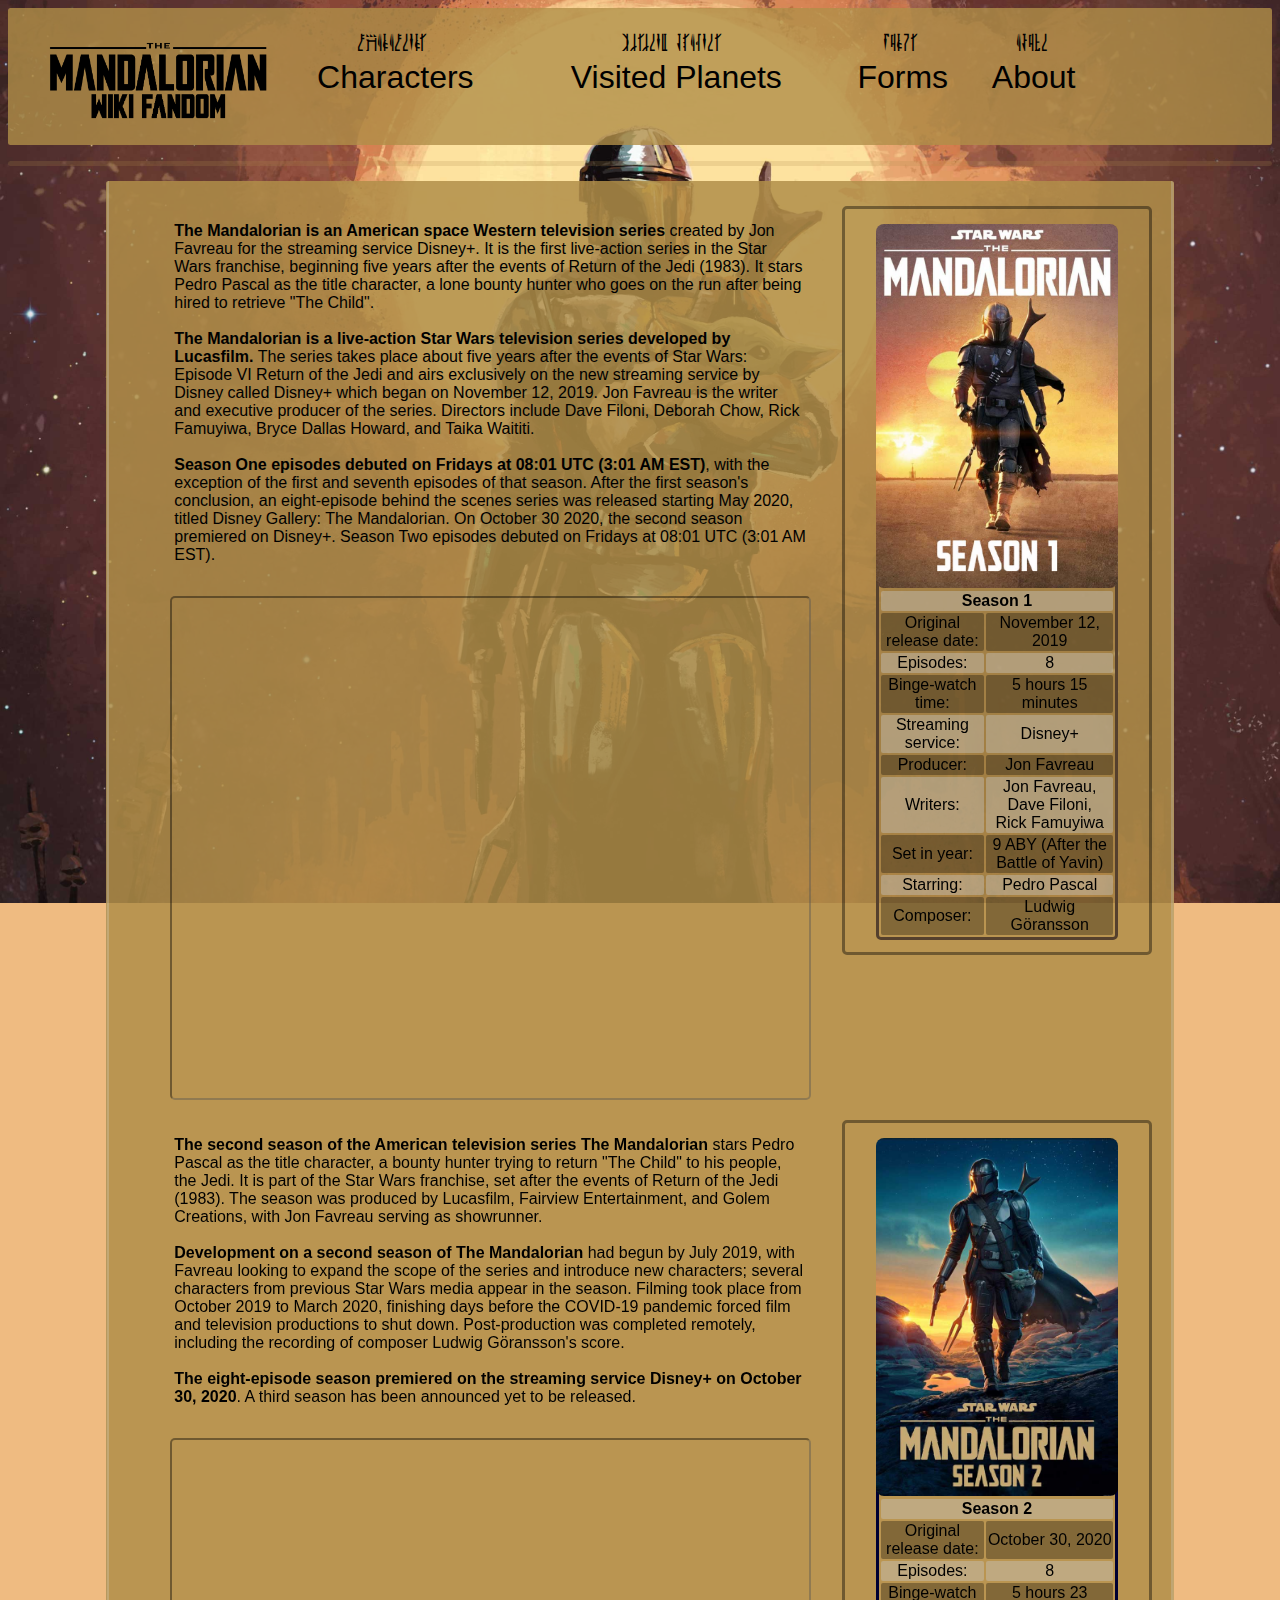
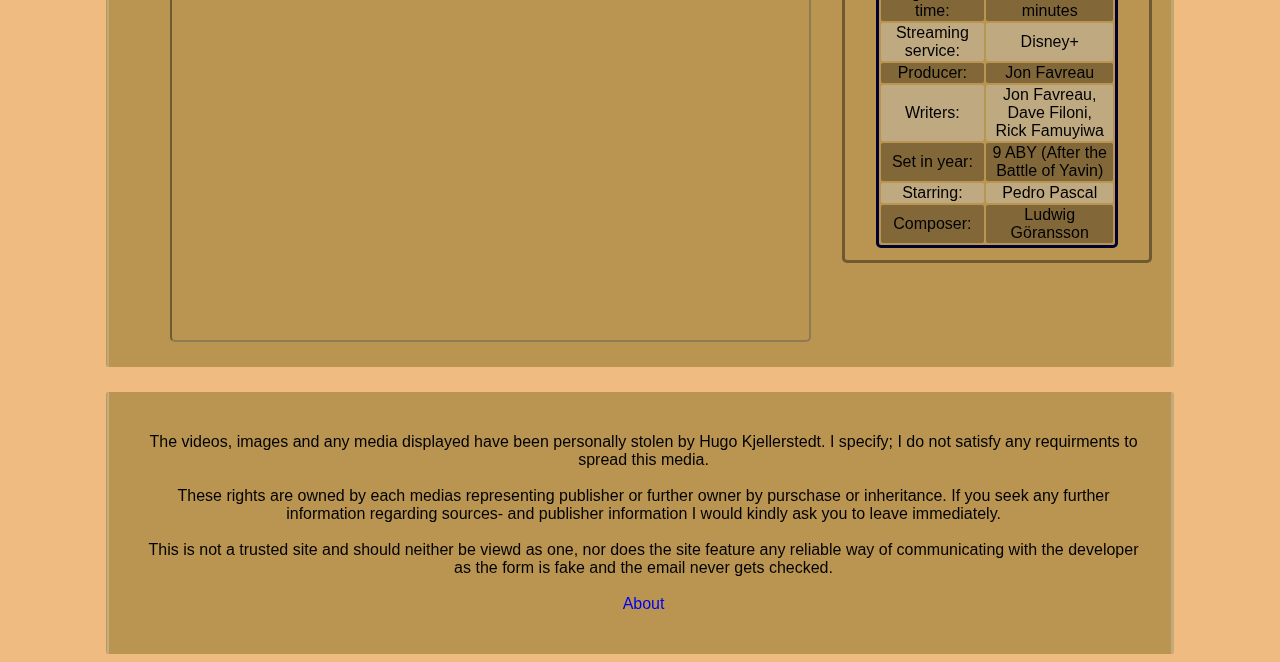
<file: index.html>
<!DOCTYPE html> <!-- Makes the document be read as html code-->
<!--  I use ctrl + shift + p: view:word wrap so I don't have to scroll sideways and make editing easier. Hard to view my code without it -->
<html lang="en"> <!-- Sets the language to english, useful for text to speech nad other feautures-->

<head> <!-- The head part of the html, specifies data about data-->
    <!-- Mostly standard values from ! + enter, -->
    <meta charset="UTF-8"> <!-- According to what system text is going to be displayed/read, ASCII is another-->
    <meta http-equiv="X-UA-Compatible" content="IE=edge"> <!-- Makes the code compatible with older browsers-->
    <meta name="viewport" content="width=device-width, initial-scale=1.0"> <!-- Sets how to handle scaling introduced in HTML5, scale width with device width and initial zoom = 1 (no zoom) -->
    <title>The Mandalorian Unofficial Wiki Fandom</title> <!-- Sets the title-->
    
    <link rel="stylesheet" href="main.css"> <!-- makes the html code read according to the css code in the choosen file-->
    <link rel="stylesheet" href="http://fonts.cdnfonts.com/css/mandalorian"> <!-- Loads characters with a stylesheet found online, this is a backup incase the css code in the main isn't read properly-->
    <style> /* Individual 'Override' code for just this html document*/
        article {
            border: none; /*removes the bottom border sepperating articles since I want this page to be viewed as 'one' introductory page*/
        }
    </style>

</head> <!-- </ ends openings started with <name>, ended with </name> -->
<!-- emmet, shortcuts, (crtl ') -> commenta ut -->
<!--Can't comment everything, that would take all day which the css did. I therefore comment new stuff which i haven't used before and i don't comment similar things across all pages-->
<body> <!-- The body, or what makes up the core of the code-->
    <nav id="top"> <!-- Navigation with id=top to be able to do an acnhor to the top of the website, hence the name -->
        <ol> <!-- Ordered list, doesn't need to be ordered but had a reverse list idea if u hover over it from the beginning-->
            <li> <!-- First list item, the pageIcon image which links to the index page-->
                <a href="index.html"> <img src="pageIcon.jpg" alt="The Mandalorian cover, page icon"> </a> <!-- a(link, href specifies destination), img(inside the link to make the whole picture a link)-->
            </li>
                <div class="dropdown"> <!--Specifies these next items to be inside a dropdown, which needs to be a div to work correctly-->
                    <li> <!--More list items like this one follows-->
                        <a href="characterPages/characterIndex.html"> <!--As well as more links / means next file down, # means goto id with corresponding name and ../move 1 file up in the hierarchical file structure--> 
                            <text> <!--General text element which together with the css keeps the text inside (sup and p) at the correct position (flexbox)-->
                                <sup> Characters </sup> <!--Supertext in a 'super'-position above the normal -->
                                <p> Characters</p> <!--paragraph element which is used for standard text-->
                            </text>
                        </a>
                    </li>
                        <div class="dropdown-content"> <!--Only shows when you hover over div.dropdown -->
                            <li> <!--Which contains a lot of list items with anchors to their correct part-->
                                <a href="characterPages/characterIndex.html#Din"> 
                                    <p class="dropdown-txt"> Din Djarin </p>
                                </a>
                            </li>
                            <li>
                                <a href="characterPages/characterIndex.html#Grogu"> 
                                    <p class="dropdown-txt"> Grogu </p> 
                                </a>
                            </li>
                            <li>
                                <a href="characterPages/characterIndex.html#Greef"> 
                                    <p class="dropdown-txt"> Greef Karga </p> 
                                </a>
                            </li>
                            <li>
                                <a href="characterPages/characterIndex.html#The Client">
                                    <p class="dropdown-txt"> The Client </p>
                                </a>
                            </li>
                            <li>
                                <a href="characterPages/characterIndex.html#Dr. Pershing">
                                    <p class="dropdown-txt"> Dr. Pershing </p>
                                </a>
                            </li>
                            <li>
                                <a href="characterPages/characterIndex.html#Kuiil">
                                    <p class="dropdown-txt"> Kuiil      </p>
                                </a>
                            </li>
                            <li>
                                <a href="characterPages/characterIndex.html#IG-11">
                                    <p class="dropdown-txt"> IG-11 </p>
                                </a>
                            </li>
                            <li>
                                <a href="characterPages/characterIndex.html#Cara">
                                    <p class="dropdown-txt"> Cara Dune </p>
                                </a>
                            </li>
                            <li>
                                <a href="characterPages/characterIndex.html#Gideon">
                                    <p class="dropdown-txt"> Moff Gideon </p>
                                </a>
                            </li>
                            <li>
                                <a href="characterPages/characterIndex.html#Armorer">
                                    <p class="dropdown-txt"> The Armorer </p>
                                </a>
                            </li>
                            <li>
                                <a href="characterPages/characterIndex.html#Peli">
                                    <p class="dropdown-txt"> Peli Motto </p>
                                </a>
                            </li>
                            <li>
                                <a href="characterPages/characterIndex.html#Boba">
                                    <p class="dropdown-txt"> Boba Fett </p>
                                </a>
                            </li>
                            <li>
                                <a href="characterPages/characterIndex.html#Frog">
                                    <p class="dropdown-txt"> Frog Lady </p>
                                </a>
                            </li>
                            <li>
                                <a href="characterPages/characterIndex.html#Koska">
                                    <p class="dropdown-txt"> Koska Reeves </p>
                                </a>
                            </li>
                            <li>
                                <a href="#characterPages/characterIndex.htmlBo-Katan">
                                    <p class="dropdown-txt"> Bo-Katan Kryze </p>
                                </a>
                            </li>
                            <li>
                                <a href="characterPages/characterIndex.html#Fennec">
                                    <p class="dropdown-txt"> Fennec Shand </p>
                                </a>
                            </li>
                    </div>
                </div>
            
            <div class="dropdown"> <!--CSS wise this counts as another list item (thats how the computer reads it)-->
                <li>
                    <a href="visitedPlanets/visitedPlanetsIndex.html"> <!--Looks similiar to previous text-->
                        <text>
                            <sup> Visited Planets </sup> 
                            <p> Visited Planets</p>
                        </text>
                    </a>
                </li>
                <div class="dropdown-content">
                    <li>
                        <a href="visitedPlanets/visitedPlanetsIndex.html#Arvala-7">
                            <p class="dropdown-txt"> Arvala-7 </p>
                        </a>
                    </li>
                    <li>
                        <a href="visitedPlanets/visitedPlanetsIndex.html#Maldo Kreis">
                            <p class="dropdown-txt"> Maldo Kreis </p>
                        </a>
                    </li>
                    <li>
                        <a href="visitedPlanets/visitedPlanetsIndex.html#Nevarro">
                            <p class="dropdown-txt"> Nevarro </p>
                        </a>
                    </li>
                    <li>
                        <a href="visitedPlanets/visitedPlanetsIndex.html#Sorgan">
                            <p class="dropdown-txt"> Sorgan </p>
                        </a>
                    </li>
                    <li>
                        <a href="visitedPlanets/visitedPlanetsIndex.html#Trask">
                            <p class="dropdown-txt"> Trask </p>
                        </a>
                    </li>
                    <li>
                        <a href="visitedPlanets/visitedPlanetsIndex.html#Corvus">
                            <p class="dropdown-txt"> Corvus </p>
                        </a>
                    </li>
                    <li style="grid-template-columns: 100%; text-align: center;">
                        <a href="visitedPlanets/visitedPlanetsIndex.html#Tatooine">
                            <p class="dropdown-txt"> Tatooine </p>
                        </a>
                    </li>
                </div>
            </div>
            
            <div class="dropdown">
                <li> 
                    <a href="formsPages/formsIndex.html">
                        <text>
                        <sup> Forms </sup> 
                        <p> Forms </p>
                        </text>
                    </a> 
                </li>
            </div>
            
            <div class="dropdown">
                <li> 
                    <a href="AboutPages/aboutIndex.html">
                        <text>
                        <sup> About </sup> 
                        <p> About </p>
                        </text>
                    </a> 
                </li>
            </div>
        </ol> <!--List and-->       
    </nav> <!-- Navigationbar ends here-->
    <div class="nav-spacer"> </div> <!-- Mostly for looks to seperate the rest of thee website from the navbar-->

    <main> <!--The main (core) part of the website regarding content or whats avaliable to the user as opposed to code (which is the difference between this and body)-->
        <article> <!-- An article-->
                <p> <!-- Normal paragraph text, b-elements are bold text and don't need aditional css -->
                <b> The Mandalorian is an American space Western television series </b> created by Jon Favreau for the streaming service Disney+. 
                It is the first live-action series in the Star Wars franchise, beginning five years after the events of Return of the Jedi (1983).
                It stars Pedro Pascal as the title character, a lone bounty hunter who goes on the run after being hired to retrieve "The Child".
                <br> <!-- This is a break element creating a new line (a block element for text covering one line inside it's parent: p)-->
                <br>
                <b>The Mandalorian is a live-action Star Wars television series developed by Lucasfilm. </b>
                The series takes place about five years after the events of Star Wars: 
                Episode VI Return of the Jedi and airs exclusively on the new streaming service by Disney called Disney+ which began on November 12,
                2019. Jon Favreau is the writer and executive producer of the series. Directors include Dave Filoni, Deborah Chow, Rick Famuyiwa,
                Bryce Dallas Howard, and Taika Waititi.
                <br>
                <br>
                <b>Season One episodes debuted on Fridays at 08:01 UTC (3:01 AM EST)</b>, 
                with the exception of the first and seventh episodes of that season. After the first season's conclusion, 
                an eight-episode behind the scenes series was released starting May 2020, titled Disney Gallery: The Mandalorian. 
                On October 30 2020, the second season premiered on Disney+. Season Two episodes debuted on Fridays at 08:01 UTC (3:01 AM EST).
                </p>
                <!-- ifram - internet frame, a window to the internet with src as the link and width and such specified to make the site laod faster, it allows fullscreen and has a title which is used if the video cant find the link or for blind people and such mostly-->
                <iframe width="100%" height="500px" allowfullscreen="true"
                src="https://www.youtube.com/embed/aOC8E8z_ifw" 
                title="The Mandalorian | Season 1 Official Trailer | Disney+"> 
                </iframe>
                <!--Regarding youtube you have to use embed links to make it work, and not just direct links because that would be the whole youtube site which we aren't allowed to use-->
        </article>
        <aside> <!-- Aside, which is aside from the article-->
            <img src="theMandalorianCoverSeasonOne.jpg" alt="The Mandalorian season 1 cover"> <!--Image with an 'alt' if the image doesn't load to explain what is at display-->
            <table style="border-color: rgb(85,64,45);"> <!--table with a individual css code to make it look like its sunk in to the image-->
                <th colspan="2"> Season 1</th> <!--table head which covers to columns-->
                <tr> <!--tablerow-->
                    <td> Original release date:</td> <!--table data-->
                    <td> November 12, 2019</td>
                </tr>
                <tr>
                    <td> Episodes:</td>
                    <td> 8</td>
                </tr>
                <tr>
                    <td> Binge-watch time:</td>
                    <td> 5 hours 15 minutes</td>
                </tr>
                <tr>
                    <td> Streaming service:</td>
                    <td> Disney+</td>
                </tr>
                <tr>
                    <td> Producer:</td>
                    <td> Jon Favreau</td>
                </tr>
                <tr>
                    <td> Writers:</td>
                    <td> Jon Favreau, Dave Filoni, <br>Rick Famuyiwa</td>
                </tr>
                <tr>
                    <td> Set in year: </td>
                    <td> 9 ABY (After the Battle of Yavin)</td>
                </tr>
                <tr>
                    <td> Starring: </td>
                    <td> Pedro Pascal </td>
                </tr>
                <tr>
                    <td> Composer: </td>
                    <td> Ludwig Göransson</td>
                </tr>
            </table>
        </aside>

        <article>
            <p>
                <b>The second season of the American television series The Mandalorian</b> stars Pedro Pascal as the title character, a bounty hunter trying to return "The Child" to his people, the Jedi. 
                It is part of the Star Wars franchise, set after the events of Return of the Jedi (1983). The season was produced by Lucasfilm, Fairview Entertainment, and Golem Creations, 
                with Jon Favreau serving as showrunner.
                <br>
                <br>
                <b>Development on a second season of The Mandalorian</b> had begun by July 2019, with Favreau looking to expand the scope of the series and introduce new characters; 
                several characters from previous Star Wars media appear in the season. Filming took place from October 2019 to March 2020, 
                finishing days before the COVID-19 pandemic forced film and television productions to shut down. Post-production was completed remotely, 
                including the recording of composer Ludwig Göransson's score.
                <br>
                <br>
                <b>The eight-episode season premiered on the streaming service Disney+ on October 30, 2020</b>. A third season has been announced yet to be released.
            </p>
            <iframe width="100%" height="500px" allowfullscreen="true" 
             src="https://www.youtube.com/embed/eW7Twd85m2g" 
             title="The Mandalorian | Season 2 Official Trailer | Disney+">
            </iframe>
        </article>
        <aside>
            <img src="theMandalorianCoverSeasonTwo.jpg" alt="The Mandalorian cover season 2">
            <table>
                        <th colspan="2">Season 2</th>
                    <tr>
                        <td> Original release date:</td>
                        <td> October 30, 2020</td>
                    </tr>
                    <tr>
                        <td> Episodes:</td>
                        <td> 8</td>
                    </tr>
                    <tr>
                        <td> Binge-watch time:</td>
                        <td> 5  hours 23 minutes</td>
                    </tr>
                    <tr>
                        <td> Streaming service:</td>
                        <td> Disney+</td>
                    </tr>
                    <tr>
                        <td> Producer:</td>
                        <td> Jon Favreau</td>
                    </tr>
                    <tr>
                        <td> Writers:</td>
                        <td> Jon Favreau, Dave Filoni, <br>Rick Famuyiwa</td>
                    </tr>
                    <tr>
                        <td> Set in year: </td>
                        <td> 9 ABY (After the Battle of Yavin)</td>
                    </tr>
                    <tr>
                        <td> Starring: </td>
                        <td> Pedro Pascal </td>
                    </tr>
                    <tr>
                        <td> Composer: </td>
                        <td> Ludwig Göransson</td>
                    </tr>
            </table>
        </aside>
        
    </main>

    <footer> <!--A footer which is at the bottom of foot of the page, usually contains contact information, sources or otherwise-->
        <p> The videos, images and any media displayed have been personally stolen by Hugo Kjellerstedt.
            I specify; I do not satisfy any requirments to spread this media.
            <br>
            <br>
            These rights are owned by each medias representing publisher or further owner by purschase or inheritance.
            If you seek any further information regarding sources- and publisher information I would kindly ask you to leave immediately.
            <br>
            <br>  
            This is not a trusted site and should neither be viewd as one, 
            nor does the site feature any reliable way of communicating with the developer as the form is fake and the email never gets checked.
            <br>
            <br>
            <a href="AboutPages/aboutIndex.html"> About </a> <!--A link to the about page with normal style so you don't miss that it's a link-->
        </p>
    </footer>
</body>
</html>
</file>
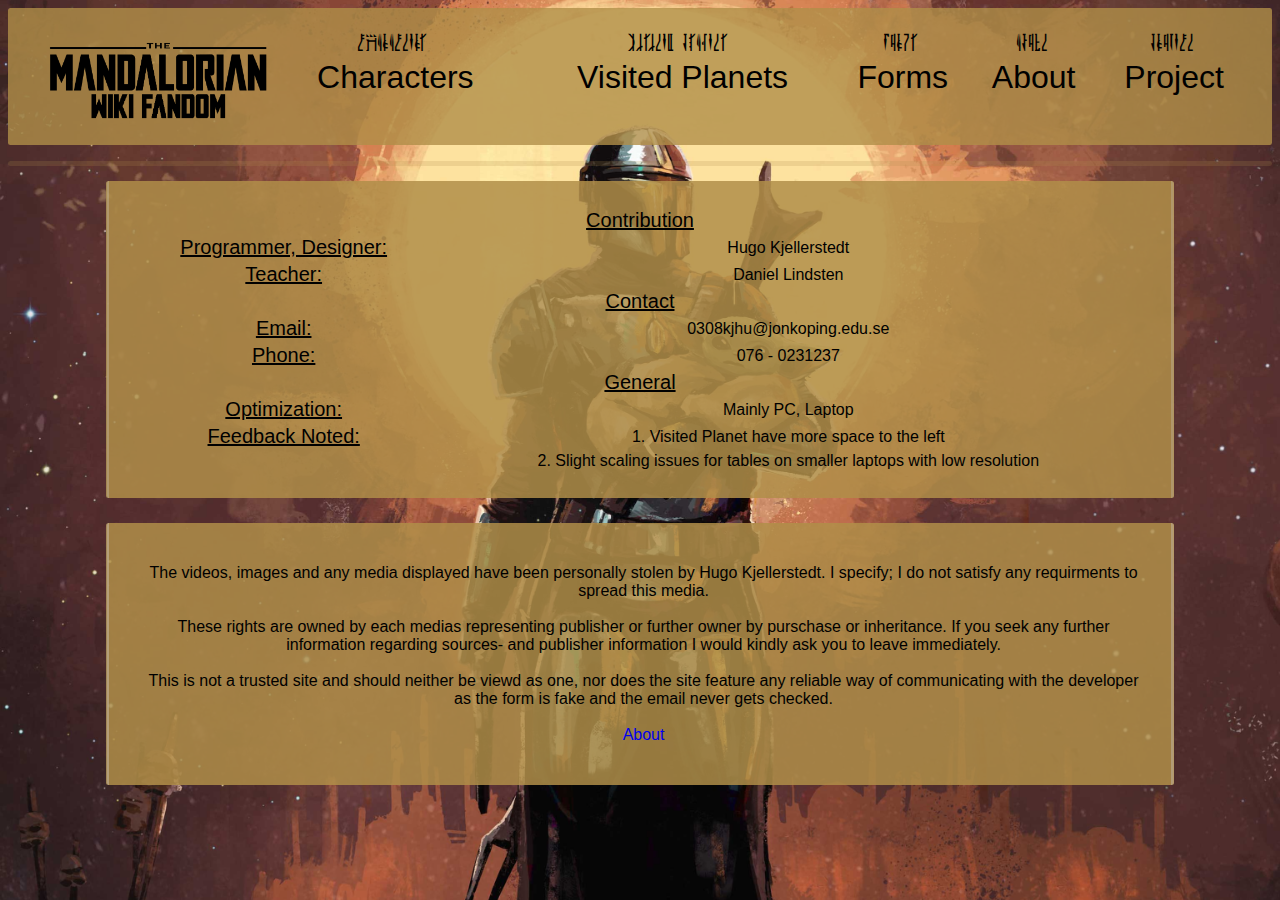
<file: AboutPages/aboutIndex.html>
<!DOCTYPE html>
<html lang="en">
<head>
    <meta charset="UTF-8">
    <meta http-equiv="X-UA-Compatible" content="IE=edge">
    <meta name="viewport" content="width=device-width, initial-scale=1.0">
    <title>About - Information</title>

    <link rel="stylesheet" href="../main.css">
    <link rel="stylesheet" href="http://fonts.cdnfonts.com/css/mandalorian">

    <style>
        main {
            grid-template-columns: auto !important;
            grid-row-gap: 0 !important;
        }
        table {
            width: 100%;
        }
        td:nth-child(1) {
            text-decoration: underline;
            font-size: 20px;
            font-family: 'Arial', sans-serif;
        }

        td:nth-child(2) {
            font-family: Arial, Helvetica, sans-serif;
        }
    </style>
</head>
<body>
    <nav>
        <ol>
            <li>
                <a href="..\index.html"> <img src="..\pageIcon.jpg" alt="The Mandalorian cover, page icon"> </a>
            </li>
            <div class="dropdown">
                <li>
                    <a href="../characterPages/characterIndex.html">
                        <text>
                            <sup> Characters </sup> 
                            <p> Characters </p>
                        </text>
                    </a>
                </li>
                <div class="dropdown-content">
                    <li>
                        <a href="../characterPages/characterIndex.html#Din">
                            <p class="dropdown-txt"> Din Djarin </p>
                        </a>
                    </li>
                    <li>
                        <a href="../characterPages/characterIndex.html#Grogu">
                            <p class="dropdown-txt"> Grogu </p>
                        </a>
                    </li>
                    <li>
                        <a href="../characterPages/characterIndex.html#Greef">
                            <p class="dropdown-txt"> Greef Karga </p>
                        </a>
                    </li>
                    <li>
                        <a href="../characterPages/characterIndex.html#The Client">
                            <p class="dropdown-txt"> The Client </p>
                        </a>
                    </li>
                    <li>
                        <a href="../characterPages/characterIndex.html#Dr. Pershing">
                            <p class="dropdown-txt"> Dr. Pershing </p>
                        </a>
                    </li>
                    <li>
                        <a href="../characterPages/characterIndex.html#Kuiil">
                            <p class="dropdown-txt"> Kuiil </p>
                        </a>
                    </li>
                    <li>
                        <a href="../characterPages/characterIndex.html#IG-11">
                            <p class="dropdown-txt"> IG-11 </p>
                        </a>
                    </li>
                    <li>
                        <a href="../characterPages/characterIndex.html#Cara">
                            <p class="dropdown-txt"> Cara Dune </p>
                        </a>
                    </li>
                    <li>
                        <a href="../characterPages/characterIndex.html#Gideon">
                            <p class="dropdown-txt"> Moff Gideon </p>
                        </a>
                    </li>
                    <li>
                        <a href="../characterPages/characterIndex.html#Armourer">
                            <p class="dropdown-txt"> The Armourer </p>
                        </a>
                    </li>
                    <li>
                        <a href="../characterPages/characterIndex.html#Peli">
                            <p class="dropdown-txt"> Peli Motto </p>
                        </a>
                    </li>
                    <li>
                        <a href="../characterPages/characterIndex.html#Boba">
                            <p class="dropdown-txt"> Boba Fett </p>
                        </a>
                    </li>
                    <li>
                        <a href="../characterPages/characterIndex.html#Frog">
                            <p class="dropdown-txt"> Frog Lady </p>
                        </a>
                    </li>
                    <li>
                        <a href="../characterPages/characterIndex.html#Koska">
                            <p class="dropdown-txt"> Koska Reeves </p>
                        </a>
                    </li>
                    <li>
                        <a href="../characterPages/characterIndex.html#Bo-Katan">
                            <p class="dropdown-txt"> Bo-Katan Kryze </p>
                        </a>
                    </li>
                    <li>
                        <a href="../characterPages/characterIndex.html#Fennec">
                            <p class="dropdown-txt"> Fennec Shand </p>
                        </a>
                    </li>
                </div>
            </div>

            <div class="dropdown">
                <li style="width: 104%;">
                    <a href="../visitedPlanets/visitedPlanetsIndex.html">
                        <text>
                            <sup> Visited Planets </sup> 
                            <p> Visited Planets </p>
                        </text>
                    </a>
                </li>
                <div class="dropdown-content">
                    <li>
                        <a href="../visitedPlanets/visitedPlanetsIndex.html#Arvala-7">
                            <p class="dropdown-txt"> Arvala-7 </p>
                        </a>
                    </li>
                    <li>
                        <a href="../visitedPlanets/visitedPlanetsIndex.html#Maldo Kreis">
                            <p class="dropdown-txt"> Maldo Kreis </p>
                        </a>
                    </li>
                    <li>
                        <a href="../visitedPlanets/visitedPlanetsIndex.html#Nevarro">
                            <p class="dropdown-txt"> Nevarro </p>
                        </a>
                    </li>
                    <li>
                        <a href="../visitedPlanets/visitedPlanetsIndex.html#Sorgan">
                            <p class="dropdown-txt"> Sorgan </p>
                        </a>
                    </li>
                    <li>
                        <a href="../visitedPlanets/visitedPlanetsIndex.html#Trask">
                            <p class="dropdown-txt"> Trask </p>
                        </a>
                    </li>
                    <li>
                        <a href="../visitedPlanets/visitedPlanetsIndex.html#Corvus">
                            <p class="dropdown-txt"> Corvus </p>
                        </a>
                    </li>
                    <li style="grid-template-columns: 100%; text-align: center;">
                        <a href="../visitedPlanets/visitedPlanetsIndex.html#Tatooine">
                            <p class="dropdown-txt"> Tatooine </p>
                        </a>
                    </li>
                </div>
            </div>

            <div class="dropdown">
                <li> 
                    <a href="../formsPages/formsIndex.html"> 
                        <text>
                            <sup> Forms </sup> 
                            <p> Forms </p>
                        </text>
                    </a> 
                </li>
            </div>
            
            <div class="dropdown">
                <li> 
                    <a href="aboutIndex.html"> 
                        <text>
                            <sup> About </sup> 
                            <p> About </p>
                        </text>
                    </a> 
                </li>
            </div>
            <div class="dropdown">
                <li> 
                    <a href="projectPage.html"> 
                        <text>
                            <sup> Project </sup> 
                            <p> Project </p>
                        </text>
                    </a> 
                </li>
            </div>  
        </ol>
    </nav>
    <div class="nav-spacer"> </div>

    <main>
        <table>
            <tr>
                <td colspan="2"> Contribution </td>
            </tr>
            <tr>
                <td> Programmer, Designer:</td>
                <td> Hugo Kjellerstedt</td>
            </tr>
            <tr>
                <td> Teacher: </td>
                <td> Daniel Lindsten </td>
            </tr>
            <tr>
                <td colspan="2"> Contact </td>
            </tr>
            <tr>
                <td> Email: </td>
                <td> 0308kjhu@jonkoping.edu.se </td>
            </tr>
            <tr>
                <td> Phone: </td>
                <td> 076 - 0231237</td>
            </tr>
            <tr>
                <td colspan="2"> General </td>
            </tr>
            <tr>
                <td> Optimization: </td>
                <td> Mainly PC, Laptop</td>
            </tr>
            <tr>
                <td> Feedback Noted: </td>
                <td> 1. Visited Planet have more space to the left</td>
            </tr>
            <tr>
                <td></td>
                <td> 2.  Slight scaling issues for tables on smaller laptops with low resolution</td>
            </tr>
        </table>
    </main>

    <footer>
        <p> The videos, images and any media displayed have been personally stolen by Hugo Kjellerstedt.
            I specify; I do not satisfy any requirments to spread this media.
            <br>
            <br>
            These rights are owned by each medias representing publisher or further owner by purschase or inheritance.
            If you seek any further information regarding sources- and publisher information I would kindly ask you to leave immediately.
            <br>
            <br>  
            This is not a trusted site and should neither be viewd as one, 
            nor does the site feature any reliable way of communicating with the developer as the form is fake and the email never gets checked.
            <br>
            <br>
            <a href="../AboutPages/aboutIndex.html"> About </a>
        </p>
    </footer>
</body>
</html>
</file>
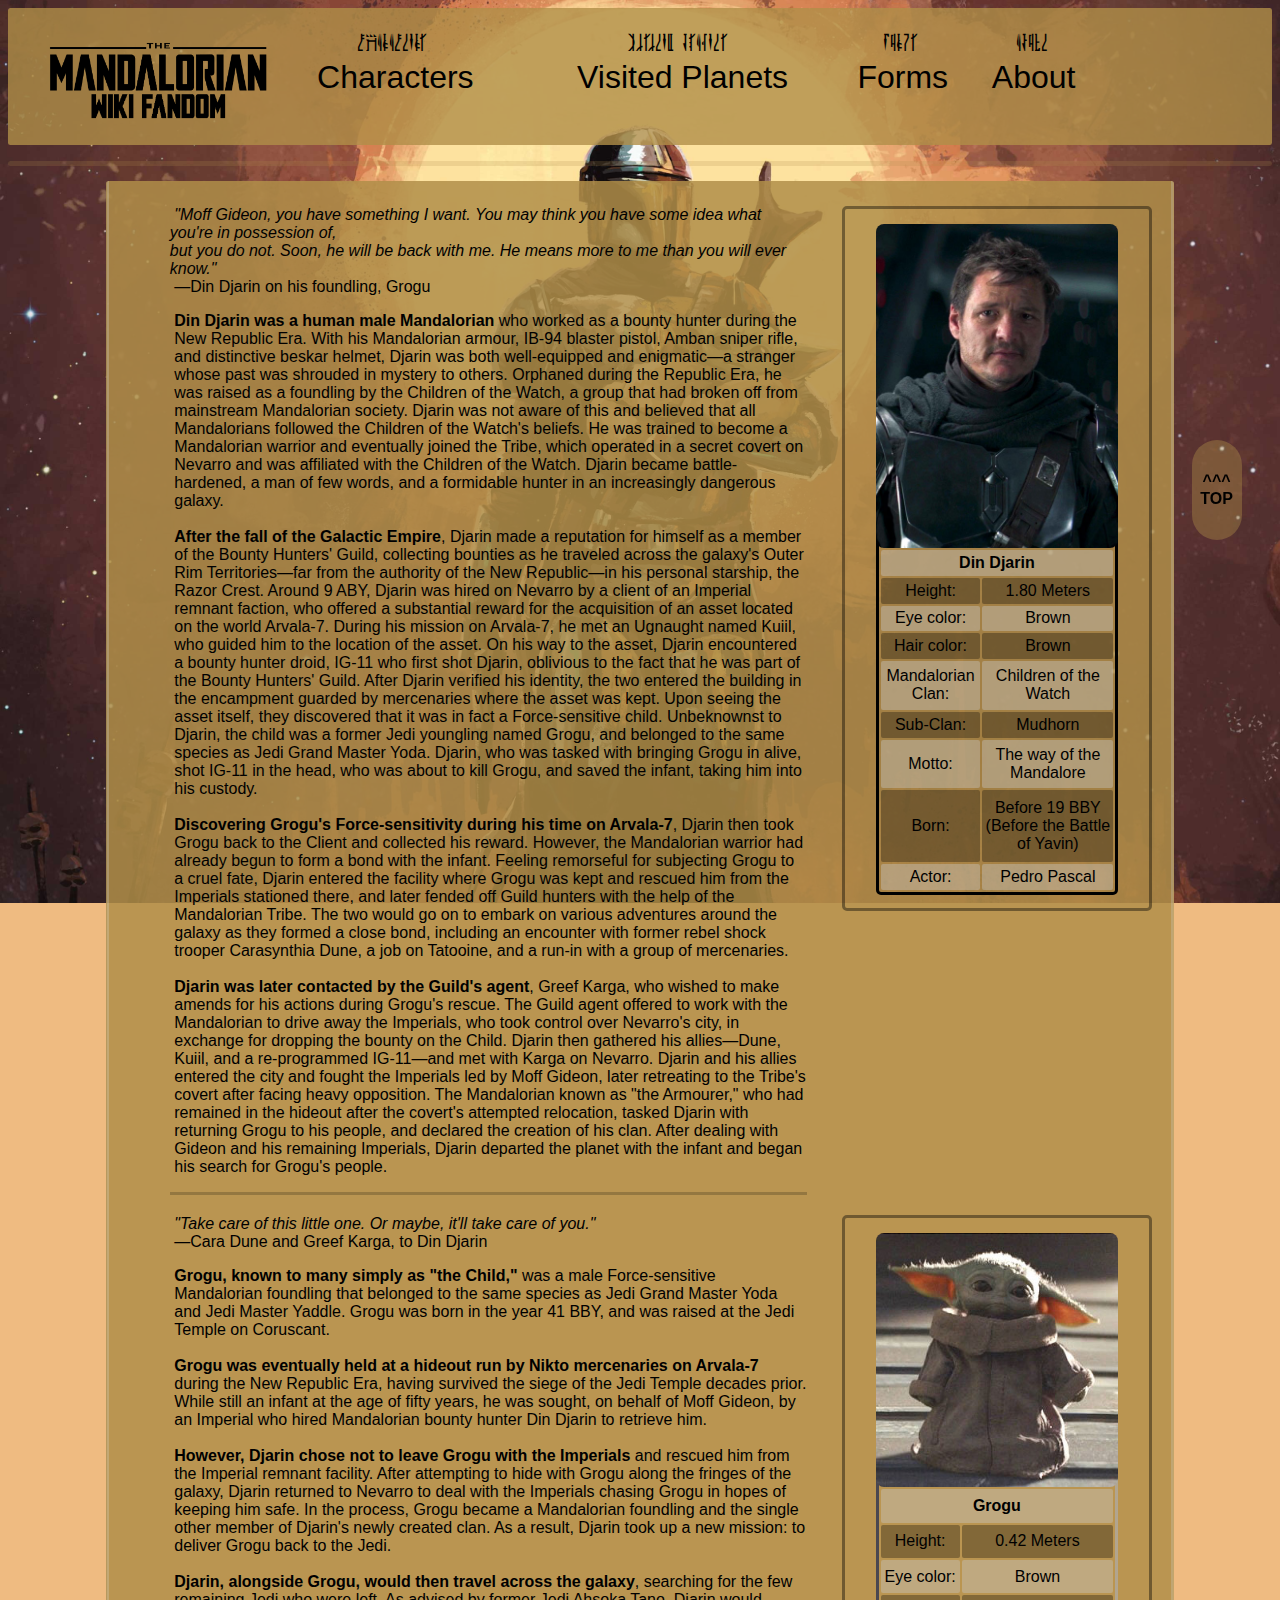
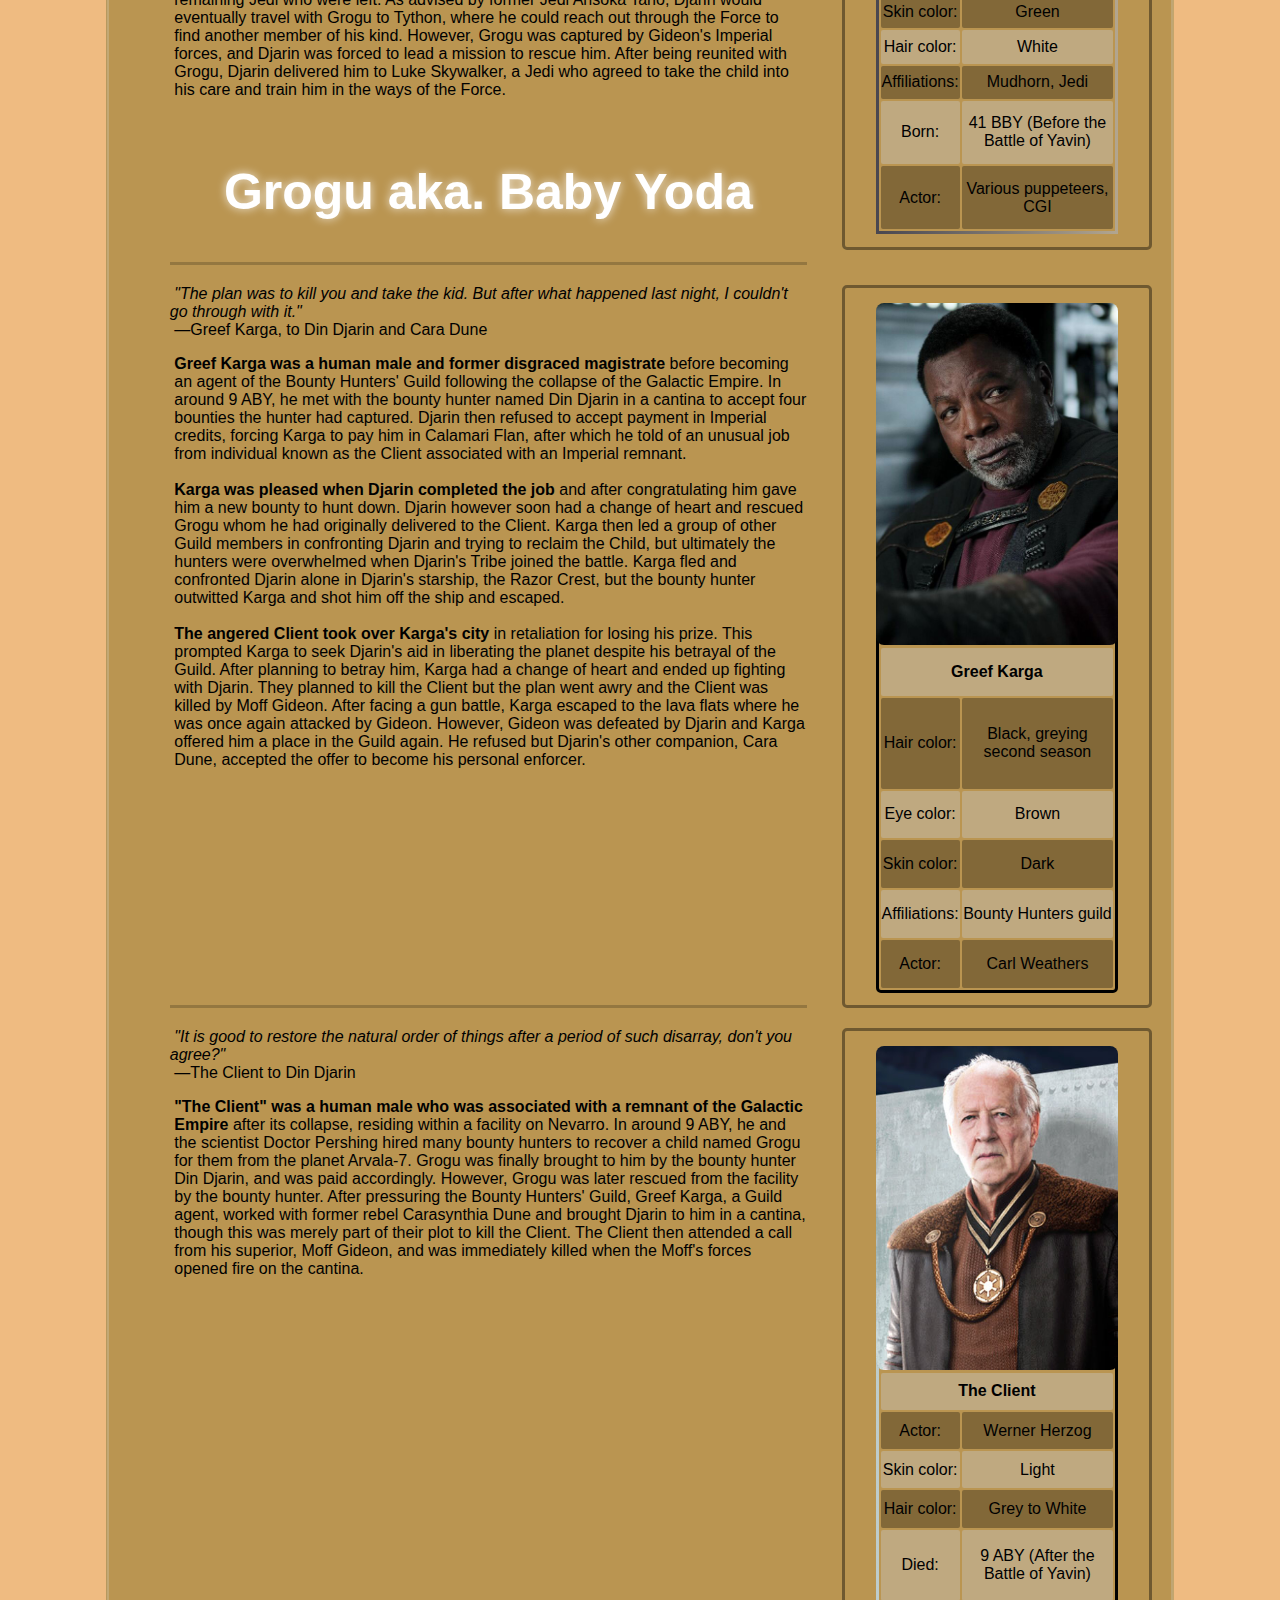
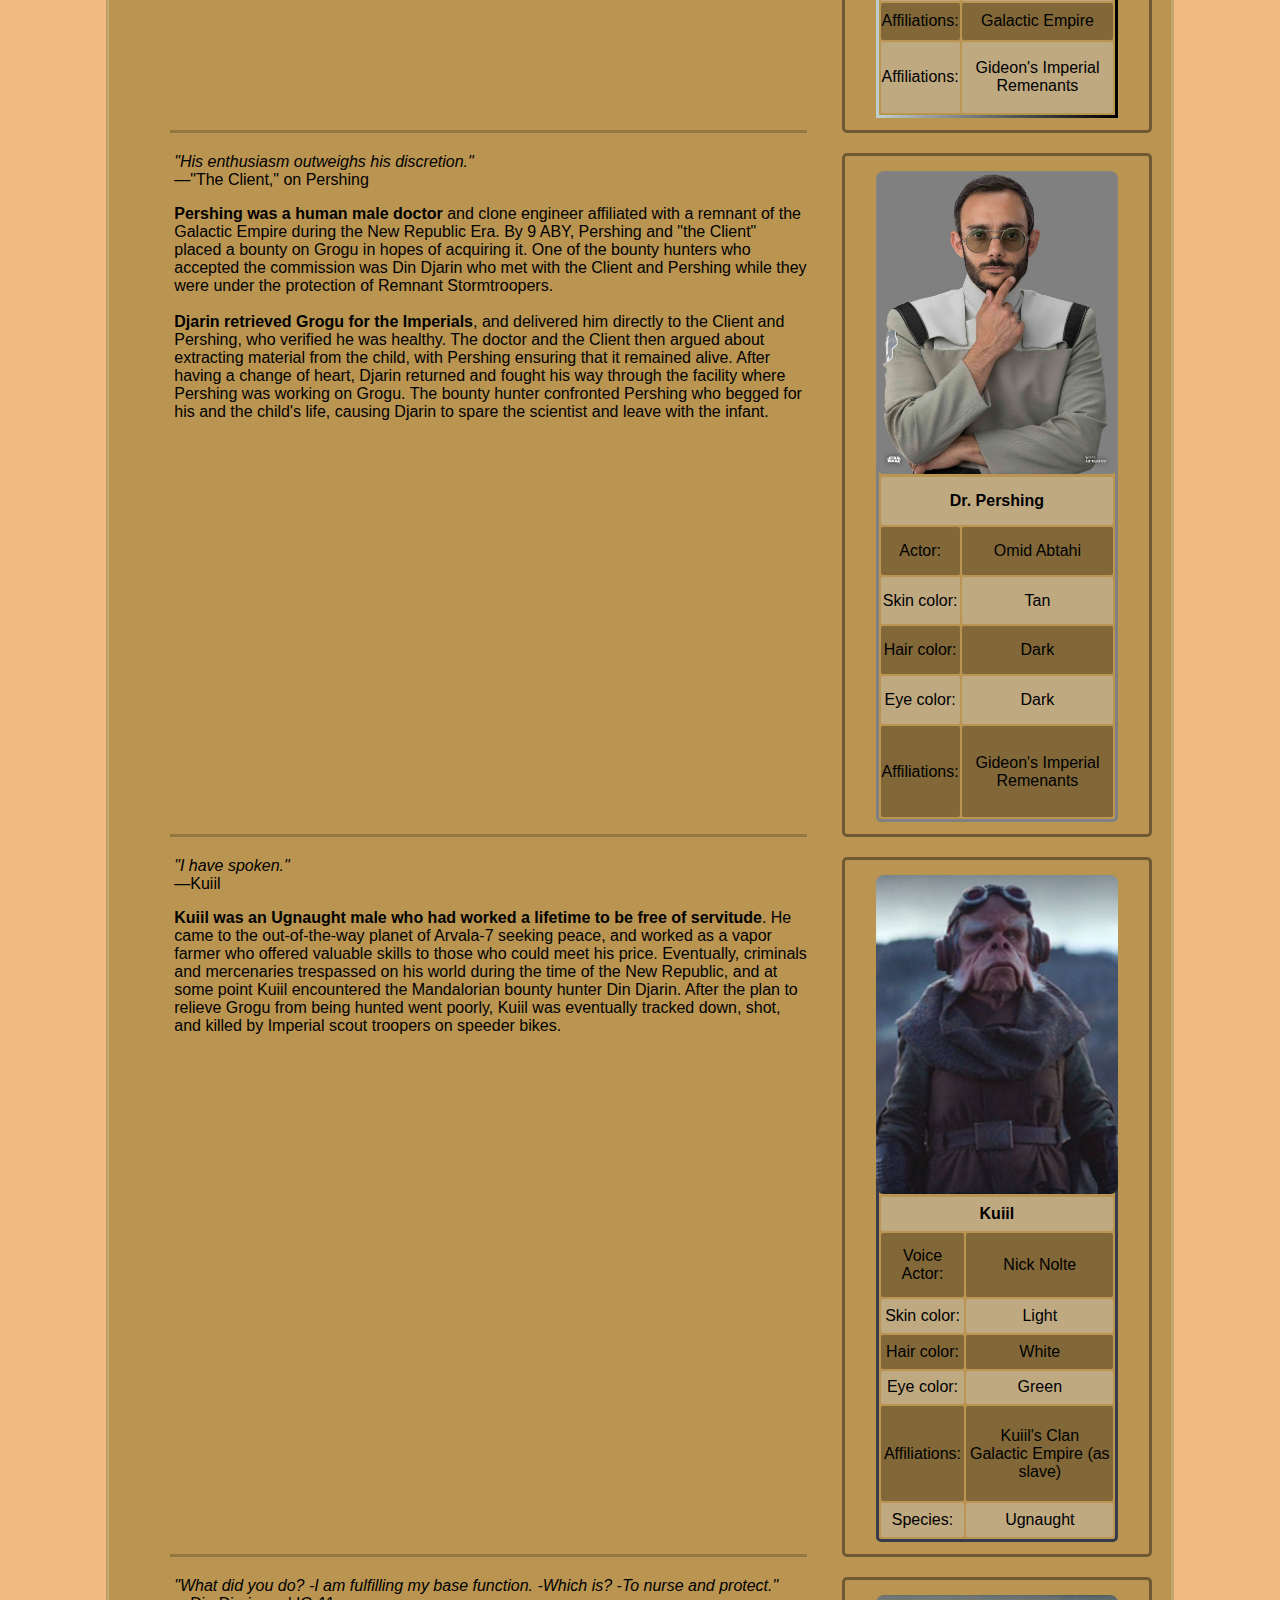
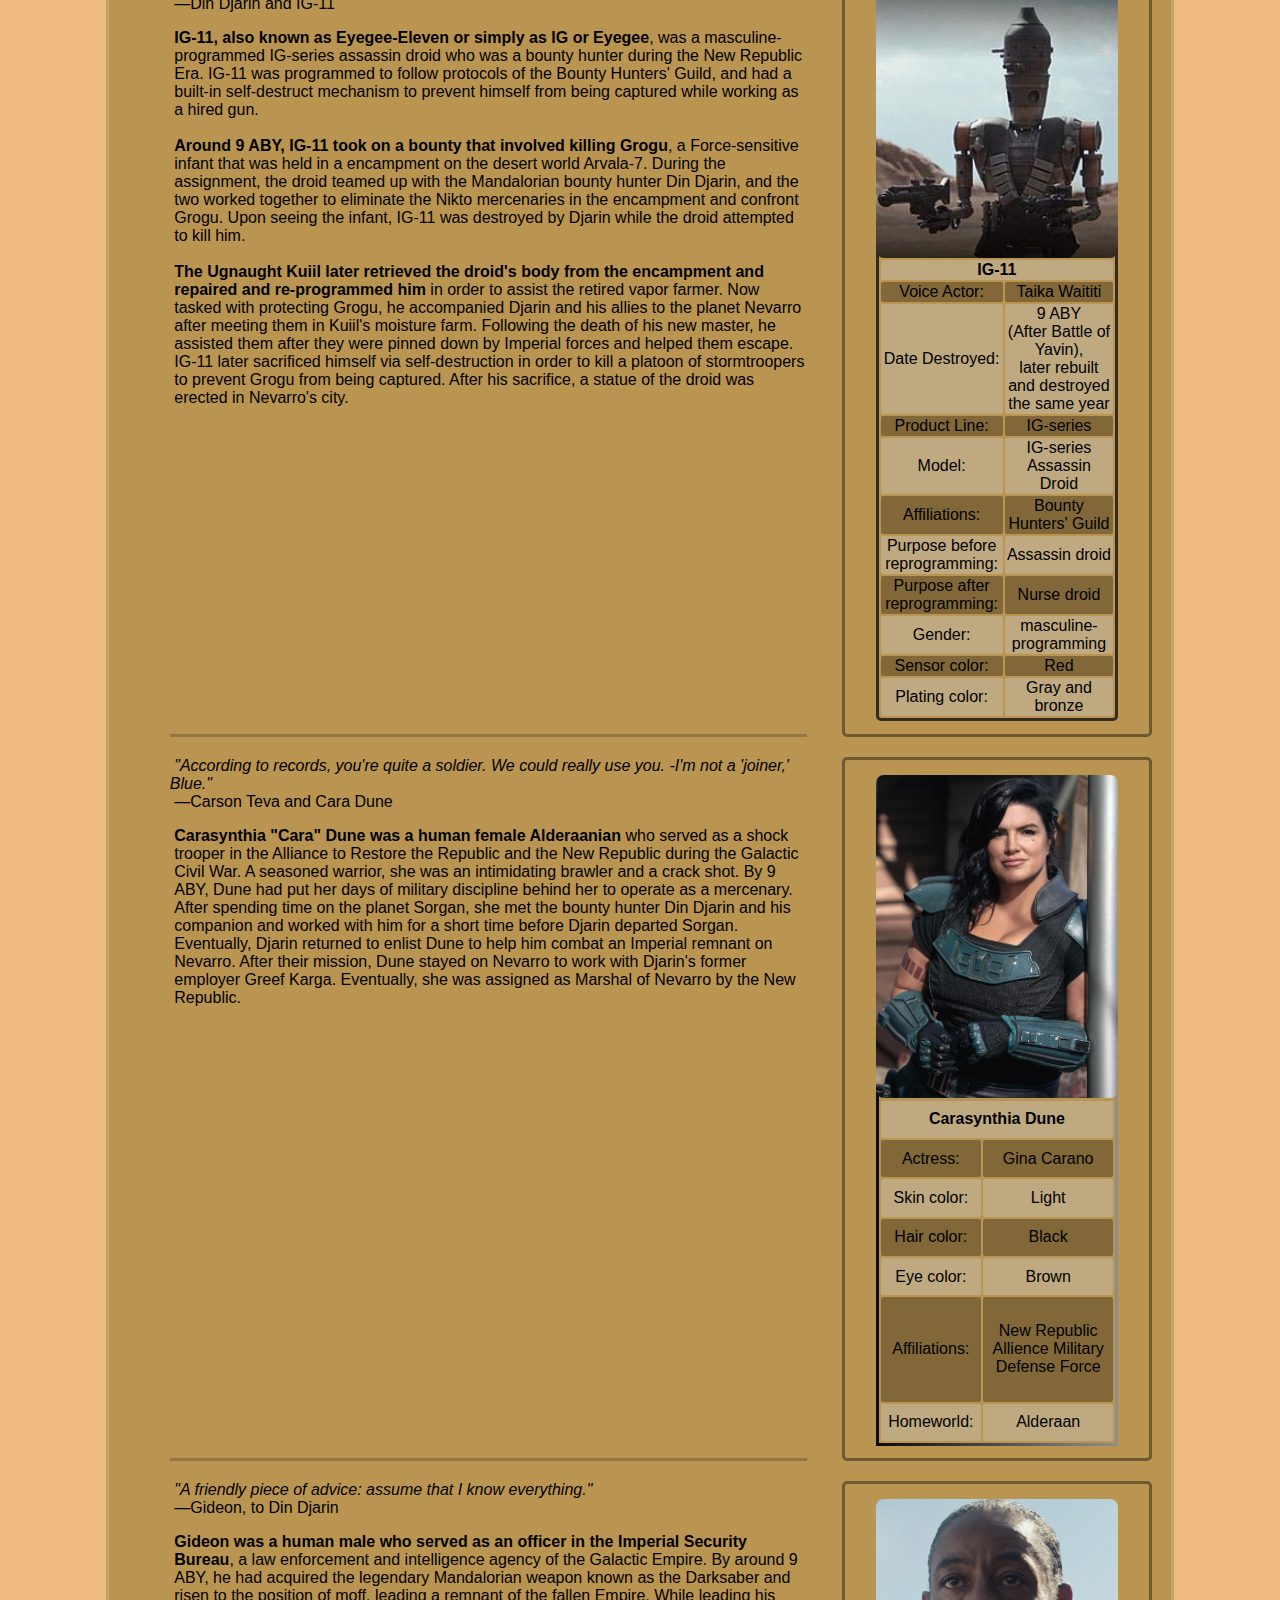
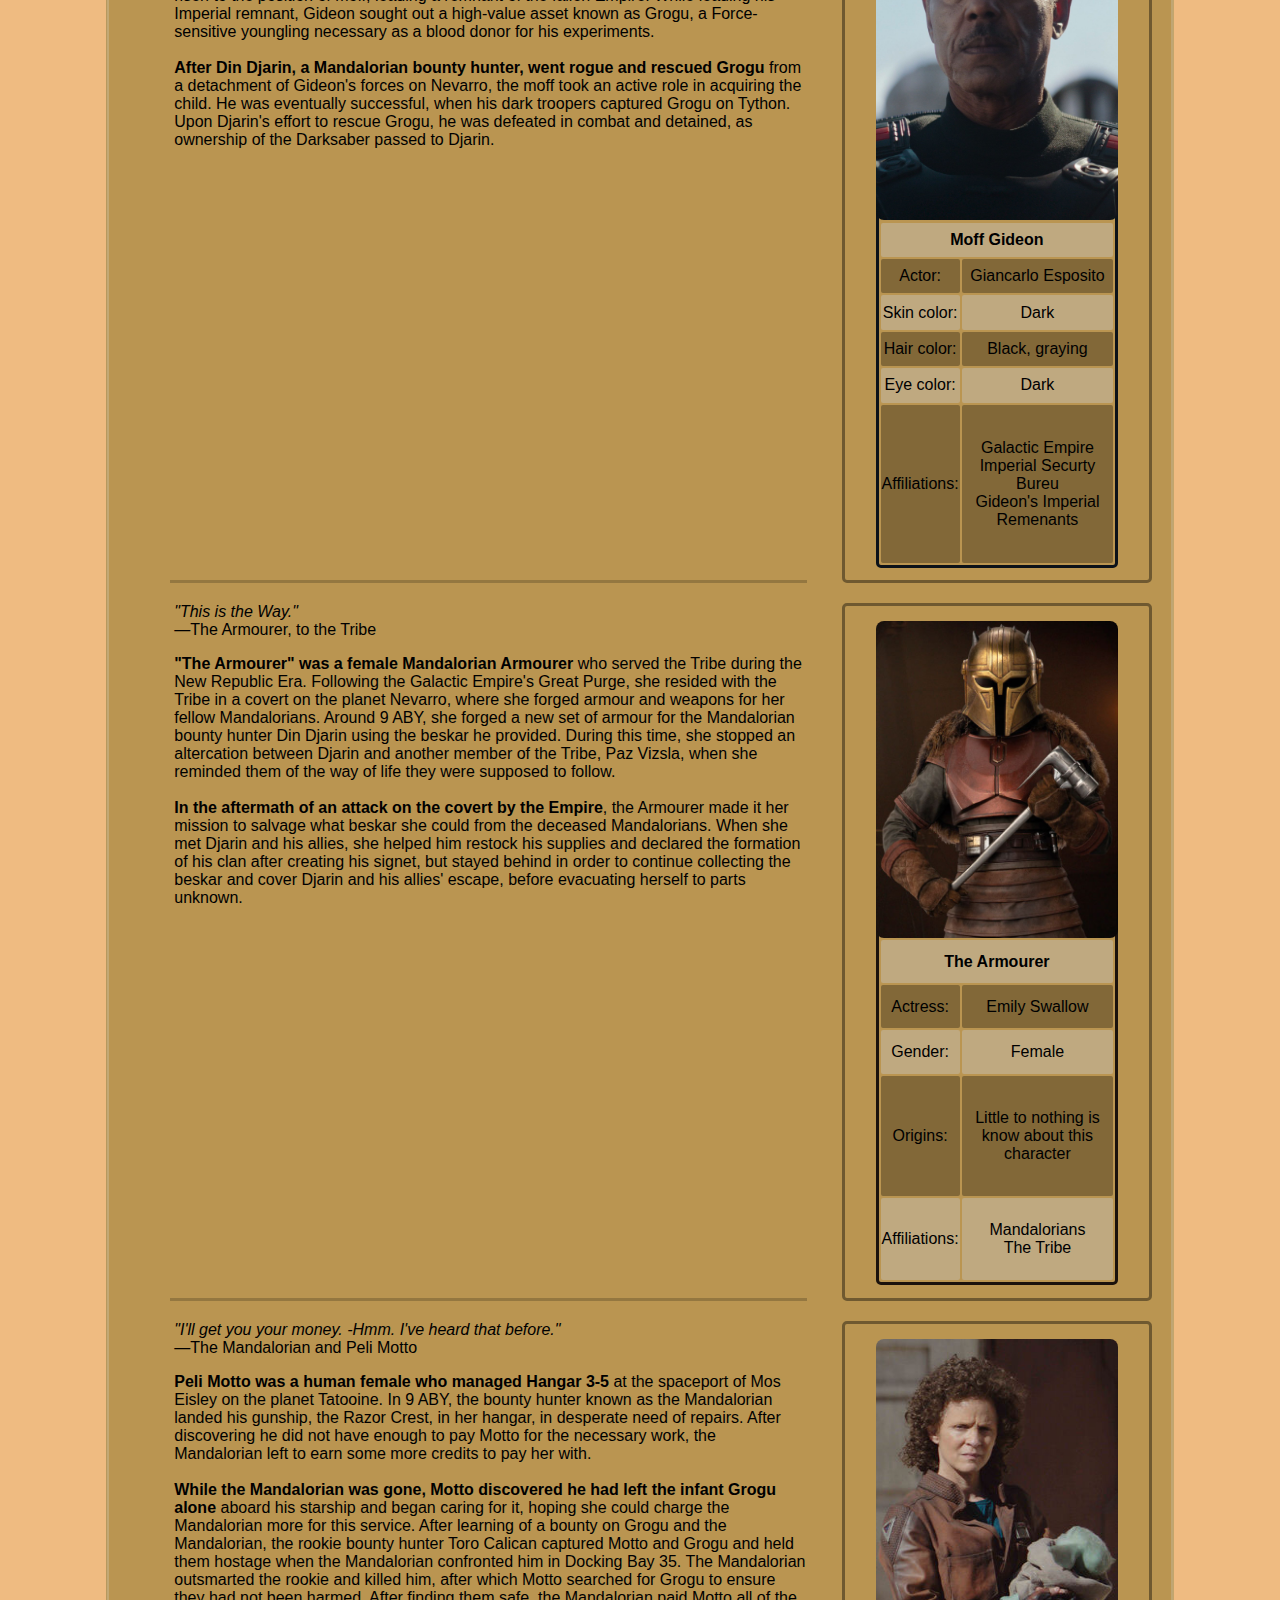
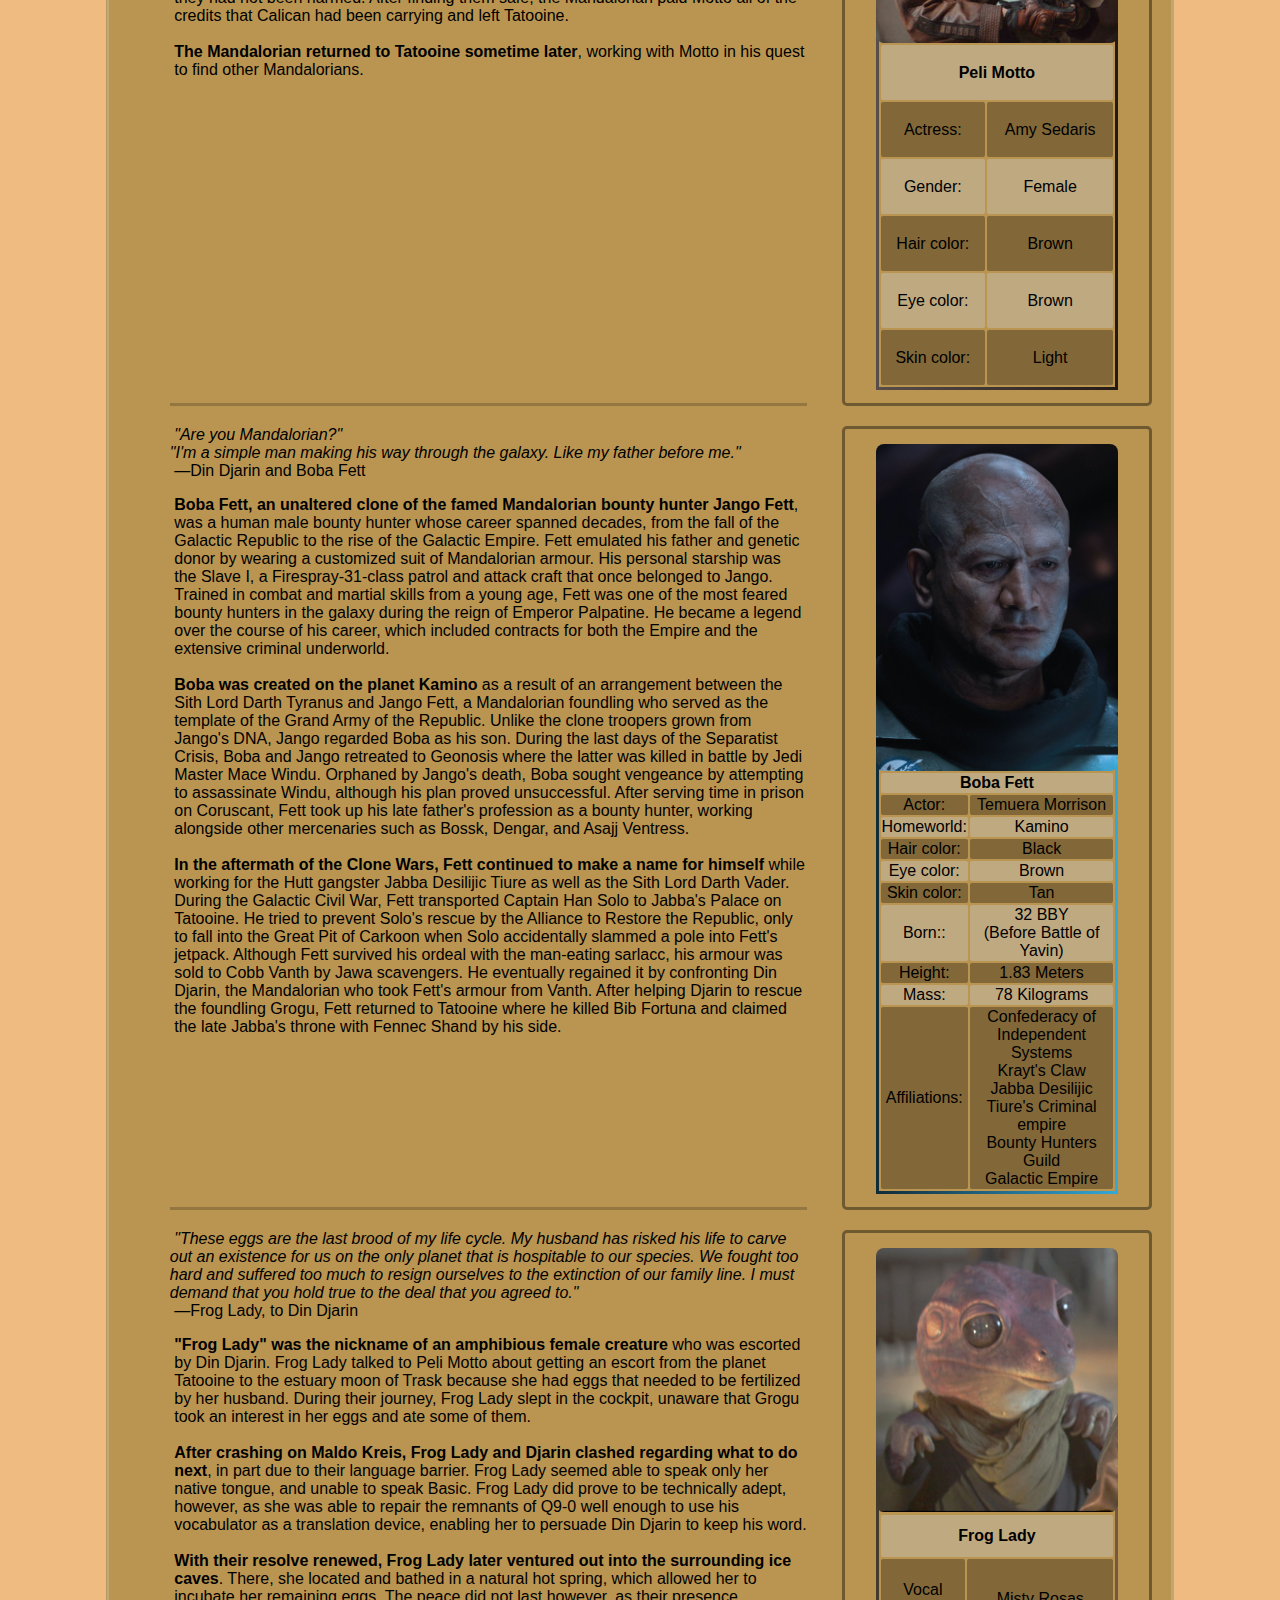
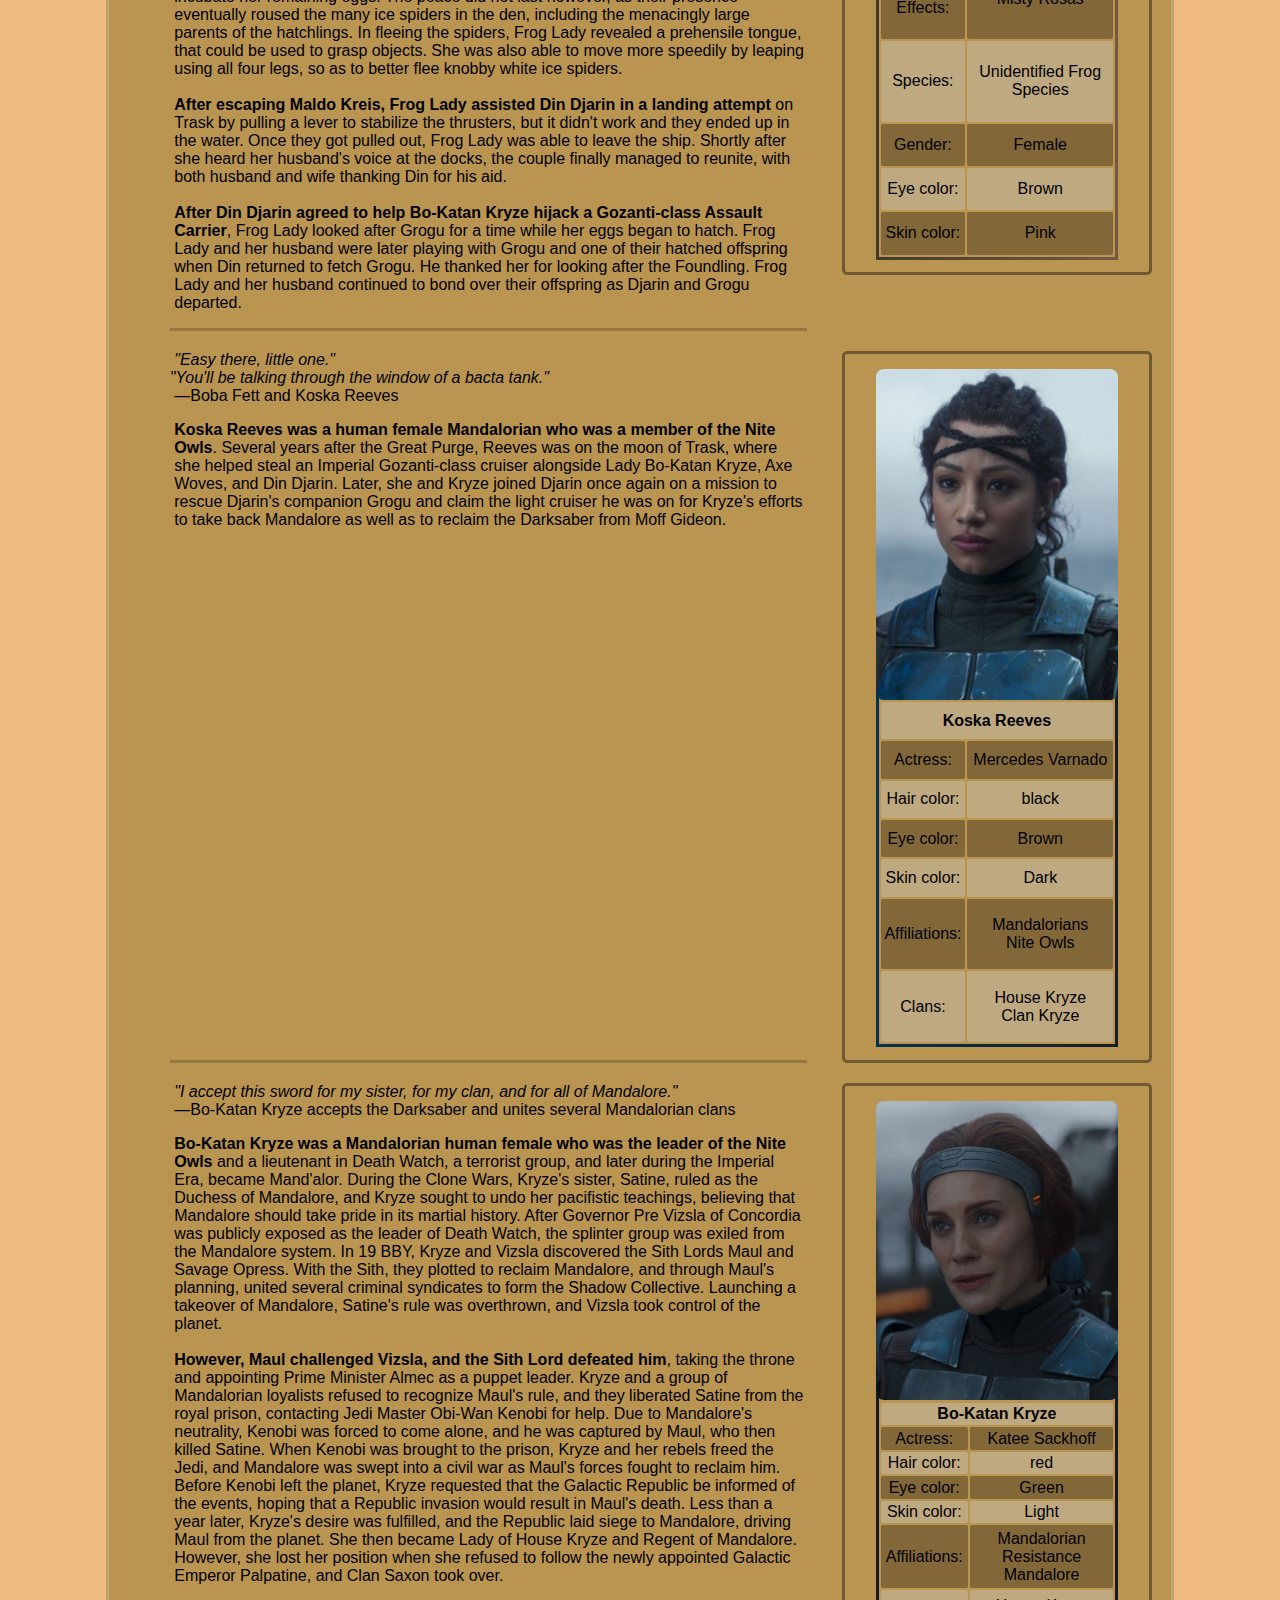
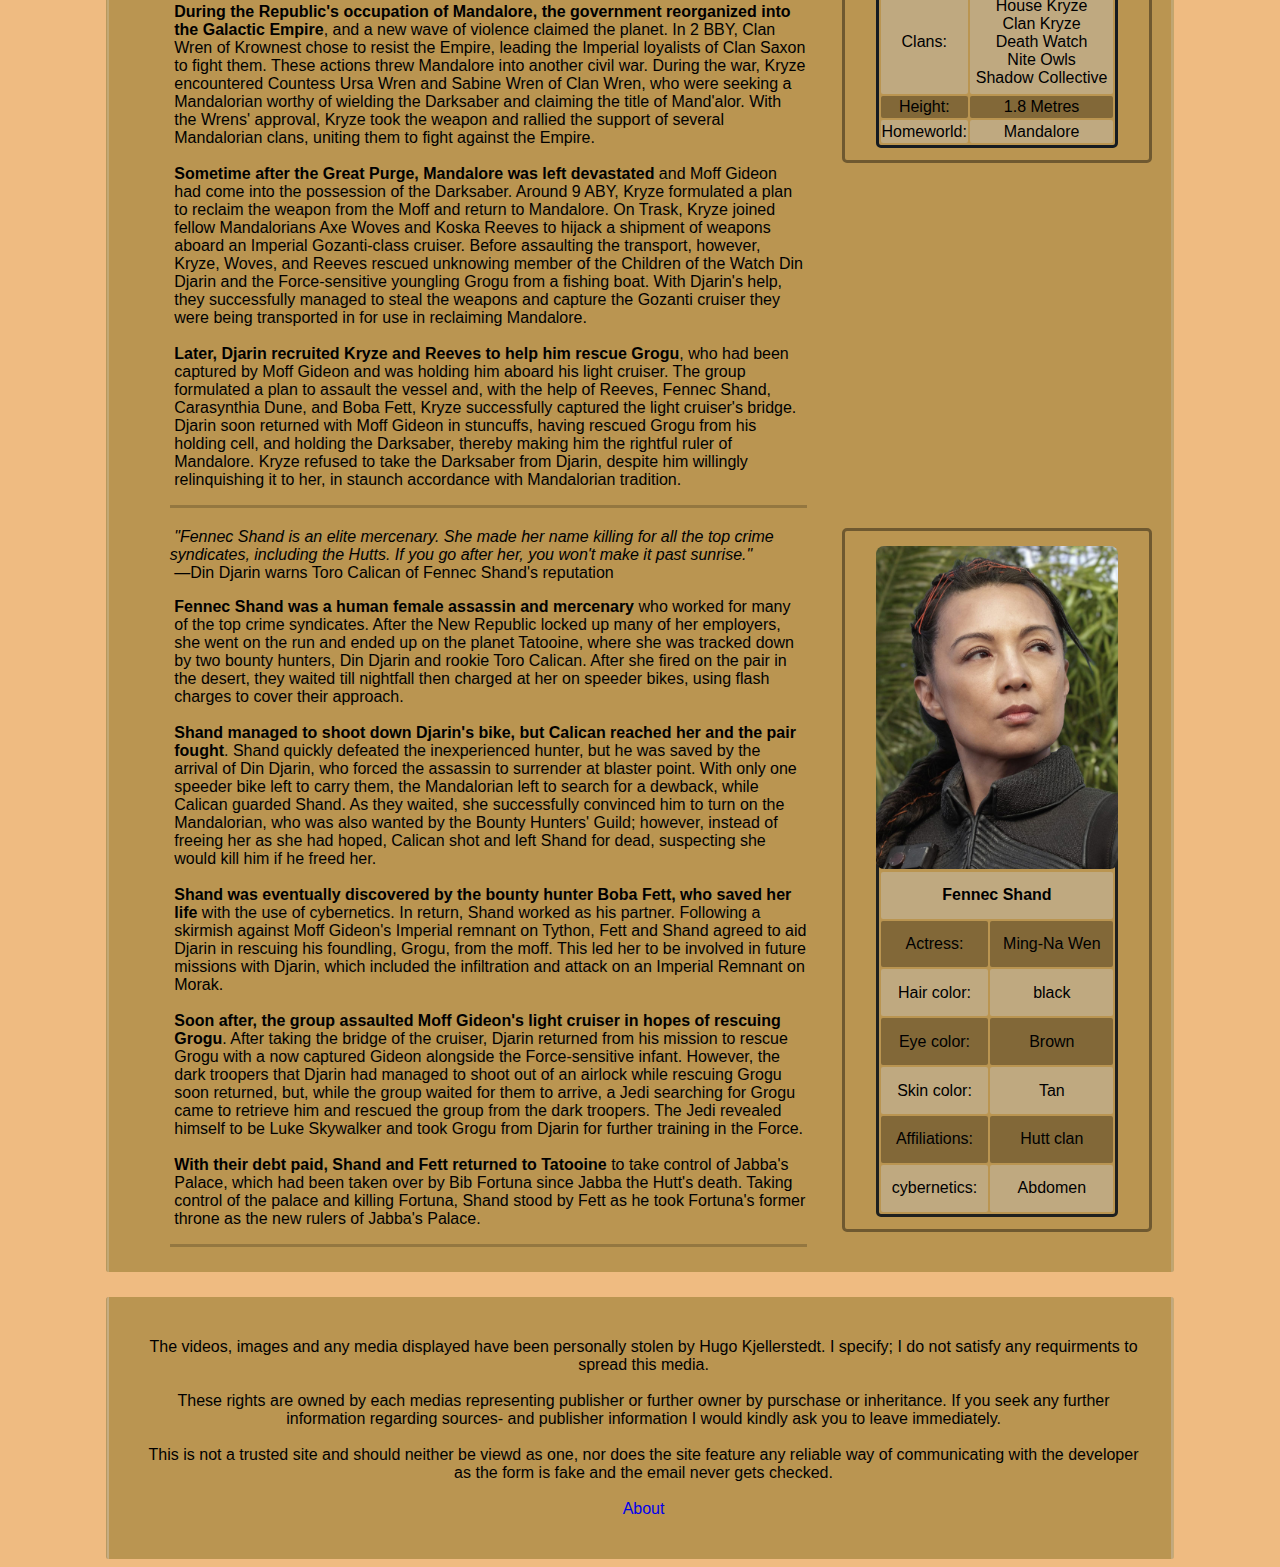
<file: characterPages/characterIndex.html>
<!DOCTYPE html>
<html lang="en">
<!--Sadly you have to do the word wrap thingy for every open page in visual studio-->
<head>
    <meta charset="UTF-8">
    <meta http-equiv="X-UA-Compatible" content="IE=edge">
    <meta name="viewport" content="width=device-width, initial-scale=1.0">
    <title>characters index</title>

    <link rel="stylesheet" href="../main.css">
    <link rel="stylesheet" href="http://fonts.cdnfonts.com/css/mandalorian">
    
    <style> 
        aside { 
            height: fit-content; /* Makes the aside have enough height to actually fit all the objects, messed around with an overflow-y: scroll earlier*/
        }
    </style>
</head>

<body>
    <nav>
        <ol>
            <li>
                <a href="..\index.html"> <img src="..\pageIcon.jpg" alt="The Mandalorian cover, page icon"> </a>
            </li>
            <div class="dropdown">
                <li>
                    <a href="characterIndex.html">
                        <text>
                            <sup> Characters </sup> 
                            <p> Characters </p>
                        </text>
                    </a>
                </li>
                <div class="dropdown-content">
                    <li>
                        <a href="#Din">
                            <p class="dropdown-txt"> Din Djarin </p>
                        </a>
                    </li>
                    <li>
                        <a href="#Grogu">
                            <p class="dropdown-txt"> Grogu </p>
                        </a>
                    </li>
                    <li>
                        <a href="#Greef">
                            <p class="dropdown-txt"> Greef Karga </p>
                        </a>
                    </li>
                    <li>
                        <a href="#The Client">
                            <p class="dropdown-txt"> The Client </p>
                        </a>
                    </li>
                    <li>
                        <a href="#Dr. Pershing">
                            <p class="dropdown-txt"> Dr. Pershing </p>
                        </a>
                    </li>
                    <li>
                        <a href="#Kuiil">
                            <p class="dropdown-txt"> Kuiil </p>
                        </a>
                    </li>
                    <li>
                        <a href="#IG-11">
                            <p class="dropdown-txt"> IG-11 </p>
                        </a>
                    </li>
                    <li>
                        <a href="#Cara">
                            <p class="dropdown-txt"> Cara Dune </p>
                        </a>
                    </li>
                    <li>
                        <a href="#Gideon">
                            <p class="dropdown-txt"> Moff Gideon </p>
                        </a>
                    </li>
                    <li>
                        <a href="#Armourer">
                            <p class="dropdown-txt"> The Armourer </p>
                        </a>
                    </li>
                    <li>
                        <a href="#Peli">
                            <p class="dropdown-txt"> Peli Motto </p>
                        </a>
                    </li>
                    <li>
                        <a href="#Boba">
                            <p class="dropdown-txt"> Boba Fett </p>
                        </a>
                    </li>
                    <li>
                        <a href="#Frog">
                            <p class="dropdown-txt"> Frog Lady </p>
                        </a>
                    </li>
                    <li>
                        <a href="#Koska">
                            <p class="dropdown-txt"> Koska Reeves </p>
                        </a>
                    </li>
                    <li>
                        <a href="#Bo-Katan">
                            <p class="dropdown-txt"> Bo-Katan Kryze </p>
                        </a>
                    </li>
                    <li>
                        <a href="#Fennec">
                            <p class="dropdown-txt"> Fennec Shand </p>
                        </a>
                    </li>
                </div>
            </div>

            <div class="dropdown">
                <li style="width: 104%;"> <!--Slight extra width to make the flexbox work properly or as desired with the wrap-feature-->
                    <a href="../visitedPlanets/visitedPlanetsIndex.html">
                        <text>
                            <sup> Visited Planets </sup> 
                            <p> Visited Planets </p>
                        </text>
                    </a>
                </li>
                <div class="dropdown-content">
                    <li>
                        <a href="../visitedPlanets/visitedPlanetsIndex.html#Arvala-7">
                            <p class="dropdown-txt"> Arvala-7 </p>
                        </a>
                    </li>
                    <li>
                        <a href="../visitedPlanets/visitedPlanetsIndex.html#Maldo Kreis">
                            <p class="dropdown-txt"> Maldo Kreis </p>
                        </a>
                    </li>
                    <li>
                        <a href="../visitedPlanets/visitedPlanetsIndex.html#Nevarro">
                            <p class="dropdown-txt"> Nevarro </p>
                        </a>
                    </li>
                    <li>
                        <a href="../visitedPlanets/visitedPlanetsIndex.html#Sorgan">
                            <p class="dropdown-txt"> Sorgan </p>
                        </a>
                    </li>
                    <li>
                        <a href="../visitedPlanets/visitedPlanetsIndex.html#Trask">
                            <p class="dropdown-txt"> Trask </p>
                        </a>
                    </li>
                    <li>
                        <a href="../visitedPlanets/visitedPlanetsIndex.html#Corvus">
                            <p class="dropdown-txt"> Corvus </p>
                        </a>
                    </li>
                    <li style="grid-template-columns: 100%; text-align: center;">
                        <a href="../visitedPlanets/visitedPlanetsIndex.html#Tatooine">
                            <p class="dropdown-txt"> Tatooine </p>
                        </a>
                    </li>
                </div>
            </div>

            <div class="dropdown">
                <li> 
                    <a href="../formsPages/formsIndex.html"> 
                        <text>
                            <sup> Forms </sup> 
                            <p> Forms </p>
                        </text>
                    </a> 
                </li>
            </div> 

            <div class="dropdown">
                <li> 
                    <a href="../AboutPages/aboutIndex.html"> 
                        <text>
                            <sup> About </sup> 
                            <p> About </p>
                        </text>
                    </a> 
                </li>
            </div> 
        </ol>
    </nav>
    <div class="nav-spacer"> </div>
    <main>
        <article id="Din">
            <i> "Moff Gideon, you have something I want. You may think you have some idea what you're in possession of,
                <br>
                but you do not. Soon, he will be back with me. He means more to me than you will ever know." </i>
            <dd> ―Din Djarin on his foundling, Grogu </dd>
            <p>
                <b>Din Djarin was a human male Mandalorian</b> who worked as a bounty hunter during the New Republic
                Era.
                With his Mandalorian armour, IB-94 blaster pistol, Amban sniper rifle, and distinctive beskar helmet,
                Djarin was both well-equipped and enigmatic—a stranger whose past was shrouded in mystery to others.
                Orphaned during the Republic Era, he was raised as a foundling by the Children of the Watch,
                a group that had broken off from mainstream Mandalorian society.
                Djarin was not aware of this and believed that all Mandalorians followed the Children of the Watch's
                beliefs.
                He was trained to become a Mandalorian warrior and eventually joined the Tribe,
                which operated in a secret covert on Nevarro and was affiliated with the Children of the Watch. Djarin
                became battle-hardened,
                a man of few words, and a formidable hunter in an increasingly dangerous galaxy.
                <br>
                <br>
                <b>After the fall of the Galactic Empire</b>, Djarin made a reputation for himself as a member of the
                Bounty Hunters' Guild,
                collecting bounties as he traveled across the galaxy's Outer Rim Territories—far from the authority
                of the New Republic—in his personal starship, the Razor Crest. Around 9 ABY,
                Djarin was hired on Nevarro by a client of an Imperial remnant faction,
                who offered a substantial reward for the acquisition of an asset located on the world Arvala-7. During
                his mission on Arvala-7,
                he met an Ugnaught named Kuiil, who guided him to the location of the asset. On his way to the asset,
                Djarin encountered a bounty hunter droid, IG-11 who first shot Djarin, oblivious to the fact that he was
                part of the Bounty Hunters' Guild.
                After Djarin verified his identity, the two entered the building in the encampment guarded by
                mercenaries where the asset was kept.
                Upon seeing the asset itself, they discovered that it was in fact a Force-sensitive child. Unbeknownst
                to Djarin,
                the child was a former Jedi youngling named Grogu, and belonged to the same species as Jedi Grand Master
                Yoda. Djarin,
                who was tasked with bringing Grogu in alive, shot IG-11 in the head, who was about to kill Grogu, and
                saved the infant,
                taking him into his custody.
                <br>
                <br>
                <b>Discovering Grogu's Force-sensitivity during his time on Arvala-7</b>,
                Djarin then took Grogu back to the Client and collected his reward. However,
                the Mandalorian warrior had already begun to form a bond with the infant.
                Feeling remorseful for subjecting Grogu to a cruel fate,
                Djarin entered the facility where Grogu was kept and rescued him from the Imperials stationed there,
                and later fended off Guild hunters with the help of the Mandalorian Tribe.
                The two would go on to embark on various adventures around the galaxy as they formed a close bond,
                including an encounter with former rebel shock trooper Carasynthia Dune,
                a job on Tatooine, and a run-in with a group of mercenaries.
                <br>
                <br>
                <b>Djarin was later contacted by the Guild's agent</b>, Greef Karga, who wished to make amends for his
                actions during Grogu's rescue.
                The Guild agent offered to work with the Mandalorian to drive away the Imperials, who took control over
                Nevarro's city,
                in exchange for dropping the bounty on the Child. Djarin then gathered his allies—Dune, Kuiil,
                and a re-programmed IG-11—and met with Karga on Nevarro.
                Djarin and his allies entered the city and fought the Imperials led by Moff Gideon,
                later retreating to the Tribe's covert after facing heavy opposition. The Mandalorian known as "the
                Armourer,"
                who had remained in the hideout after the covert's attempted relocation, tasked Djarin with returning
                Grogu to his people,
                and declared the creation of his clan. After dealing with Gideon and his remaining Imperials,
                Djarin departed the planet with the infant and began his search for Grogu's people.
            </p>
        </article>
        <aside>
            <img src="Din_Djarin.jpg" alt="Din Djarin unmasked">
            <table style="border-color: rgba(0,0,0, 1);">
                <th colspan="2">Din Djarin</th>
                <tr>
                    <td> Height:</td>
                    <td> 1.80 Meters</td>
                </tr>
                <tr>
                    <td> Eye color:</td>
                    <td> Brown</td>
                </tr>
                <tr>
                    <td> Hair color:</td>
                    <td> Brown</td>
                </tr>
                <tr>
                    <td> Mandalorian Clan:</td>
                    <td> Children of the Watch</td>
                </tr>
                <tr>
                    <td> Sub-Clan:</td>
                    <td> Mudhorn</td>
                </tr>
                <tr>
                    <td> Motto:</td>
                    <td> The way of the Mandalore</td>
                </tr>
                <tr>
                    <td> Born: </td>
                    <td> Before 19 BBY (Before the Battle of Yavin)</td>
                </tr>
                <tr>
                    <td> Actor: </td>
                    <td> Pedro Pascal </td>
                </tr>
            </table>
        </aside>



        <article id="Grogu">
            <i> "Take care of this little one. Or maybe, it'll take care of you." </i>
            <dd> ―Cara Dune and Greef Karga, to Din Djarin </dd>
            <p>
                <b>Grogu, known to many simply as "the Child,"</b> was a male Force-sensitive Mandalorian foundling that
                belonged to the same species as Jedi Grand Master Yoda and Jedi Master Yaddle.
                Grogu was born in the year 41 BBY, and was raised at the Jedi Temple on Coruscant.
                <br>
                <br>
                <b>Grogu was eventually held at a hideout run by Nikto mercenaries on Arvala-7</b> during the New
                Republic Era, having survived the siege of the Jedi Temple decades prior.
                While still an infant at the age of fifty years, he was sought, on behalf of Moff Gideon, by an Imperial
                who hired Mandalorian bounty hunter Din Djarin to retrieve him.
                <br>
                <br>
                <b>However, Djarin chose not to leave Grogu with the Imperials</b> and rescued him from the Imperial
                remnant facility. After attempting to hide with Grogu along the fringes of the galaxy,
                Djarin returned to Nevarro to deal with the Imperials chasing Grogu in hopes of keeping him safe. In the
                process,
                Grogu became a Mandalorian foundling and the single other member of Djarin's newly created clan. As a
                result, Djarin took up a new mission: to deliver Grogu back to the Jedi.
                <br>
                <br>
                <b>Djarin, alongside Grogu, would then travel across the galaxy</b>, searching for the few remaining
                Jedi who were left. As advised by former Jedi Ahsoka Tano,
                Djarin would eventually travel with Grogu to Tython, where he could reach out through the Force to find
                another member of his kind. However,
                Grogu was captured by Gideon's Imperial forces, and Djarin was forced to lead a mission to rescue him.
                After being reunited with Grogu,
                Djarin delivered him to Luke Skywalker, a Jedi who agreed to take the child into his care and train him
                in the ways of the Force.
            </p>
            <h2> Grogu aka. Baby Yoda </h2> <!--This is an improtant second headling which you shall not pass-->

        </article>
        <aside>
            <img src="Grogu.jpg" alt="Cute Grogu in sunshine">
            <table
                style="border-image: -webkit-gradient(linear, left top, right top, from(rgba(73,71,80,1)), to(rgba(175,169,159,0.8))) 1 1 1;;">
                <!--A bit special, -webkit tells this code to use the WebKit or Blink rendering (avaliable for chrome and Safari. This will look different on a Firefox webbrowser for example -gradient specifies that it will switch along the image. It will switch linearly along a 'straight line' so to speak. The gradient begins at the left top and ends at the right top. It switches from the first specified color to the second specified color (from color to color). 1 (specifies upper border), 1 specifies side borders, 1 specifies bottom border. All positive values means that the border will be rendered -->
                <th colspan="2">Grogu</th>
                <tr>
                    <td> Height:</td>
                    <td> 0.42 Meters</td>
                </tr>
                <tr>
                    <td> Eye color:</td>
                    <td> Brown</td>
                </tr>
                <tr>
                    <td> Skin color:</td>
                    <td> Green</td>
                </tr>
                <tr>
                    <td> Hair color:</td>
                    <td> White</td>
                </tr>
                <tr>
                    <td> Affiliations:</td>
                    <td> Mudhorn, Jedi</td>
                </tr>
                <tr>
                    <td> Born: </td>
                    <td> 41 BBY (Before the Battle of Yavin)</td>
                </tr>
                <tr>
                    <td> Actor: </td>
                    <td> Various puppeteers, CGI </td>
                </tr>
            </table>
        </aside>

        <article id="Greef">
            <i> "The plan was to kill you and take the kid. But after what happened last night, I couldn't go through
                with it." </i>
            <dd> ―Greef Karga, to Din Djarin and Cara Dune </dd>
            <p>
                <b>Greef Karga was a human male and former disgraced magistrate</b> before becoming an agent of the
                Bounty Hunters' Guild following the collapse of the Galactic Empire.
                In around 9 ABY, he met with the bounty hunter named Din Djarin in a cantina to accept four bounties the
                hunter had captured.
                Djarin then refused to accept payment in Imperial credits, forcing Karga to pay him in Calamari Flan,
                after which he told of an unusual job from individual known as the Client associated with an Imperial
                remnant.
                <br>
                <br>
                <b>Karga was pleased when Djarin completed the job</b> and after congratulating him gave him a new
                bounty to hunt down.
                Djarin however soon had a change of heart and rescued Grogu whom he had originally delivered to the
                Client.
                Karga then led a group of other Guild members in confronting Djarin and trying to reclaim the Child,
                but ultimately the hunters were overwhelmed when Djarin's Tribe joined the battle. Karga fled and
                confronted Djarin alone in Djarin's starship,
                the Razor Crest, but the bounty hunter outwitted Karga and shot him off the ship and escaped.
                <br>
                <br>
                <b>The angered Client took over Karga's city</b> in retaliation for losing his prize.
                This prompted Karga to seek Djarin's aid in liberating the planet despite his betrayal of the Guild.
                After planning to betray him,
                Karga had a change of heart and ended up fighting with Djarin. They planned to kill the Client but the
                plan went awry and the Client was killed by Moff Gideon.
                After facing a gun battle, Karga escaped to the lava flats where he was once again attacked by Gideon.
                However,
                Gideon was defeated by Djarin and Karga offered him a place in the Guild again. He refused but Djarin's
                other companion, Cara Dune,
                accepted the offer to become his personal enforcer.
            </p>

        </article>
        <aside>
            <img src="Greef_Karga.jpg" alt="Greef Karga sitting in an authorative position">
            <table style="border-color: rgba(0,0,0, 1);">
                <th colspan="2">Greef Karga</th>
                <tr>
                    <td> Hair color:</td>
                    <td> Black, greying second season</td>
                </tr>
                <tr>
                    <td> Eye color:</td>
                    <td> Brown</td>
                </tr>
                <tr>
                    <td> Skin color:</td>
                    <td> Dark</td>
                </tr>
                <tr>
                    <td> Affiliations:</td>
                    <td> Bounty Hunters guild</td>
                </tr>
                <tr>
                    <td> Actor: </td>
                    <td> Carl Weathers </td>
                </tr>
            </table>
        </aside>

        <article id="The Client">
            <i> "It is good to restore the natural order of things after a period of such disarray, don't you agree?"
            </i>
            <dd> ―The Client to Din Djarin </dd>
            <p>
                <b>"The Client" was a human male who was associated with a remnant of the Galactic Empire</b> after its
                collapse, residing within a facility on Nevarro. In around 9 ABY,
                he and the scientist Doctor Pershing hired many bounty hunters to recover a child named Grogu for them
                from the planet Arvala-7.
                Grogu was finally brought to him by the bounty hunter Din Djarin, and was paid accordingly. However,
                Grogu was later rescued from the facility by the bounty hunter.
                After pressuring the Bounty Hunters' Guild, Greef Karga, a Guild agent, worked with former rebel
                Carasynthia Dune and brought Djarin to him in a cantina,
                though this was merely part of their plot to kill the Client. The Client then attended a call from his
                superior, Moff Gideon,
                and was immediately killed when the Moff's forces opened fire on the cantina.
            </p>

        </article>
        <aside>
            <img src="TheClient.jpg" alt="The Client in the light">
            <table style="border-image: -webkit-gradient(linear, left top, right top, from(rgba(190,205,205,1)), to(rgba(0,0,0,1))) 1 1 1;;"> <!--?????-->
                <th colspan="2">The Client</th>
                <tr>
                    <td> Actor:</td>
                    <td> Werner Herzog</td>
                </tr>
                <tr>
                    <td> Skin color:</td>
                    <td> Light</td>
                </tr>
                <tr>
                    <td> Hair color:</td>
                    <td> Grey to White</td>
                </tr>
                <tr>
                    <td> Died: </td>
                    <td> 9 ABY (After the Battle of Yavin)</td>
                </tr>
                <tr>
                    <td> Affiliations:</td>
                    <td> Galactic Empire</td>
                </tr>
                <tr>
                    <td> Affiliations: </td>
                    <td> Gideon's Imperial Remenants </td>
                </tr>
            </table>
        </aside>

        <article id="Dr. Pershing">
            <i> "His enthusiasm outweighs his discretion." </i>
            <dd> ―"The Client," on Pershing </dd>
            <p>
                <b>Pershing was a human male doctor </b>and clone engineer affiliated with a remnant of the Galactic
                Empire during the New Republic Era.
                By 9 ABY, Pershing and "the Client" placed a bounty on Grogu in hopes of acquiring it.
                One of the bounty hunters who accepted the commission was Din Djarin who met with the Client and
                Pershing while they were under the protection of
                Remnant Stormtroopers.
                <br>
                <br>
                <b>Djarin retrieved Grogu for the Imperials</b>, and delivered him directly to the Client and Pershing,
                who verified he was healthy.
                The doctor and the Client then argued about extracting material from the child, with Pershing ensuring
                that it remained alive.
                After having a change of heart, Djarin returned and fought his way through the facility where Pershing
                was working on Grogu.
                The bounty hunter confronted Pershing who begged for his and the child's life, causing Djarin to spare
                the scientist and leave with the infant.
            </p>

        </article>
        <aside>
            <img src="Dr_Pershing.jpg" alt="Dr. Pershing with an inquisitive look">
            <table style="border-color: rgba(128,128,128,1);">
                <th colspan="2">Dr. Pershing</th>
                <tr>
                    <td> Actor:</td>
                    <td> Omid Abtahi</td>
                </tr>
                <tr>
                    <td> Skin color:</td>
                    <td> Tan</td>
                </tr>
                <tr>
                    <td> Hair color:</td>
                    <td> Dark</td>
                </tr>
                <tr>
                    <td> Eye color:</td>
                    <td> Dark</td>
                </tr>
                <tr>
                    <td> Affiliations:</td>
                    <td> Gideon's Imperial Remenants</td>
                </tr>
            </table>
        </aside>

        <article id="Kuiil">
            <i> "I have spoken."</i>
            <dd> ―Kuiil </dd>
            <p>
                <b>Kuiil was an Ugnaught male who had worked a lifetime to be free of servitude</b>. He came to the
                out-of-the-way planet of Arvala-7 seeking peace,
                and worked as a vapor farmer who offered valuable skills to those who could meet his price. Eventually,
                criminals and mercenaries trespassed on his world during the time of the New Republic,
                and at some point Kuiil encountered the Mandalorian bounty hunter Din Djarin. After the plan to relieve
                Grogu from being hunted went poorly,
                Kuiil was eventually tracked down, shot, and killed by Imperial scout troopers on speeder bikes.
            </p>

        </article>
        <aside>
            <img src="Kuiil.jpg" alt="Kuiil on his home planet">
            <table style="border-color: rgba(56,59,73,1)">
                <th colspan="2">Kuiil</th>
                <tr>
                    <td> Voice Actor:</td>
                    <td> Nick Nolte</td>
                </tr>
                <tr>
                    <td> Skin color:</td>
                    <td> Light</td>
                </tr>
                <tr>
                    <td> Hair color:</td>
                    <td> White</td>
                </tr>
                <tr>
                    <td> Eye color:</td>
                    <td> Green</td>
                </tr>
                <tr>
                    <td> Affiliations:</td>
                    <td> Kuiil's Clan <br> Galactic Empire (as slave)</td>
                </tr>
                <tr>
                    <td> Species:</td>
                    <td> Ugnaught</td>
                </tr>
            </table>
        </aside>

        <article id="IG-11">
            <i> "What did you do? -I am fulfilling my base function. -Which is? -To nurse and protect."</i>
            <dd> ―Din Djarin and IG-11 </dd>
            <p>
                <b>IG-11, also known as Eyegee-Eleven or simply as IG or Eyegee</b>, was a masculine-programmed IG-series assassin droid who was a bounty hunter during the New Republic Era. IG-11 was programmed to follow protocols of the Bounty Hunters' Guild, and had a built-in self-destruct mechanism to prevent himself from being captured while working as a hired gun.
                <br>
                <br>
                <b>Around 9 ABY, IG-11 took on a bounty that involved killing Grogu</b>, a Force-sensitive infant that was held in a encampment on the desert world Arvala-7. During the assignment, the droid teamed up with the Mandalorian bounty hunter Din Djarin, and the two worked together to eliminate the Nikto mercenaries in the encampment and confront Grogu. Upon seeing the infant, IG-11 was destroyed by Djarin while the droid attempted to kill him.
                <br>
                <br>
                <b>The Ugnaught Kuiil later retrieved the droid's body from the encampment and repaired and re-programmed him</b> in order to assist the retired vapor farmer. Now tasked with protecting Grogu, he accompanied Djarin and his allies to the planet Nevarro after meeting them in Kuiil's moisture farm. Following the death of his new master, he assisted them after they were pinned down by Imperial forces and helped them escape. IG-11 later sacrificed himself via self-destruction in order to kill a platoon of stormtroopers to prevent Grogu from being captured. After his sacrifice, a statue of the droid was erected in Nevarro's city.
            </p>

        </article>
        <aside>
            <img src="IG-11.jpg" alt="IG-11 standing ready whilst dual-wielding guns">
            <table style="border-color: rgba(52,43,34,1)">
                <th colspan="2">IG-11</th>
                <tr>
                    <td> Voice Actor:</td>
                    <td> Taika Waititi</td>
                </tr>
                <tr>
                    <td> Date Destroyed:</td>
                    <td> 9 ABY <br> (After Battle of Yavin), <br> later rebuilt and destroyed the same year</td>
                </tr>
                <tr>
                    <td> Product Line:</td>
                    <td> IG-series</td>
                </tr>
                <tr>
                    <td> Model:</td>
                    <td> IG-series Assassin Droid</td>
                </tr>
                <tr>
                    <td> Affiliations:</td>
                    <td> Bounty Hunters' Guild</td>
                </tr>
                <tr>
                    <td> Purpose before reprogramming:</td>
                    <td> Assassin droid</td>
                </tr>
                <tr>
                    <td> Purpose after reprogramming:</td>
                    <td> Nurse droid</td>
                </tr>
                <tr>
                    <td> Gender:</td>
                    <td> masculine-programming</td>
                </tr>
                <tr>
                    <td> Sensor color:</td>
                    <td> Red</td>
                </tr>
                <tr>
                    <td> Plating color:</td>
                    <td> Gray and bronze</td>
                </tr>
            </table>
            </aside>

            <article id="Cara">
                <i> "According to records, you're quite a soldier. We could really use you. -I'm not a 'joiner,' Blue." </i>
                <dd> ―Carson Teva and Cara Dune </dd>
                <p>
                    <b>Carasynthia "Cara" Dune was a human female Alderaanian</b> who served as a shock trooper in the Alliance to Restore the Republic and the New Republic during the Galactic Civil War. A seasoned warrior, she was an intimidating brawler and a crack shot. By 9 ABY, Dune had put her days of military discipline behind her to operate as a mercenary. After spending time on the planet Sorgan, she met the bounty hunter Din Djarin and his companion and worked with him for a short time before Djarin departed Sorgan. Eventually, Djarin returned to enlist Dune to help him combat an Imperial remnant on Nevarro. After their mission, Dune stayed on Nevarro to work with Djarin's former employer Greef Karga. Eventually, she was assigned as Marshal of Nevarro by the New Republic.
                </p>
    
            </article>
            <aside>
                <img src="Cara_Dune.jpg" alt="Cara Dune nonchalantly leaning against a pole">
                <table style="border-image: -webkit-gradient(linear, left top, right top, from(rgba(8,13,16,1)), to(rgba(141,142,144,1))) 1 1 1;;">
                    <th colspan="2">Carasynthia Dune</th>
                    <tr>
                        <td> Actress:</td>
                        <td> Gina Carano</td>
                    </tr>
                    <tr>
                        <td> Skin color:</td>
                        <td> Light</td>
                    </tr>
                    <tr>
                        <td> Hair color:</td>
                        <td> Black</td>
                    </tr>
                    <tr>
                        <td> Eye color:</td>
                        <td> Brown</td>
                    </tr>
                    <tr>
                        <td> Affiliations:</td>
                        <td> New Republic <br> Allience Military <br> Defense Force</td>
                    </tr>
                    <tr>
                        <td> Homeworld:</td>
                        <td> Alderaan</td>
                    </tr>
                </table>
            </aside>

            <article id="Gideon">
                <i> "A friendly piece of advice: assume that I know everything." </i>
                <dd> ―Gideon, to Din Djarin </dd>
                <p>
                    <b>Gideon was a human male who served as an officer in the Imperial Security Bureau</b>, a law enforcement and intelligence agency of the Galactic Empire. By around 9 ABY, he had acquired the legendary Mandalorian weapon known as the Darksaber and risen to the position of moff, leading a remnant of the fallen Empire. While leading his Imperial remnant, Gideon sought out a high-value asset known as Grogu, a Force-sensitive youngling necessary as a blood donor for his experiments. 
                    <br>
                    <br>
                    <b>After Din Djarin, a Mandalorian bounty hunter, went rogue and rescued Grogu</b> from a detachment of Gideon's forces on Nevarro, the moff took an active role in acquiring the child. He was eventually successful, when his dark troopers captured Grogu on Tython. Upon Djarin's effort to rescue Grogu, he was defeated in combat and detained, as ownership of the Darksaber passed to Djarin.
                </p>
    
            </article>
            <aside>
                <img src="Moff_Gideon.jpg" alt="Powerful Moff Gideon in his Imperial Remenants armour">
                <table style="border-color: rgba(12,18,25,1);">
                    <th colspan="2">Moff Gideon</th>
                    <tr>
                        <td> Actor:</td>
                        <td> Giancarlo Esposito</td>
                    </tr>
                    <tr>
                        <td> Skin color:</td>
                        <td> Dark</td>
                    </tr>
                    <tr>
                        <td> Hair color:</td>
                        <td> Black, graying</td>
                    </tr>
                    <tr>
                        <td> Eye color:</td>
                        <td> Dark</td>
                    </tr>
                    <tr>
                        <td> Affiliations:</td>
                        <td> Galactic Empire <br> Imperial Securty Bureu <br> Gideon's Imperial Remenants</td>
                    </tr>
                </table>
            </aside>

            <article id="Armourer">
                <i> "This is the Way." </i>
                <dd> ―The Armourer, to the Tribe </dd>
                <p>
                    <b>"The Armourer" was a female Mandalorian Armourer</b> who served the Tribe during the New Republic Era. Following the Galactic Empire's Great Purge, she resided with the Tribe in a covert on the planet Nevarro, where she forged armour and weapons for her fellow Mandalorians. Around 9 ABY, she forged a new set of armour for the Mandalorian bounty hunter Din Djarin using the beskar he provided. During this time, she stopped an altercation between Djarin and another member of the Tribe, Paz Vizsla, when she reminded them of the way of life they were supposed to follow.
                    <br>
                    <br>
                    <b>In the aftermath of an attack on the covert by the Empire</b>, the Armourer made it her mission to salvage what beskar she could from the deceased Mandalorians. When she met Djarin and his allies, she helped him restock his supplies and declared the formation of his clan after creating his signet, but stayed behind in order to continue collecting the beskar and cover Djarin and his allies' escape, before evacuating herself to parts unknown.
                </p>
    
            </article>
            <aside>
                <img src="TheArmorer.jpg" alt="The Armourer holding her hammer looking battle-ready">
                <table style="border-color: rgba(27,18,12,1);">
                    <th colspan="2">The Armourer</th>
                    <tr>
                        <td> Actress:</td>
                        <td> Emily Swallow</td>
                    </tr>
                    <tr>
                        <td> Gender:</td>
                        <td> Female</td>
                    </tr>
                    <tr>
                        <td> Origins:</td>
                        <td> Little to nothing is know about this character</td>
                    </tr>
                    <tr>
                        <td> Affiliations:</td>
                        <td> Mandalorians <br> The Tribe</td>
                    </tr>
                </table>
            </aside>

            <article id="Peli">
                <i> "I'll get you your money. -Hmm. I've heard that before." </i>
                <dd> ―The Mandalorian and Peli Motto </dd>
                <p>
                    <b>Peli Motto was a human female who managed Hangar 3-5</b> at the spaceport of Mos Eisley on the planet Tatooine. In 9 ABY, the bounty hunter known as the Mandalorian landed his gunship, the Razor Crest, in her hangar, in desperate need of repairs. After discovering he did not have enough to pay Motto for the necessary work, the Mandalorian left to earn some more credits to pay her with.
                    <br>
                    <br>
                    <b>While the Mandalorian was gone, Motto discovered he had left the infant Grogu alone</b> aboard his starship and began caring for it, hoping she could charge the Mandalorian more for this service. After learning of a bounty on Grogu and the Mandalorian, the rookie bounty hunter Toro Calican captured Motto and Grogu and held them hostage when the Mandalorian confronted him in Docking Bay 35. The Mandalorian outsmarted the rookie and killed him, after which Motto searched for Grogu to ensure they had not been harmed. After finding them safe, the Mandalorian paid Motto all of the credits that Calican had been carrying and left Tatooine.
                    <br>
                    <br>
                    <b>The Mandalorian returned to Tatooine sometime later</b>, working with Motto in his quest to find other Mandalorians.
                </p>
    
            </article>
            <aside>
                <img src="Peli_Motto.jpg" alt="Peli Motto holding Grogu in with a mothers grasp">
                <table style="border-image: -webkit-gradient(linear, left top, right top, from(rgba(87,78,73,1)), to(rgba(37,27,22,1))) 1 1 1;;">
                    <th colspan="2">Peli Motto</th>
                    <tr>
                        <td> Actress:</td>
                        <td> Amy Sedaris</td>
                    </tr>
                    <tr>
                        <td> Gender:</td>
                        <td> Female</td>
                    </tr>
                    <tr>
                        <td> Hair color:</td>
                        <td> Brown</td>
                    </tr>
                    <tr>
                        <td> Eye color:</td>
                        <td> Brown</td>
                    </tr>
                    <tr>
                        <td> Skin color:</td>
                        <td> Light</td>
                    </tr>
                </table>
            </aside>

            <article id="Boba">
                <i> "Are you Mandalorian?" <br>
                    "I'm a simple man making his way through the galaxy. Like my father before me." </i>
                <dd> ―Din Djarin and Boba Fett </dd>
                <p>
                    <b>Boba Fett, an unaltered clone of the famed Mandalorian bounty hunter Jango Fett</b>, was a human male bounty hunter whose career spanned decades, from the fall of the Galactic Republic to the rise of the Galactic Empire. Fett emulated his father and genetic donor by wearing a customized suit of Mandalorian armour. His personal starship was the Slave I, a Firespray-31-class patrol and attack craft that once belonged to Jango. Trained in combat and martial skills from a young age, Fett was one of the most feared bounty hunters in the galaxy during the reign of Emperor Palpatine. He became a legend over the course of his career, which included contracts for both the Empire and the extensive criminal underworld.
                    <br>
                    <br>
                    <b>Boba was created on the planet Kamino</b> as a result of an arrangement between the Sith Lord Darth Tyranus and Jango Fett, a Mandalorian foundling who served as the template of the Grand Army of the Republic. Unlike the clone troopers grown from Jango's DNA, Jango regarded Boba as his son. During the last days of the Separatist Crisis, Boba and Jango retreated to Geonosis where the latter was killed in battle by Jedi Master Mace Windu. Orphaned by Jango's death, Boba sought vengeance by attempting to assassinate Windu, although his plan proved unsuccessful. After serving time in prison on Coruscant, Fett took up his late father's profession as a bounty hunter, working alongside other mercenaries such as Bossk, Dengar, and Asajj Ventress.
                    <br>
                    <br>
                    <b>In the aftermath of the Clone Wars, Fett continued to make a name for himself</b> while working for the Hutt gangster Jabba Desilijic Tiure as well as the Sith Lord Darth Vader. During the Galactic Civil War, Fett transported Captain Han Solo to Jabba's Palace on Tatooine. He tried to prevent Solo's rescue by the Alliance to Restore the Republic, only to fall into the Great Pit of Carkoon when Solo accidentally slammed a pole into Fett's jetpack. Although Fett survived his ordeal with the man-eating sarlacc, his armour was sold to Cobb Vanth by Jawa scavengers. He eventually regained it by confronting Din Djarin, the Mandalorian who took Fett's armour from Vanth. After helping Djarin to rescue the foundling Grogu, Fett returned to Tatooine where he killed Bib Fortuna and claimed the late Jabba's throne with Fennec Shand by his side.
                </p>
    
            </article>
            <aside>
                <img src="BobaFett.jpg" alt="Boba Fett looking firmly at something with his scarred face">
                <table style="border-image: -webkit-gradient(linear, left top, right top, from(rgba(18,43,56,1)), to(rgba(52,168,215,1))) 1 1 1;;">
                    <th colspan="2">Boba Fett</th>
                    <tr>
                        <td> Actor:</td>
                        <td> Temuera Morrison</td>
                    </tr>
                    <tr>
                        <td> Homeworld: </td>
                        <td> Kamino</td>
                    </tr>
                    <tr>
                        <td> Hair color:</td>
                        <td> Black</td>
                    </tr>
                    <tr>
                        <td> Eye color:</td>
                        <td> Brown</td>
                    </tr>
                    <tr>
                        <td> Skin color:</td>
                        <td> Tan</td>
                    </tr>
                    <tr>
                        <td> Born::</td>
                        <td> 32 BBY <br> (Before Battle of Yavin)</td>
                    </tr>
                    <tr>
                        <td> Height:</td>
                        <td> 1.83 Meters</td>
                    </tr>
                    <tr>
                        <td> Mass:</td>
                        <td> 78 Kilograms</td>
                    </tr>
                    <tr>
                        <td> Affiliations:</td>
                        <td> Confederacy of Independent Systems <br> Krayt's Claw <br> Jabba Desilijic Tiure's Criminal empire <br> Bounty Hunters Guild <br> Galactic Empire</td>
                    </tr>
                </table>
            </aside>

            <article id="Frog">
                <i> "These eggs are the last brood of my life cycle. My husband has risked his life to carve out an existence for us on the only planet that is hospitable to our species. We fought too hard and suffered too much to resign ourselves to the extinction of our family line. I must demand that you hold true to the deal that you agreed to." </i>
                <dd> ―Frog Lady, to Din Djarin </dd>
                <p>
                    <b>"Frog Lady" was the nickname of an amphibious female creature</b> who was escorted by Din Djarin. Frog Lady talked to Peli Motto about getting an escort from the planet Tatooine to the estuary moon of Trask because she had eggs that needed to be fertilized by her husband. During their journey, Frog Lady slept in the cockpit, unaware that Grogu took an interest in her eggs and ate some of them.
                    <br>
                    <br>
                    <b>After crashing on Maldo Kreis, Frog Lady and Djarin clashed regarding what to do next</b>, in part due to their language barrier. Frog Lady seemed able to speak only her native tongue, and unable to speak Basic. Frog Lady did prove to be technically adept, however, as she was able to repair the remnants of Q9-0 well enough to use his vocabulator as a translation device, enabling her to persuade Din Djarin to keep his word.
                    <br>
                    <br>
                    <b>With their resolve renewed, Frog Lady later ventured out into the surrounding ice caves</b>. There, she located and bathed in a natural hot spring, which allowed her to incubate her remaining eggs. The peace did not last however, as their presence eventually roused the many ice spiders in the den, including the menacingly large parents of the hatchlings. In fleeing the spiders, Frog Lady revealed a prehensile tongue, that could be used to grasp objects. She was also able to move more speedily by leaping using all four legs, so as to better flee knobby white ice spiders.
                    <br>
                    <br>
                    <b>After escaping Maldo Kreis, Frog Lady assisted Din Djarin in a landing attempt</b> on Trask by pulling a lever to stabilize the thrusters, but it didn't work and they ended up in the water. Once they got pulled out, Frog Lady was able to leave the ship. Shortly after she heard her husband's voice at the docks, the couple finally managed to reunite, with both husband and wife thanking Din for his aid.
                    <br>
                    <br>
                    <b>After Din Djarin agreed to help Bo-Katan Kryze hijack a Gozanti-class Assault Carrier</b>, Frog Lady looked after Grogu for a time while her eggs began to hatch. Frog Lady and her husband were later playing with Grogu and one of their hatched offspring when Din returned to fetch Grogu. He thanked her for looking after the Foundling. Frog Lady and her husband continued to bond over their offspring as Djarin and Grogu departed.
                </p>
    
            </article>
            <aside>
                <img src="FrogLady.jpg" alt="Frog Lady with her tattered robes">
                <table style="border-image: -webkit-gradient(linear, left top, right top, from(rgba(66,59,43,1)), to(rgba(117,88,66,1))) 1 1 1;;">
                    <th colspan="2">Frog Lady</th>
                    <tr>
                        <td> Vocal Effects:</td>
                        <td> Misty Rosas</td>
                    </tr>
                    <tr>
                        <td> Species: </td>
                        <td> Unidentified Frog Species</td>
                    </tr>
                    <tr>
                        <td> Gender:</td>
                        <td> Female</td>
                    </tr>
                    <tr>
                        <td> Eye color:</td>
                        <td> Brown</td>
                    </tr>
                    <tr>
                        <td> Skin color:</td>
                        <td> Pink</td>
                    </tr>
                </table>
            </aside>

            <article id="Koska">
                <i> "Easy there, little one." <br>
                    "You'll be talking through the window of a bacta tank." </i>
                <dd> ―Boba Fett and Koska Reeves </dd>
                <p>
                    <b>Koska Reeves was a human female Mandalorian who was a member of the Nite Owls</b>. Several years after the Great Purge, Reeves was on the moon of Trask, where she helped steal an Imperial Gozanti-class cruiser alongside Lady Bo-Katan Kryze, Axe Woves, and Din Djarin. Later, she and Kryze joined Djarin once again on a mission to rescue Djarin's companion Grogu and claim the light cruiser he was on for Kryze's efforts to take back Mandalore as well as to reclaim the Darksaber from Moff Gideon.
                </p>
    
            </article>
            <aside>
                <img src="KoskaReeves.jpg" alt="Koska Reeves with her mandalorian armour and x-crossed hair">
                <table style="border-image: -webkit-gradient(linear, left top, right top, from(rgba(4,50,80,1)), to(rgba(24,30,40,1))) 1 1 1;;">
                    <th colspan="2">Koska Reeves</th>
                    <tr>
                        <td> Actress:</td>
                        <td> Mercedes Varnado</td>
                    </tr>
                    <tr>
                        <td> Hair color: </td>
                        <td> black</td>
                    </tr>
                    <tr>
                        <td> Eye color:</td>
                        <td> Brown</td>
                    </tr>
                    <tr>
                        <td> Skin color:</td>
                        <td> Dark</td>
                    </tr>
                    <tr>
                        <td> Affiliations:</td>
                        <td> Mandalorians <br> Nite Owls</td>
                    </tr>
                    <tr>
                        <td> Clans:</td>
                        <td> House Kryze <br> Clan Kryze</td>
                    </tr>
                </table>
            </aside>

            <article id="Bo-Katan">
                <i> "I accept this sword for my sister, for my clan, and for all of Mandalore." </i>
                <dd> ―Bo-Katan Kryze accepts the Darksaber and unites several Mandalorian clans </dd>
                <p>
                    <b>Bo-Katan Kryze was a Mandalorian human female who was the leader of the Nite Owls</b> and a lieutenant in Death Watch, a terrorist group, and later during the Imperial Era, became Mand'alor. During the Clone Wars, Kryze's sister, Satine, ruled as the Duchess of Mandalore, and Kryze sought to undo her pacifistic teachings, believing that Mandalore should take pride in its martial history. After Governor Pre Vizsla of Concordia was publicly exposed as the leader of Death Watch, the splinter group was exiled from the Mandalore system. In 19 BBY, Kryze and Vizsla discovered the Sith Lords Maul and Savage Opress. With the Sith, they plotted to reclaim Mandalore, and through Maul's planning, united several criminal syndicates to form the Shadow Collective. Launching a takeover of Mandalore, Satine's rule was overthrown, and Vizsla took control of the planet.
                    <br>
                    <br>
                    <b>However, Maul challenged Vizsla, and the Sith Lord defeated him</b>, taking the throne and appointing Prime Minister Almec as a puppet leader. Kryze and a group of Mandalorian loyalists refused to recognize Maul's rule, and they liberated Satine from the royal prison, contacting Jedi Master Obi-Wan Kenobi for help. Due to Mandalore's neutrality, Kenobi was forced to come alone, and he was captured by Maul, who then killed Satine. When Kenobi was brought to the prison, Kryze and her rebels freed the Jedi, and Mandalore was swept into a civil war as Maul's forces fought to reclaim him. Before Kenobi left the planet, Kryze requested that the Galactic Republic be informed of the events, hoping that a Republic invasion would result in Maul's death. Less than a year later, Kryze's desire was fulfilled, and the Republic laid siege to Mandalore, driving Maul from the planet. She then became Lady of House Kryze and Regent of Mandalore. However, she lost her position when she refused to follow the newly appointed Galactic Emperor Palpatine, and Clan Saxon took over.
                    <br>
                    <br>
                    <b>During the Republic's occupation of Mandalore, the government reorganized into the Galactic Empire</b>, and a new wave of violence claimed the planet. In 2 BBY, Clan Wren of Krownest chose to resist the Empire, leading the Imperial loyalists of Clan Saxon to fight them. These actions threw Mandalore into another civil war. During the war, Kryze encountered Countess Ursa Wren and Sabine Wren of Clan Wren, who were seeking a Mandalorian worthy of wielding the Darksaber and claiming the title of Mand'alor. With the Wrens' approval, Kryze took the weapon and rallied the support of several Mandalorian clans, uniting them to fight against the Empire.
                    <br>
                    <br>
                    <b>Sometime after the Great Purge, Mandalore was left devastated</b> and Moff Gideon had come into the possession of the Darksaber. Around 9 ABY, Kryze formulated a plan to reclaim the weapon from the Moff and return to Mandalore. On Trask, Kryze joined fellow Mandalorians Axe Woves and Koska Reeves to hijack a shipment of weapons aboard an Imperial Gozanti-class cruiser. Before assaulting the transport, however, Kryze, Woves, and Reeves rescued unknowing member of the Children of the Watch Din Djarin and the Force-sensitive youngling Grogu from a fishing boat. With Djarin's help, they successfully managed to steal the weapons and capture the Gozanti cruiser they were being transported in for use in reclaiming Mandalore.
                    <br>
                    <br>
                    <b>Later, Djarin recruited Kryze and Reeves to help him rescue Grogu</b>, who had been captured by Moff Gideon and was holding him aboard his light cruiser. The group formulated a plan to assault the vessel and, with the help of Reeves, Fennec Shand, Carasynthia Dune, and Boba Fett, Kryze successfully captured the light cruiser's bridge. Djarin soon returned with Moff Gideon in stuncuffs, having rescued Grogu from his holding cell, and holding the Darksaber, thereby making him the rightful ruler of Mandalore. Kryze refused to take the Darksaber from Djarin, despite him willingly relinquishing it to her, in staunch accordance with Mandalorian tradition.
                </p>
    
            </article>
            <aside>
                <img src="Bo_katan.jpg" alt="Leader Bo-Katan in her mandalorian armour">
                <table style="border-color: rgba(21,27,33,1);">
                    <th colspan="2">Bo-Katan Kryze</th>
                    <tr>
                        <td> Actress:</td>
                        <td> Katee Sackhoff</td>
                    </tr>
                    <tr>
                        <td> Hair color: </td>
                        <td> red</td>
                    </tr>
                    <tr>
                        <td> Eye color:</td>
                        <td> Green</td>
                    </tr>
                    <tr>
                        <td> Skin color:</td>
                        <td> Light</td>
                    </tr>
                    <tr>
                        <td> Affiliations:</td>
                        <td> Mandalorian Resistance <br> Mandalore</td>
                    </tr>
                    <tr>
                        <td> Clans:</td>
                        <td> House Kryze <br> Clan Kryze <br> Death Watch <br> Nite Owls <br> Shadow Collective</td>
                    </tr>
                    <tr>
                        <td> Height:</td>
                        <td> 1.8 Metres</td>
                    </tr>
                    <tr>
                        <td> Homeworld:</td>
                        <td> Mandalore</td>
                    </tr>
                </table>
            </aside>

            <article id="Fennec">
                <i> "Fennec Shand is an elite mercenary. She made her name killing for all the top crime syndicates, including the Hutts. If you go after her, you won't make it past sunrise." </i>
                <dd> ―Din Djarin warns Toro Calican of Fennec Shand's reputation </dd>
                <p>
                    <b>Fennec Shand was a human female assassin and mercenary</b> who worked for many of the top crime syndicates. After the New Republic locked up many of her employers, she went on the run and ended up on the planet Tatooine, where she was tracked down by two bounty hunters, Din Djarin and rookie Toro Calican. After she fired on the pair in the desert, they waited till nightfall then charged at her on speeder bikes, using flash charges to cover their approach.
                    <br>
                    <br>
                    <b>Shand managed to shoot down Djarin's bike, but Calican reached her and the pair fought</b>. Shand quickly defeated the inexperienced hunter, but he was saved by the arrival of Din Djarin, who forced the assassin to surrender at blaster point. With only one speeder bike left to carry them, the Mandalorian left to search for a dewback, while Calican guarded Shand. As they waited, she successfully convinced him to turn on the Mandalorian, who was also wanted by the Bounty Hunters' Guild; however, instead of freeing her as she had hoped, Calican shot and left Shand for dead, suspecting she would kill him if he freed her.
                    <br>
                    <br>
                    <b>Shand was eventually discovered by the bounty hunter Boba Fett, who saved her life</b> with the use of cybernetics. In return, Shand worked as his partner. Following a skirmish against Moff Gideon's Imperial remnant on Tython, Fett and Shand agreed to aid Djarin in rescuing his foundling, Grogu, from the moff. This led her to be involved in future missions with Djarin, which included the infiltration and attack on an Imperial Remnant on Morak.
                    <br>
                    <br>
                    <b>Soon after, the group assaulted Moff Gideon's light cruiser in hopes of rescuing Grogu</b>. After taking the bridge of the cruiser, Djarin returned from his mission to rescue Grogu with a now captured Gideon alongside the Force-sensitive infant. However, the dark troopers that Djarin had managed to shoot out of an airlock while rescuing Grogu soon returned, but, while the group waited for them to arrive, a Jedi searching for Grogu came to retrieve him and rescued the group from the dark troopers. The Jedi revealed himself to be Luke Skywalker and took Grogu from Djarin for further training in the Force.
                    <br>
                    <br>
                    <b>With their debt paid, Shand and Fett returned to Tatooine</b> to take control of Jabba's Palace, which had been taken over by Bib Fortuna since Jabba the Hutt's death. Taking control of the palace and killing Fortuna, Shand stood by Fett as he took Fortuna's former throne as the new rulers of Jabba's Palace.
                </p>
    
            </article>
            <aside>
                <img src="FennecShand.jpg" alt="Fennec Shand looking up to something side-ways">
                <table style="border-color: rgba(30,32,31,1);">
                    <th colspan="2">Fennec Shand</th>
                    <tr>
                        <td> Actress:</td>
                        <td> Ming-Na Wen</td>
                    </tr>
                    <tr>
                        <td> Hair color: </td>
                        <td> black</td>
                    </tr>
                    <tr>
                        <td> Eye color:</td>
                        <td> Brown</td>
                    </tr>
                    <tr>
                        <td> Skin color:</td>
                        <td> Tan</td>
                    </tr>
                    <tr>
                        <td> Affiliations:</td>
                        <td> Hutt clan</td>
                    </tr>
                    <tr>
                        <td> cybernetics:</td>
                        <td> Abdomen</td>
                    </tr>
                </table>
            </aside>
    </main>

    <footer>
        <p> The videos, images and any media displayed have been personally stolen by Hugo Kjellerstedt.
            I specify; I do not satisfy any requirments to spread this media.
            <br>
            <br>
            These rights are owned by each medias representing publisher or further owner by purschase or inheritance.
            If you seek any further information regarding sources- and publisher information I would kindly ask you to leave immediately.
            <br>
            <br>  
            This is not a trusted site and should neither be viewd as one, 
            nor does the site feature any reliable way of communicating with the developer as the form is fake and the email never gets checked.
            <br>
            <br>
            <a href="../AboutPages/aboutIndex.html"> About </a>
        </p>
    </footer>

    <button> <!-- For these much scrolled webistes you almsot need a scroll to the top feature-->
        <a href="#top"> 
            <b>^^^</b>
            <br> <!--Made it without an image, this results in that you cant click the whole text-->
            <b>TOP</b>
        </a>
    </button>  
</body>

</html>
</file>
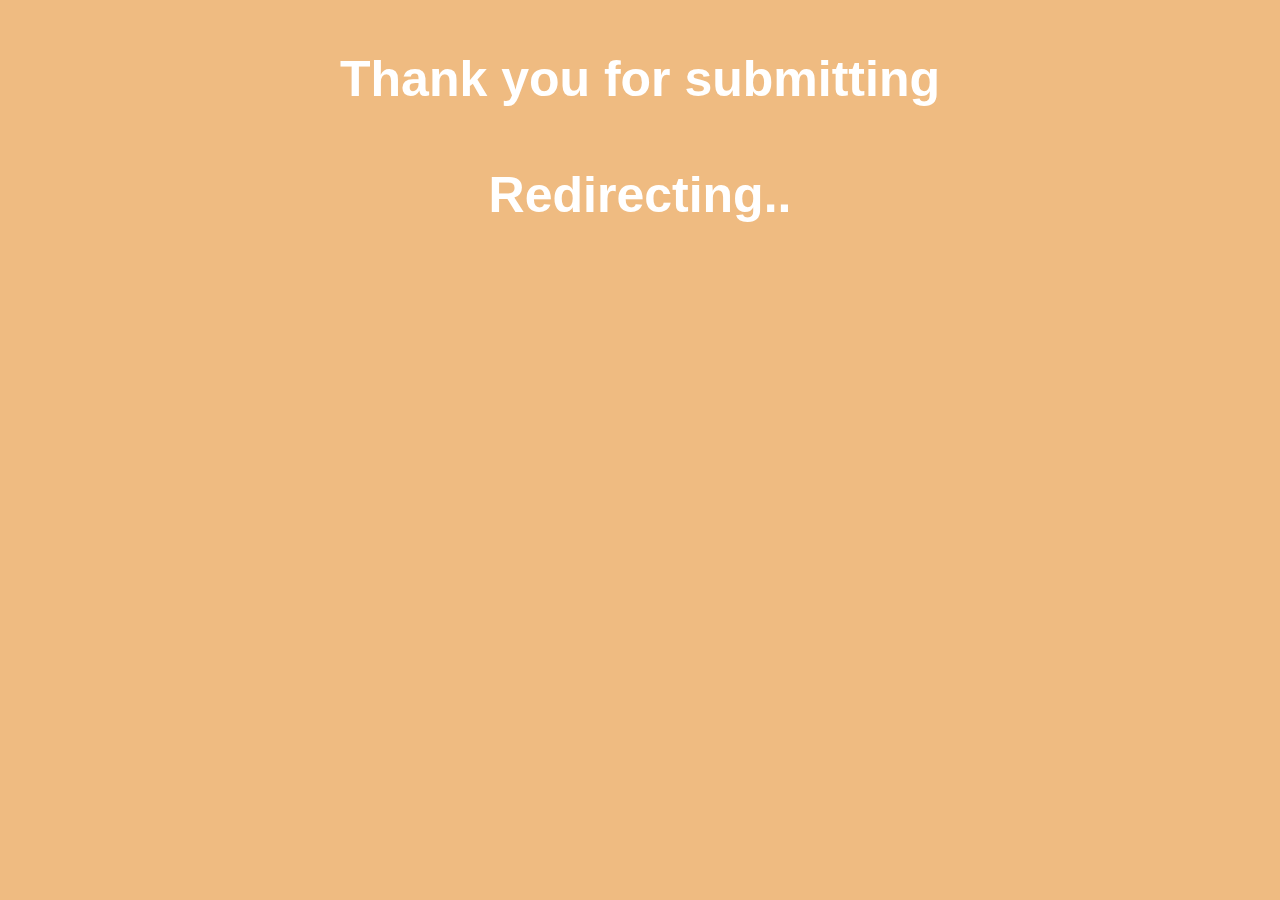
<file: formsPages/formResults.html>
<!DOCTYPE html>
<html lang="en">
<head>
    <meta charset="UTF-8">
    <meta http-equiv="X-UA-Compatible" content="IE=edge">
    <meta name="viewport" content="width=device-width, initial-scale=1.0">
    <title> Form Results</title>

    <link rel="stylesheet" href="../main.css">
    <style>
        body {
            background-image: none;
        }
    </style>
</head>
<body>
    <meta http-equiv = "refresh" content = "3; url = formsIndex.html" /> <!--refreshes the page, this is done after 3 seconds to the url formsIndex.html (the previous site)-->
    <h3> <!--A third more actual header which thnaks the user for submitting the data-->
        Thank you for submitting
        <br>
        <br>
        Redirecting..
    </h3>
</body>
</html>
</file>
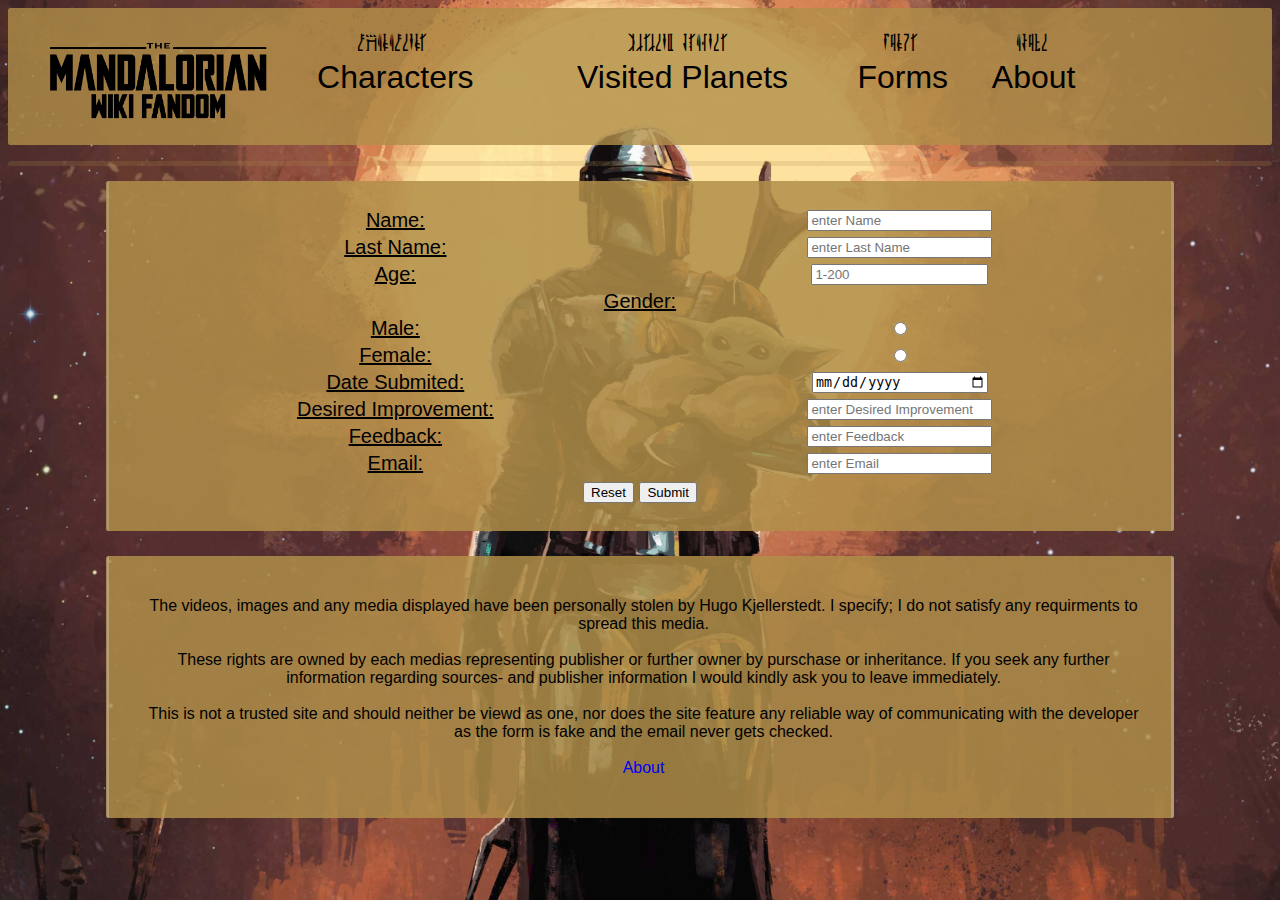
<file: formsPages/formsIndex.html>
<!DOCTYPE html>
<html lang="en">
<head>
    <meta charset="UTF-8">
    <meta http-equiv="X-UA-Compatible" content="IE=edge">
    <meta name="viewport" content="width=device-width, initial-scale=1.0">
    <title>Forms - Feedback</title>

    <link rel="stylesheet" href="../main.css">
    <link rel="stylesheet" href="http://fonts.cdnfonts.com/css/mandalorian">

    <style>  /* Contains individual css-code for this site regarding the tables*/
        main {
            grid-template-columns: auto !important; /*Again override of the previous css code*/
            grid-row-gap: 0 !important;
        }

        td:nth-child(1) { /*On the first child of its parent for every td element*/
            text-decoration: underline; /*Adds an underline to make it stand out more*/
            font-size: 20px; /*Also makes the text a diffrent size, this is not needed on the other element since they contain inputs*/
            font-family: 'Arial', sans-serif;
        }

        td:nth-child(2) { /*On the second child of its parent for every td element*/
            font-family: Arial, Helvetica, sans-serif;
        }
    </style>
</head>
<body>
    <nav>
        <ol>
            <li>
                <a href="..\index.html"> <img src="..\pageIcon.jpg" alt="The Mandalorian cover, page icon"> </a>
            </li>
            <div class="dropdown">
                <li>
                    <a href="../characterPages/characterIndex.html">
                       <text>
                                <sup> Characters </sup> 
                                <p> Characters</p>
                        </text>
                    </a>
                </li>
                <div class="dropdown-content">
                    <li>
                        <a href="../characterPages/characterIndex.html#Din">
                            <p class="dropdown-txt"> Din Djarin </p>
                        </a>
                    </li>
                    <li>
                        <a href="../characterPages/characterIndex.html#Grogu">
                            <p class="dropdown-txt"> Grogu </p>
                        </a>
                    </li>
                    <li>
                        <a href="../characterPages/characterIndex.html#Greef">
                            <p class="dropdown-txt"> Greef Karga </p>
                        </a>
                    </li>
                    <li>
                        <a href="../characterPages/characterIndex.html#The Client">
                            <p class="dropdown-txt"> The Client </p>
                        </a>
                    </li>
                    <li>
                        <a href="../characterPages/characterIndex.html#Dr. Pershing">
                            <p class="dropdown-txt"> Dr. Pershing </p>
                        </a>
                    </li>
                    <li>
                        <a href="../characterPages/characterIndex.html#Kuiil">
                            <p class="dropdown-txt"> Kuiil </p>
                        </a>
                    </li>
                    <li>
                        <a href="../characterPages/characterIndex.html#IG-11">
                            <p class="dropdown-txt"> IG-11 </p>
                        </a>
                    </li>
                    <li>
                        <a href="../characterPages/characterIndex.html#Cara">
                            <p class="dropdown-txt"> Cara Dune </p>
                        </a>
                    </li>
                    <li>
                        <a href="../characterPages/characterIndex.html#Gideon">
                            <p class="dropdown-txt"> Moff Gideon </p>
                        </a>
                    </li>
                    <li>
                        <a href="../characterPages/characterIndex.html#Armorer">
                            <p class="dropdown-txt"> The Armorer </p>
                        </a>
                    </li>
                    <li>
                        <a href="../characterPages/characterIndex.html#Peli">
                            <p class="dropdown-txt"> Peli Motto </p>
                        </a>
                    </li>
                    <li>
                        <a href="../characterPages/characterIndex.html#Boba">
                            <p class="dropdown-txt"> Boba Fett </p>
                        </a>
                    </li>
                    <li>
                        <a href="../characterPages/characterIndex.html#Frog">
                            <p class="dropdown-txt"> Frog Lady </p>
                        </a>
                    </li>
                    <li>
                        <a href="../characterPages/characterIndex.html#Koska">
                            <p class="dropdown-txt"> Koska Reeves </p>
                        </a>
                    </li>
                    <li>
                        <a href="../characterPages/characterIndex.html#Bo-Katan">
                            <p class="dropdown-txt"> Bo-Katan Kryze </p>
                        </a>
                    </li>
                    <li>
                        <a href="../characterPages/characterIndex.html#Fennec">
                            <p class="dropdown-txt"> Fennec Shand </p>
                        </a>
                    </li>
                </div>
            </div>

            <div class="dropdown">
                <li style="width: 104%;">
                    <a href="../visitedPlanets/visitedPlanetsIndex.html">
                        <text>
                            <sup> Visited Planets </sup> 
                            <p> Visited Planets</p>
                        </text>
                    </a>
                </li>
                <div class="dropdown-content">
                    <li>
                        <a href="../visitedPlanets/visitedPlanetsIndex.html#Arvala-7">
                            <p class="dropdown-txt"> Arvala-7 </p>
                        </a>
                    </li>
                    <li>
                        <a href="../visitedPlanets/visitedPlanetsIndex.html#Maldo Kreis">
                            <p class="dropdown-txt"> Maldo Kreis </p>
                        </a>
                    </li>
                    <li>
                        <a href="../visitedPlanets/visitedPlanetsIndex.html#Nevarro">
                            <p class="dropdown-txt"> Nevarro </p>
                        </a>
                    </li>
                    <li>
                        <a href="../visitedPlanets/visitedPlanetsIndex.html#Sorgan">
                            <p class="dropdown-txt"> Sorgan </p>
                        </a>
                    </li>
                    <li>
                        <a href="../visitedPlanets/visitedPlanetsIndex.html#Trask">
                            <p class="dropdown-txt"> Trask </p>
                        </a>
                    </li>
                    <li>
                        <a href="../visitedPlanets/visitedPlanetsIndex.html#Corvus">
                            <p class="dropdown-txt"> Corvus </p>
                        </a>
                    </li>
                    <li style="grid-template-columns: 100%; text-align: center;">
                        <a href="../visitedPlanets/visitedPlanetsIndex.html#Tatooine">
                            <p class="dropdown-txt"> Tatooine </p>
                        </a>
                    </li>
                </div>
            </div>

        <div class="dropdown">
            <li> 
                <a href="../formsPages/formsIndex.html"> 
                    <text>
                        <sup> Forms </sup> 
                        <p> Forms </p>
                    </text>
                </a> 
            </li>
        </div>
        
        <div class="dropdown">
            <li> 
                <a href="../AboutPages/aboutIndex.html"> 
                    <text>
                        <sup> About </sup> 
                        <p> About </p>
                    </text>
                </a> 
            </li>
        </div> 

        </ol>
    </nav>
    <div class="nav-spacer"> </div>
    <main>
        <table> <!--A table containg the form displayed across diffrent table rows for ease of spefcifying in CSS-->
            <form action="formResults.html" method="POST"> <!--Specifies that this is a form. ACtion tells the data where to be submitted to and method how, the how is a POST which means the data will simply be put into the url. GET is used for storing the data which we haven't learned yet and would take to much time to learn, we weren't supposed to use things we didn't know hot to do, but still we haven't actually 'learnt' forms in class and it is a requirement for an A. This makes it a slight bit confusing to know wheter I should have done something to store the data which isn't needed for the form so i just didn't store it which also defeates the purpose of a form...-->
                <tr> <!-- Label and input works together, input is where you input your data as the specified type of data, the suer know what to input because of the placeholder or text there already and this data gets input into the corresponding id as the label with the same name as 'for'. Name is used for other features such as for reading the screens content out loud-->
                    <td><label for="fname" > Name:</label></td>
                    <td><input name="fnamne" type="text" placeholder="enter Name"  id="fname"></td>
                </tr>
                <tr>
                    <td><label for="lname" > Last Name: </label></td>
                    <td><input  name="lname" type="text" placeholder="enter Last Name"  id="lname"></td>
                </tr>
                <tr> <!--A number means that you cant input anything but a number, which is specified by the mini- and maximum values.-->
                    <td><label for="age"> Age: </label></td>
                    <td> <input style="width: 169px;"  name="age" type="number" placeholder="1-200" min="1" max="200" id="age"> </td>
                </tr> <!--The width is for some reason needed in some elemetnts because the width scales weirdly for some input types-->
                <tr>
                    <td colspan="2"> <label for="gender"> Gender: </label> </td>
                </tr>
                <tr> <!--A radio element you can is like a boolean yes or no, but only one of the radio elements with the same name can have a 1 or a yes-->
                    <td><label for="male"> Male: </label></td>
                    <td> <input name="gender" type="radio" id="male"> </td>
                </tr>
                <tr>
                    <td><label for="female"> Female: </label></td>
                    <td> <input name="gender" type="radio" id="female"> </td>
                </tr>
                <tr> <!--The type: date is another built in feature for entering dates-->
                    <td><label for="date"> Date Submited: </label></td>
                    <td> <input style="width: 171px;" name="date" type="date"  id="date"> </td>
                </tr>
                <tr>
                    <td><label for="desimp" > Desired Improvement: </label></td>
                    <td><input  name="desimp" type="text" placeholder="enter Desired Improvement"  id="desimp"></td>
                </tr>
                <tr>
                    <td><label for="feedback"> Feedback: </label></td>
                    <td><input  name="feedback" type="text" placeholder="enter Feedback"  id="feedback"></td>
                </tr>
                <tr> <!--type email only allows text that could be an email, required means the user has to enter something to the field to submit-->
                    <td> <label for="email"> Email: </label></td>
                    <td><input  name="email" type="email" placeholder="enter Email"  id="email" required></td>
                </tr>
                <tr> <!--This element contains two inputs to position them next to each other and alos removes the underline since it is the first element of it's parent table row. Input type rest resets the whole form to the original values and submit submits the form to theaction url ´. Value is instead of a placeholder which jsut acts as normal static text.-->
                    <td colspan="2" style="text-decoration: none;"><input type="reset" value="Reset"> <input type="submit" value="Submit"></td>
                </tr>
            </form>
        </table>
    </main>
    
    <footer>
        <p> The videos, images and any media displayed have been personally stolen by Hugo Kjellerstedt.
            I specify; I do not satisfy any requirments to spread this media.
            <br>
            <br>
            These rights are owned by each medias representing publisher or further owner by purschase or inheritance.
            If you seek any further information regarding sources- and publisher information I would kindly ask you to leave immediately.
            <br>
            <br>  
            This is not a trusted site and should neither be viewd as one, 
            nor does the site feature any reliable way of communicating with the developer as the form is fake and the email never gets checked.
            <br>
            <br>
            <a href="../AboutPages/aboutIndex.html"> About </a>
        </p>
    </footer>
</body>
</html>
</file>
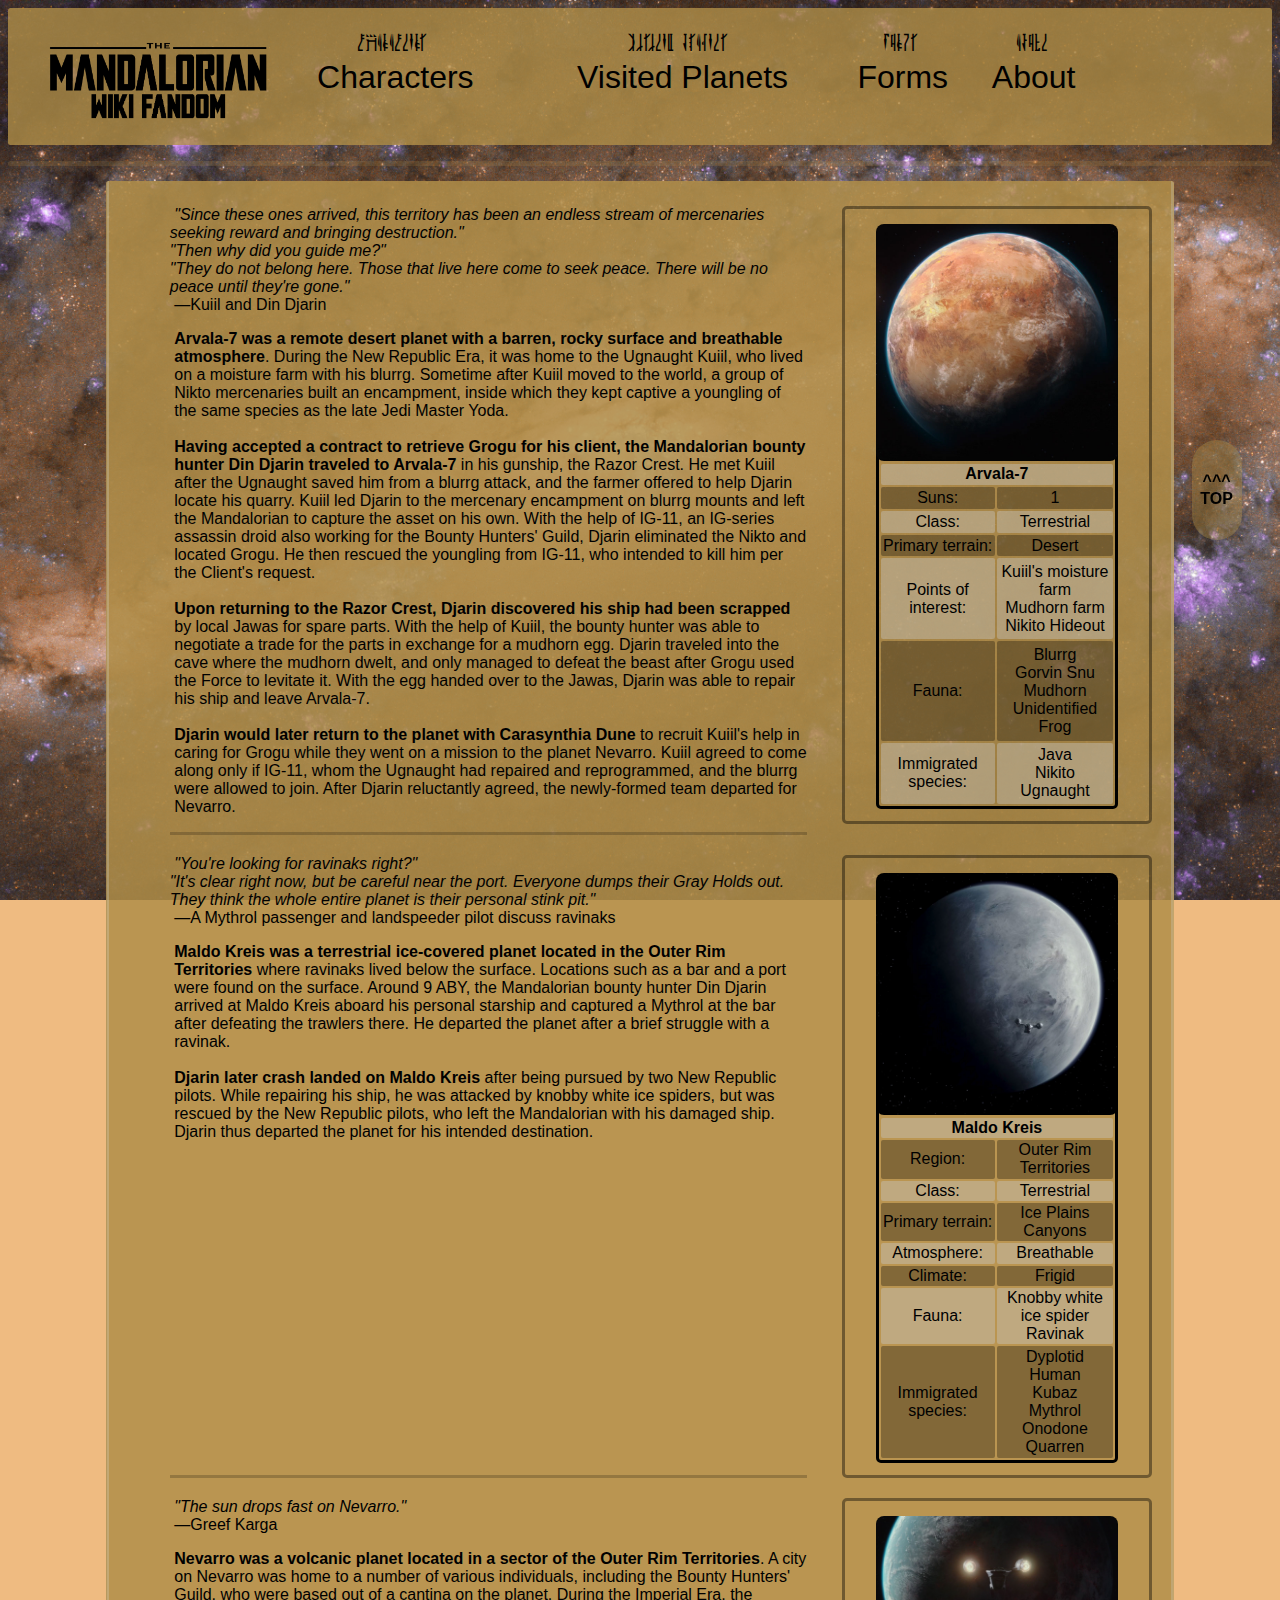
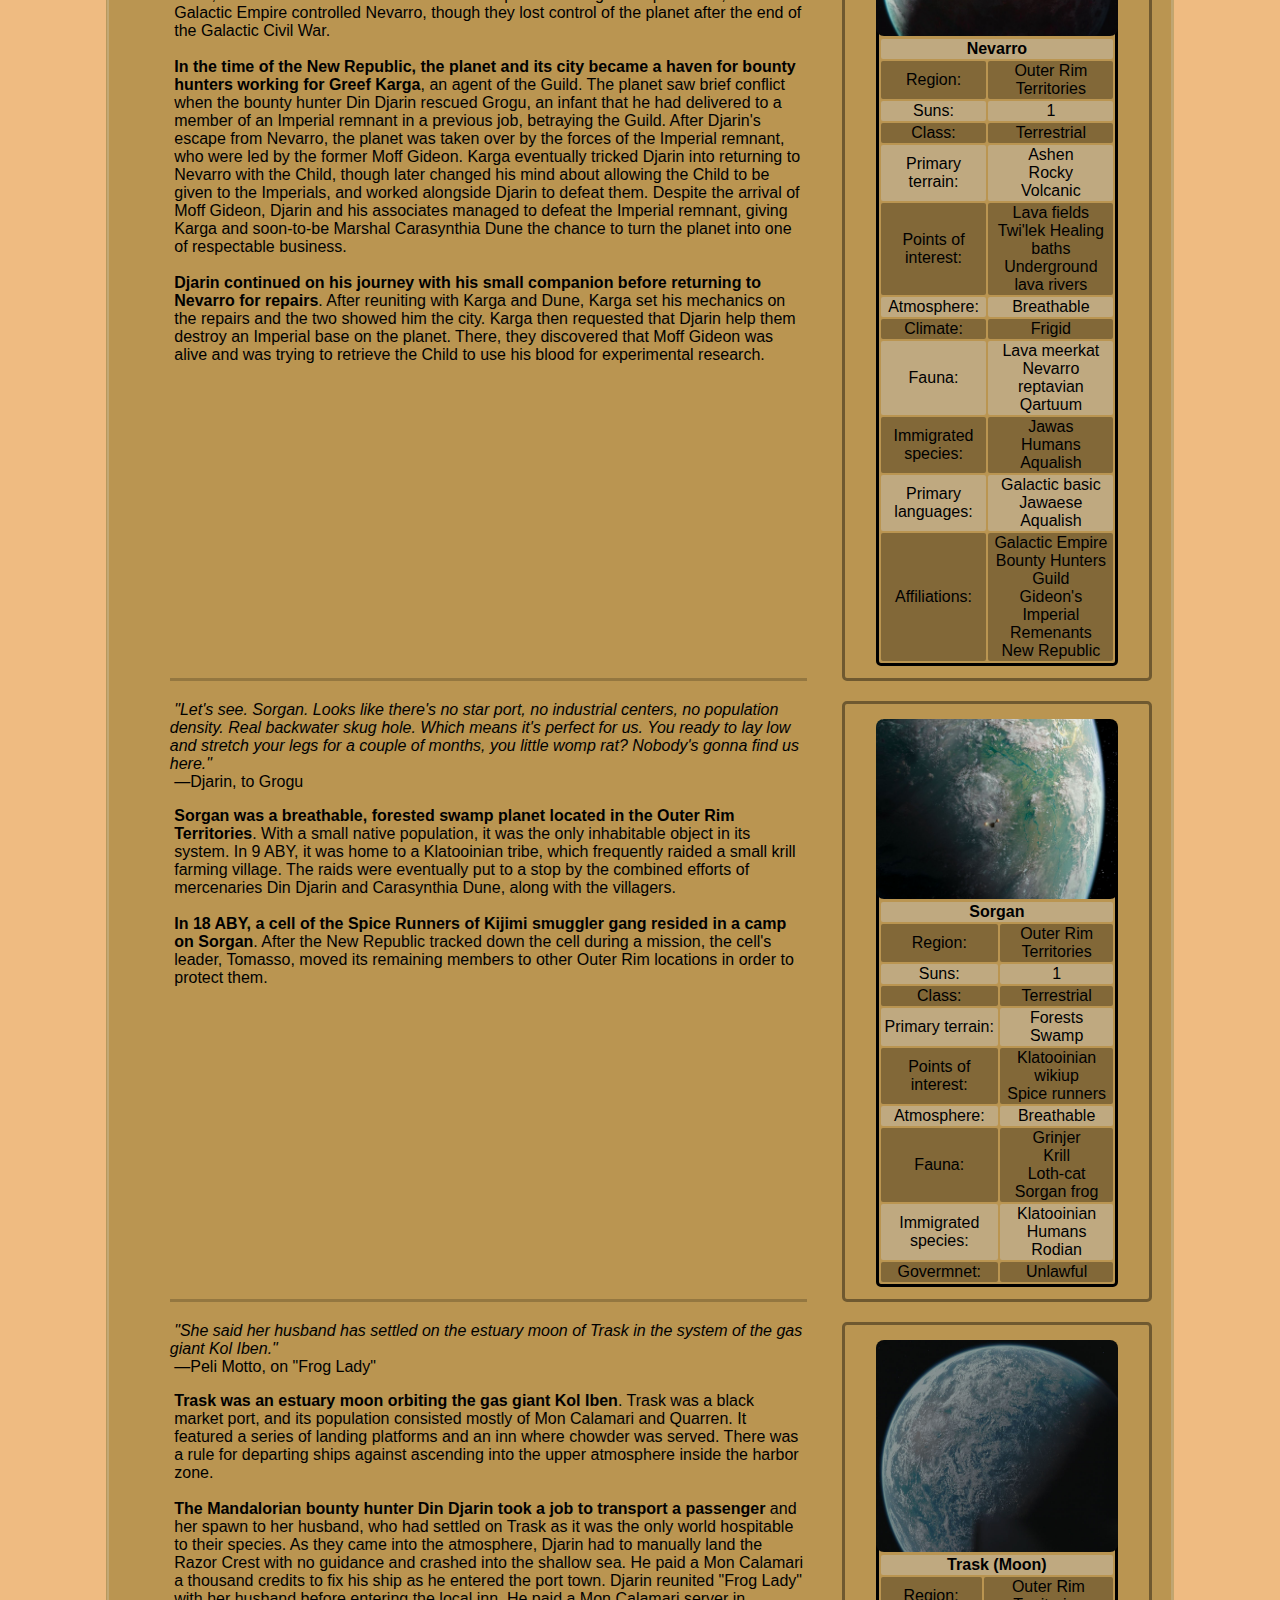
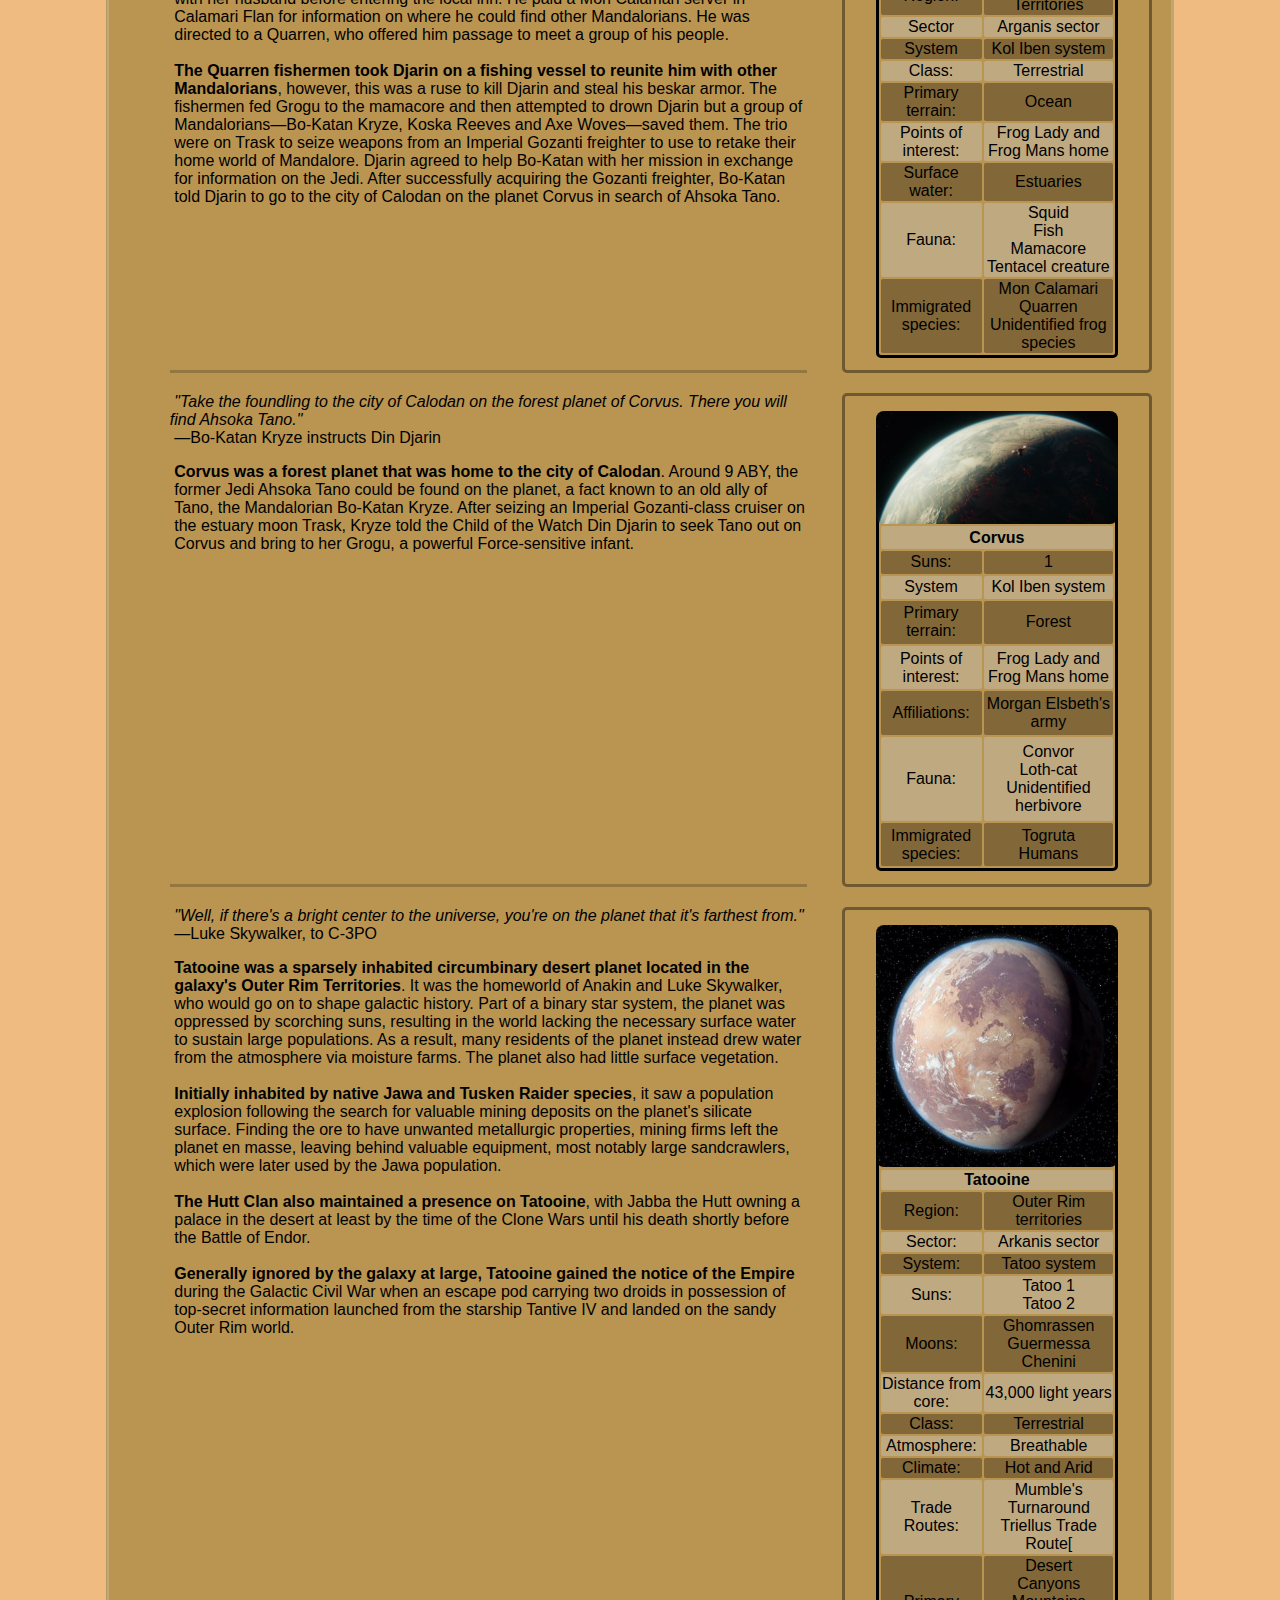
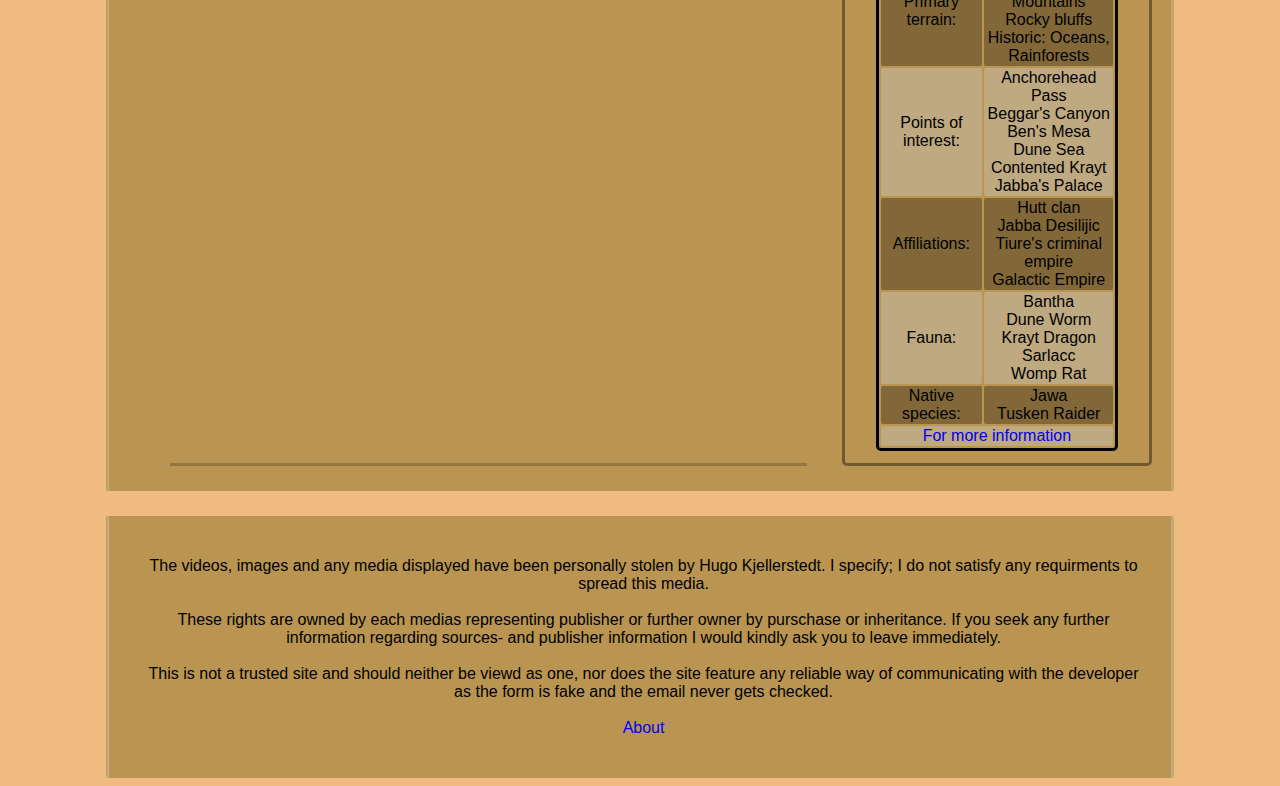
<file: visitedPlanets/visitedPlanetsIndex.html>
<!DOCTYPE html>
<html lang="en">
<head>
    <meta charset="UTF-8">
    <meta http-equiv="X-UA-Compatible" content="IE=edge">
    <meta name="viewport" content="width=device-width, initial-scale=1.0">
    <title>Visited Planets</title>

    <link rel="stylesheet" href="../main.css">
    <link rel="stylesheet" href="http://fonts.cdnfonts.com/css/mandalorian">

    <style>
        body {
            background-image: url(VisitedPlanetsBackground.jpg) !important; /*Overrides the previous background image with !important that puts this as more important than the body css-code in the main.css*/
        } 
    </style>

</head>
<body>
    <nav>
        <ol>
            <li>
                <a href="..\index.html"> <img src="..\pageIcon.jpg" alt="The Mandalorian cover, page icon"> </a>
            </li>
            <div class="dropdown">
                <li>
                    <a href="../characterPages/characterIndex.html">
                        <text>
                            <sup> Characters </sup>
                            <p> Characters </p>
                        </text>
                    </a>
                </li>
                <div class="dropdown-content">
                    <li>
                        <a href="../characterPages/characterIndex.html#Din">
                            <p class="dropdown-txt"> Din Djarin </p>
                        </a>
                    </li>
                    <li>
                        <a href="../characterPages/characterIndex.html#Grogu">
                            <p class="dropdown-txt"> Grogu </p>
                        </a>
                    </li>
                    <li>
                        <a href="../characterPages/characterIndex.html#Greef">
                            <p class="dropdown-txt"> Greef Karga </p>
                        </a>
                    </li>
                    <li>
                        <a href="../characterPages/characterIndex.html#The Client">
                            <p class="dropdown-txt"> The Client </p>
                        </a>
                    </li>
                    <li>
                        <a href="../characterPages/characterIndex.html#Dr. Pershing">
                            <p class="dropdown-txt"> Dr. Pershing </p>
                        </a>
                    </li>
                    <li>
                        <a href="../characterPages/characterIndex.html#Kuiil">
                            <p class="dropdown-txt"> Kuiil </p>
                        </a>
                    </li>
                    <li>
                        <a href="../characterPages/characterIndex.html#IG-11">
                            <p class="dropdown-txt"> IG-11 </p>
                        </a>
                    </li>
                    <li>
                        <a href="../characterPages/characterIndex.html#Cara">
                            <p class="dropdown-txt"> Cara Dune </p>
                        </a>
                    </li>
                    <li>
                        <a href="../characterPages/characterIndex.html#Gideon">
                            <p class="dropdown-txt"> Moff Gideon </p>
                        </a>
                    </li>
                    <li>
                        <a href="../characterPages/characterIndex.html#Armorer">
                            <p class="dropdown-txt"> The Armorer </p>
                        </a>
                    </li>
                    <li>
                        <a href="../characterPages/characterIndex.html#Peli">
                            <p class="dropdown-txt"> Peli Motto </p>
                        </a>
                    </li>
                    <li>
                        <a href="../characterPages/characterIndex.html#Boba">
                            <p class="dropdown-txt"> Boba Fett </p>
                        </a>
                    </li>
                    <li>
                        <a href="../characterPages/characterIndex.html#Frog">
                            <p class="dropdown-txt"> Frog Lady </p>
                        </a>
                    </li>
                    <li>
                        <a href="../characterPages/characterIndex.html#Koska">
                            <p class="dropdown-txt"> Koska Reeves </p>
                        </a>
                    </li>
                    <li>
                        <a href="../characterPages/characterIndex.html#Bo-Katan">
                            <p class="dropdown-txt"> Bo-Katan Kryze </p>
                        </a>
                    </li>
                    <li>
                        <a href="../characterPages/characterIndex.html#Fennec">
                            <p class="dropdown-txt"> Fennec Shand </p>
                        </a>
                    </li>
                </div>
            </div>

            <div class="dropdown">
                <li style="width: 104%;">
                    <a href="../visitedPlanets/visitedPlanetsIndex.html">
                        <text>
                            <sup> Visited Planets </sup>
                            <p> Visited Planets </p>
                        </text>
                    </a>
                </li>
                <div class="dropdown-content">
                    <li>
                        <a href="../visitedPlanets/visitedPlanetsIndex.html#Arvala-7">
                            <p class="dropdown-txt"> Arvala-7 </p>
                        </a>
                    </li>
                    <li>
                        <a href="../visitedPlanets/visitedPlanetsIndex.html#Maldo Kreis">
                            <p class="dropdown-txt"> Maldo Kreis </p>
                        </a>
                    </li>
                    <li>
                        <a href="../visitedPlanets/visitedPlanetsIndex.html#Nevarro">
                            <p class="dropdown-txt"> Nevarro </p>
                        </a>
                    </li>
                    <li>
                        <a href="../visitedPlanets/visitedPlanetsIndex.html#Sorgan">
                            <p class="dropdown-txt"> Sorgan </p>
                        </a>
                    </li>
                    <li>
                        <a href="../visitedPlanets/visitedPlanetsIndex.html#Trask">
                            <p class="dropdown-txt"> Trask </p>
                        </a>
                    </li>
                    <li>
                        <a href="../visitedPlanets/visitedPlanetsIndex.html#Corvus">
                            <p class="dropdown-txt"> Corvus </p>
                        </a>
                    </li>
                    <li style="grid-template-columns: 100%; text-align: center;">
                        <a href="../visitedPlanets/visitedPlanetsIndex.html#Tatooine">
                            <p class="dropdown-txt"> Tatooine </p>
                        </a>
                    </li>
                </div>
            </div>
            
            <div class="dropdown">
                <li> 
                    <a href="../formsPages/formsIndex.html"> 
                        <text>
                            <sup> Forms </sup>
                            <p> Forms </p>
                        </text>
                    </a> 
                </li>
            </div>
            
            <div class="dropdown">
                <li> 
                    <a href="../AboutPages/aboutIndex.html"> 
                        <text>
                            <sup> About </sup>
                            <p> About </p>
                        </text>
                    </a> 
                </li>
            </div> 
        </ol>
    </nav>
    <div class="nav-spacer"> </div>

    <main>
        <article id="Arvala-7">
            <i> "Since these ones arrived, this territory has been an endless stream of mercenaries seeking reward and bringing destruction." 
                <br>
                "Then why did you guide me?"
                <br>
                "They do not belong here. Those that live here come to seek peace. There will be no peace until they're gone."</i>
            <dd> ―Kuiil and Din Djarin </dd>
            <p>
                <b>Arvala-7 was a remote desert planet with a barren, rocky surface and breathable atmosphere</b>. During the New Republic Era, it was home to the Ugnaught Kuiil, who lived on a moisture farm with his blurrg. Sometime after Kuiil moved to the world, a group of Nikto mercenaries built an encampment, inside which they kept captive a youngling of the same species as the late Jedi Master Yoda.
                <br>
                <br>
                <b>Having accepted a contract to retrieve Grogu for his client, the Mandalorian bounty hunter Din Djarin traveled to Arvala-7</b> in his gunship, the Razor Crest. He met Kuiil after the Ugnaught saved him from a blurrg attack, and the farmer offered to help Djarin locate his quarry. Kuiil led Djarin to the mercenary encampment on blurrg mounts and left the Mandalorian to capture the asset on his own. With the help of IG-11, an IG-series assassin droid also working for the Bounty Hunters' Guild, Djarin eliminated the Nikto and located Grogu. He then rescued the youngling from IG-11, who intended to kill him per the Client's request.
                <br>
                <br>
                <b>Upon returning to the Razor Crest, Djarin discovered his ship had been scrapped</b> by local Jawas for spare parts. With the help of Kuiil, the bounty hunter was able to negotiate a trade for the parts in exchange for a mudhorn egg. Djarin traveled into the cave where the mudhorn dwelt, and only managed to defeat the beast after Grogu used the Force to levitate it. With the egg handed over to the Jawas, Djarin was able to repair his ship and leave Arvala-7.
                <br>
                <br>
                <b>Djarin would later return to the planet with Carasynthia Dune</b> to recruit Kuiil's help in caring for Grogu while they went on a mission to the planet Nevarro. Kuiil agreed to come along only if IG-11, whom the Ugnaught had repaired and reprogrammed, and the blurrg were allowed to join. After Djarin reluctantly agreed, the newly-formed team departed for Nevarro.
            </p>
        </article>

        <aside>
            <img src="Arvala-7.jpg" alt="Arvala-7 from space">
            <table style="border-color: rgba(0,0,0, 1);">
                <th colspan="2">Arvala-7</th>
                <tr>
                    <td> Suns:</td>
                    <td> 1 </td>
                </tr>
                <tr>
                    <td> Class:</td>
                    <td> Terrestrial</td>
                </tr>
                <tr>
                    <td> Primary terrain:</td>
                    <td> Desert</td>
                </tr>
                <tr>
                    <td> Points of interest:</td>
                    <td> 
                        Kuiil's moisture farm
                        <br>
                        Mudhorn farm
                        <br>
                        Nikito Hideout
                    </td>
                </tr>
                <tr>
                    <td> Fauna:</td>
                    <td> 
                        Blurrg
                        <br>
                        Gorvin Snu
                        <br>
                        Mudhorn
                        <br>
                        Unidentified Frog
                    </td>
                </tr>
                <tr>
                    <td> Immigrated species:</td>
                    <td> 
                        Java
                        <br>
                        Nikito
                        <br>
                        Ugnaught
                    </td>
                </tr>
            </table>
        </aside>

        <article id="Maldo Kreis">
            <i> "You're looking for ravinaks right?" 
                <br>
                "It's clear right now, but be careful near the port. Everyone dumps their Gray Holds out. They think the whole entire planet is their personal stink pit."</i>
            <dd> ―A Mythrol passenger and landspeeder pilot discuss ravinaks </dd>
            <p>
                <b>Maldo Kreis was a terrestrial ice-covered planet located in the Outer Rim Territories</b> where ravinaks lived below the surface. Locations such as a bar and a port were found on the surface. Around 9 ABY, the Mandalorian bounty hunter Din Djarin arrived at Maldo Kreis aboard his personal starship and captured a Mythrol at the bar after defeating the trawlers there. He departed the planet after a brief struggle with a ravinak.
                <br>
                <br>
                <b>Djarin later crash landed on Maldo Kreis</b> after being pursued by two New Republic pilots. While repairing his ship, he was attacked by knobby white ice spiders, but was rescued by the New Republic pilots, who left the Mandalorian with his damaged ship. Djarin thus departed the planet for his intended destination.
            </p>
        </article>

        <aside>
            <img src="MaldorKreis.jpg" alt="Maldor Kreis from space">
            <table style="border-color: rgba(0,0,0, 1);">
                <th colspan="2">Maldo Kreis</th>
                <tr>
                    <td> Region:</td>
                    <td> Outer Rim Territories </td>
                </tr>
                <tr>
                    <td> Class:</td>
                    <td> Terrestrial</td>
                </tr>
                <tr>
                    <td> Primary terrain:</td>
                    <td> Ice Plains <br> Canyons </td>
                </tr>
                <tr>
                    <td> Atmosphere:</td>
                    <td> Breathable </td>
                </tr>
                <tr>
                    <td> Climate:</td>
                    <td> Frigid </td>
                </tr>
                <tr>
                    <td> Fauna:</td>
                    <td> Knobby white ice spider <br> Ravinak </td>
                </tr>
                <tr>
                    <td> Immigrated species:</td>
                    <td> Dyplotid <br> Human <br> Kubaz <br> Mythrol <br> Onodone <br> Quarren </td>
                </tr>
            </table>
        </aside>

        <article id="Nevarro">
            <i> "The sun drops fast on Nevarro."</i>
            <dd> ―Greef Karga </dd>
            <p>
                <b>Nevarro was a volcanic planet located in a sector of the Outer Rim Territories</b>. A city on Nevarro was home to a number of various individuals, including the Bounty Hunters' Guild, who were based out of a cantina on the planet. During the Imperial Era, the Galactic Empire controlled Nevarro, though they lost control of the planet after the end of the Galactic Civil War.
                <br>
                <br>
                <b>In the time of the New Republic, the planet and its city became a haven for bounty hunters working for Greef Karga</b>, an agent of the Guild. The planet saw brief conflict when the bounty hunter Din Djarin rescued Grogu, an infant that he had delivered to a member of an Imperial remnant in a previous job, betraying the Guild. After Djarin's escape from Nevarro, the planet was taken over by the forces of the Imperial remnant, who were led by the former Moff Gideon. Karga eventually tricked Djarin into returning to Nevarro with the Child, though later changed his mind about allowing the Child to be given to the Imperials, and worked alongside Djarin to defeat them. Despite the arrival of Moff Gideon, Djarin and his associates managed to defeat the Imperial remnant, giving Karga and soon-to-be Marshal Carasynthia Dune the chance to turn the planet into one of respectable business.
                <br>
                <br>
                <b>Djarin continued on his journey with his small companion before returning to Nevarro for repairs</b>. After reuniting with Karga and Dune, Karga set his mechanics on the repairs and the two showed him the city. Karga then requested that Djarin help them destroy an Imperial base on the planet. There, they discovered that Moff Gideon was alive and was trying to retrieve the Child to use his blood for experimental research.
            </p>
        </article>

        <aside>
            <img src="Nevarro.jpg" alt="The Mandalorian approaching Nevarro in his space-ship">
            <table style="border-color: rgba(0,0,0, 1);">
                <th colspan="2">Nevarro</th>
                <tr>
                    <td> Region:</td>
                    <td> Outer Rim Territories </td>
                </tr>
                <tr>
                    <td> Suns:</td>
                    <td> 1 </td>
                </tr>
                <tr>
                    <td> Class:</td>
                    <td> Terrestrial</td>
                </tr>
                <tr>
                    <td> Primary terrain:</td>
                    <td> Ashen <br> Rocky <br> Volcanic</td>
                </tr>
                <tr>
                    <td> Points of interest:</td>
                    <td> Lava fields <br> Twi'lek Healing baths <br> Underground lava rivers</td>
                </tr>
                <tr>
                    <td> Atmosphere:</td>
                    <td> Breathable </td>
                </tr>
                <tr>
                    <td> Climate:</td>
                    <td> Frigid </td>
                </tr>
                <tr>
                    <td> Fauna:</td>
                    <td> Lava meerkat <br> Nevarro reptavian <br> Qartuum </td>
                </tr>
                <tr>
                    <td> Immigrated species:</td>
                    <td> Jawas <br> Humans <br> Aqualish </td>
                </tr>
                <tr>
                    <td> Primary languages:</td>
                    <td> Galactic basic <br> Jawaese <br> Aqualish </td>
                </tr>
                <tr>
                    <td> Affiliations:</td>
                    <td> Galactic Empire <br> Bounty Hunters Guild <br> Gideon's Imperial Remenants <br> New Republic </td>
                </tr>
            </table>
        </aside>

        <article id="Sorgan">
            <i> "Let's see. Sorgan. Looks like there's no star port, no industrial centers, no population density. Real backwater skug hole. Which means it's perfect for us. You ready to lay low and stretch your legs for a couple of months, you little womp rat? Nobody's gonna find us here." </i>
            <dd> ―Djarin, to Grogu </dd>
            <p>
                <b>Sorgan was a breathable, forested swamp planet located in the Outer Rim Territories</b>. With a small native population, it was the only inhabitable object in its system. In 9 ABY, it was home to a Klatooinian tribe, which frequently raided a small krill farming village. The raids were eventually put to a stop by the combined efforts of mercenaries Din Djarin and Carasynthia Dune, along with the villagers.
                <br>
                <br>
                <b>In 18 ABY, a cell of the Spice Runners of Kijimi smuggler gang resided in a camp on Sorgan</b>. After the New Republic tracked down the cell during a mission, the cell's leader, Tomasso, moved its remaining members to other Outer Rim locations in order to protect them.
            </p>
        </article>

        <aside>
            <img src="Sorgan.jpg" alt="The Mandalorian approaching Sorgan with his shuttle">
            <table style="border-color: rgba(0,0,0, 1);">
                <th colspan="2">Sorgan</th>
                <tr>
                    <td> Region:</td>
                    <td> Outer Rim Territories </td>
                </tr>
                <tr>
                    <td> Suns:</td>
                    <td> 1 </td>
                </tr>
                <tr>
                    <td> Class:</td>
                    <td> Terrestrial</td>
                </tr>
                <tr>
                    <td> Primary terrain:</td>
                    <td> Forests <br> Swamp</td>
                </tr>
                <tr>
                    <td> Points of interest:</td>
                    <td> Klatooinian wikiup <br> Spice runners</td>
                </tr>
                <tr>
                    <td> Atmosphere:</td>
                    <td> Breathable </td>
                </tr>
                <tr>
                    <td> Fauna:</td>
                    <td> Grinjer <br> Krill <br> Loth-cat <br> Sorgan frog</td>
                </tr>
                <tr>
                    <td> Immigrated species:</td>
                    <td> Klatooinian <br> Humans <br> Rodian </td>
                </tr>
                <tr>
                    <td> Govermnet:</td>
                    <td> Unlawful </td>
                </tr>
            </table>
        </aside>

        <article id="Trask">
            <i> "She said her husband has settled on the estuary moon of Trask in the system of the gas giant Kol Iben."</i>
            <dd> ―Peli Motto, on "Frog Lady" </dd>
            <p>
                <b>Trask was an estuary moon orbiting the gas giant Kol Iben</b>. Trask was a black market port, and its population consisted mostly of Mon Calamari and Quarren. It featured a series of landing platforms and an inn where chowder was served. There was a rule for departing ships against ascending into the upper atmosphere inside the harbor zone.
                <br>
                <br>
                <b>The Mandalorian bounty hunter Din Djarin took a job to transport a passenger</b> and her spawn to her husband, who had settled on Trask as it was the only world hospitable to their species. As they came into the atmosphere, Djarin had to manually land the Razor Crest with no guidance and crashed into the shallow sea. He paid a Mon Calamari a thousand credits to fix his ship as he entered the port town. Djarin reunited "Frog Lady" with her husband before entering the local inn. He paid a Mon Calamari server in Calamari Flan for information on where he could find other Mandalorians. He was directed to a Quarren, who offered him passage to meet a group of his people.
                <br>
                <br>
                <b>The Quarren fishermen took Djarin on a fishing vessel to reunite him with other Mandalorians</b>, however, this was a ruse to kill Djarin and steal his beskar armor. The fishermen fed Grogu to the mamacore and then attempted to drown Djarin but a group of Mandalorians—Bo-Katan Kryze, Koska Reeves and Axe Woves—saved them. The trio were on Trask to seize weapons from an Imperial Gozanti freighter to use to retake their home world of Mandalore. Djarin agreed to help Bo-Katan with her mission in exchange for information on the Jedi. After successfully acquiring the Gozanti freighter, Bo-Katan told Djarin to go to the city of Calodan on the planet Corvus in search of Ahsoka Tano.
            </p>
        </article>

        <aside>
            <img src="Trask.jpg" alt="Trask the moon from space">
            <table style="border-color: rgba(0,0,0, 1);">
                <th colspan="2">Trask (Moon)</th>
                <tr>
                    <td> Region:</td>
                    <td> Outer Rim Territories </td>
                </tr>
                <tr>
                    <td> Sector</td>
                    <td> Arganis sector </td>
                </tr>
                <tr>
                    <td> System</td>
                    <td> Kol Iben system </td>
                </tr>
                <tr>
                    <td> Class:</td>
                    <td> Terrestrial</td>
                </tr>
                <tr>
                    <td> Primary terrain:</td>
                    <td> Ocean</td>
                </tr>
                <tr>
                    <td> Points of interest:</td>
                    <td> Frog Lady and Frog Mans home</td>
                </tr>
                <tr>
                    <td> Surface water:</td>
                    <td> Estuaries </td>
                </tr>
                <tr>
                    <td> Fauna:</td>
                    <td> Squid <br> Fish <br> Mamacore <br> Tentacel creature</td>
                </tr>
                <tr>
                    <td> Immigrated species:</td>
                    <td> Mon Calamari <br> Quarren <br> Unidentified frog species </td>
                </tr>
            </table>
        </aside>

        <article id="Corvus">
            <i> "Take the foundling to the city of Calodan on the forest planet of Corvus. There you will find Ahsoka Tano."</i>
            <dd> ―Bo-Katan Kryze instructs Din Djarin </dd>
            <p>
                <b>Corvus was a forest planet that was home to the city of Calodan</b>. Around 9 ABY, the former Jedi Ahsoka Tano could be found on the planet, a fact known to an old ally of Tano, the Mandalorian Bo-Katan Kryze. After seizing an Imperial Gozanti-class cruiser on the estuary moon Trask, Kryze told the Child of the Watch Din Djarin to seek Tano out on Corvus and bring to her Grogu, a powerful Force-sensitive infant.
            </p>
        </article>

        <aside>
            <img src="Corvus.jpg" alt="The Mandalorian approaching Corvus in his space-ship">
            <table style="border-color: rgba(0,0,0, 1);">
                <th colspan="2">Corvus</th>
                <tr>
                    <td> Suns:</td>
                    <td> 1 </td>
                </tr>
                <tr>
                    <td> System</td>
                    <td> Kol Iben system </td>
                </tr>
                <tr>
                    <td> Primary terrain:</td>
                    <td> Forest</td>
                </tr>
                <tr>
                    <td> Points of interest:</td>
                    <td> Frog Lady and Frog Mans home</td>
                </tr>
                <tr>
                    <td> Affiliations:</td>
                    <td> Morgan Elsbeth's army </td>
                </tr>
                <tr>
                    <td> Fauna:</td>
                    <td> Convor <br> Loth-cat <br> Unidentified herbivore</td>
                </tr>
                <tr>
                    <td> Immigrated species:</td>
                    <td> Togruta <br> Humans </td>
                </tr>
            </table>
        </aside>

        <article id="Tatooine">
            <i> "Well, if there's a bright center to the universe, you're on the planet that it's farthest from." </i>
            <dd> ―Luke Skywalker, to C-3PO </dd>
            <p>
                <b>Tatooine was a sparsely inhabited circumbinary desert planet located in the galaxy's Outer Rim Territories</b>. It was the homeworld of Anakin and Luke Skywalker, who would go on to shape galactic history. Part of a binary star system, the planet was oppressed by scorching suns, resulting in the world lacking the necessary surface water to sustain large populations. As a result, many residents of the planet instead drew water from the atmosphere via moisture farms. The planet also had little surface vegetation.
                <br>
                <br>
                <b>Initially inhabited by native Jawa and Tusken Raider species</b>, it saw a population explosion following the search for valuable mining deposits on the planet's silicate surface. Finding the ore to have unwanted metallurgic properties, mining firms left the planet en masse, leaving behind valuable equipment, most notably large sandcrawlers, which were later used by the Jawa population.
                <br>
                <br>
                <b>The Hutt Clan also maintained a presence on Tatooine</b>, with Jabba the Hutt owning a palace in the desert at least by the time of the Clone Wars until his death shortly before the Battle of Endor.
                <br>
                <br>
                <b>Generally ignored by the galaxy at large, Tatooine gained the notice of the Empire</b> during the Galactic Civil War when an escape pod carrying two droids in possession of top-secret information launched from the starship Tantive IV and landed on the sandy Outer Rim world.
            </p>
        </article>

        <aside> <!--This list made me want to use the previously mentioned overflow-y feature together with scroll. But i put it at the bottom instead. Also didn't want to make it diffrent than other parts of the website-->
            <img src="Tatooine.jpg" alt="Tatooine from space">
            <table style="border-color: rgba(0,0,0, 1);">
                <th colspan="2">Tatooine</th>
                <tr>
                    <td> Region:</td>
                    <td> Outer Rim territories </td>
                </tr>
                <tr>
                    <td> Sector:</td>
                    <td> Arkanis sector </td>
                </tr>
                <tr>
                    <td> System:</td>
                    <td> Tatoo system </td>
                </tr>
                <tr>
                    <td> Suns:</td>
                    <td> Tatoo 1 <br> Tatoo 2 </td>
                </tr>
                <tr>
                    <td> Moons:</td>
                    <td> Ghomrassen <br> Guermessa <br> Chenini </td>
                </tr>
                <tr>
                    <td> Distance from core:</td>
                    <td> 43,000 light years </td>
                </tr>
                <tr>
                    <td> Class:</td>
                    <td> Terrestrial </td>
                </tr>
                <tr>
                    <td> Atmosphere:</td>
                    <td> Breathable </td>
                </tr>
                <tr>
                    <td> Climate:</td>
                    <td> Hot and Arid</td>
                </tr>
                <tr>
                    <td> Trade Routes:</td>
                    <td> Mumble's Turnaround <br> Triellus Trade Route[ </td>
                </tr>
                <tr>
                    <td> Primary terrain:</td>
                    <td> Desert <br> Canyons <br> Mountains <br> Rocky bluffs <br> Historic: Oceans, Rainforests</td>
                </tr>
                <tr>
                    <td> Points of interest:</td>
                    <td> Anchorehead Pass <br> Beggar's Canyon <br> Ben's Mesa <br> Dune Sea <br> Contented Krayt <br> Jabba's Palace</td>
                </tr>
                <tr>
                    <td> Affiliations:</td>
                    <td> Hutt clan <br> Jabba Desilijic Tiure's criminal empire <br> Galactic Empire </td>
                </tr>
                <tr>
                    <td> Fauna:</td>
                    <td> Bantha <br> Dune Worm <br> Krayt Dragon <br> Sarlacc <br> Womp Rat</td>
                </tr>
                <tr>
                    <td> Native species:</td>
                    <td> Jawa <br> Tusken Raider </td>
                </tr>
                <tr>
                    <td colspan="2"> <a href="https://starwars.fandom.com/wiki/Tatooine"> For more information </a> </td>
                </tr>
            </table>
        </aside>
    </main>

    <footer>
        <p> The videos, images and any media displayed have been personally stolen by Hugo Kjellerstedt.
            I specify; I do not satisfy any requirments to spread this media.
            <br>
            <br>
            These rights are owned by each medias representing publisher or further owner by purschase or inheritance.
            If you seek any further information regarding sources- and publisher information I would kindly ask you to leave immediately.
            <br>
            <br>  
            This is not a trusted site and should neither be viewd as one, 
            nor does the site feature any reliable way of communicating with the developer as the form is fake and the email never gets checked.
            <br>
            <br>
            <a href="../AboutPages/aboutIndex.html"> About </a>
        </p>
    </footer>

    <button>
        <a href="#top"> 
            <b>^^^</b>
            <br>
            <b>TOP</b>
        </a>
    </button>
</body>
</html>
</file>
<file: main.css>
/* CSS displayed in order they are used in the html code. I used precise css selectors to add ease of edit and for you. I write both elements and items meaning the same thing. I use ctrl + shift + p: view:word wrap so I don't have to scroll sideways and make editing easier. Hard to view my code without it*/

html { /* General css code applied to the whole html page*/
    scroll-behavior: smooth; /* Makes automatic scrolling smooth, for example when clicking a hyperlink or anchor to an id*/
}

::-webkit-scrollbar { /* Adjusts scrollbar settings, using this removes top and bottom pieces of the nromal scrollbar*/
    width: 0.4vw; /* Makes the normally ugly scrollbar look have less width*/
}

::-webkit-scrollbar-track { /* The whole track of the scrollbar, which the thumb scrolls upon*/
    background-color: rgb(200, 200, 200); /* makes it have a slight smokey color*/
}

::-webkit-scrollbar-thumb { /* The thumb, the current seeable/viewable height of the complete height of the web site which your current scroll is ar currently */
    background-color: rgba(0,0,0, 0.5); /* Adds a sligtly transparent black layer on top of the smokey color*/
}

::-webkit-scrollbar-thumb:hover { /*When hovering over the thumb*/
    background-color: rgba(0,0,0, 0.7); /* Makes it sligtyl darker*/
}

@font-face { /* With this you can make your own font, referable to by the name*/
    font-family: Mandalorian; /* What you want to call your font, how to refer to it*/
    src: url(mandalor.ttf); /* The url where the font info can be found for usage*/
} /* Making my "own" font instead of refering to an online css-file improves site loading speed. If the font is not loaded correctly, sometimes scaling on smaller laptops becomes a   problem, this solver that*/

body { /* applied to the body whihc contains all other elements*/
    background-color:rgba(239,187,129,1); /* If the image doesn't load use this color instead*/
    background-image: url("mainBackground.jpg"); /* use this image as background image for the whole body, with according url*/
    background-size:cover; /* Sets the size to the background to cover, scaling it to the proper size*/
    background-position: center; /* sets the center x position of image as center page position*/
    background-attachment: fixed; /* sets the backround to not scroll with the rest of the page, fixes it into one place*/
    background-repeat: no-repeat; /* Sets the background to not repeat*/
}

nav { /* Top navigation bar */
    width: 100%; /* Full size of the whole page*/
    background-color: rgba(176,142,73, 0.8); /* Slightly transparemt background color to make the nav seem on-top of the background*/
    border-radius: 2.5px; /* Slightly rounded at nav corners*/
    height: fit-content; /*  height fits content, making it dependent on items inside of it*/
    padding-top: 10px;
}

main { /*main part of the page, contains most content*/
    width: 80%; /* the width dependent on parent element*/
    margin: auto; /* margin auto to position in the middle of the body element*/
    padding: 25px; /* Adds slight padding to the inner sides of the main box to make the content feel better placed*/
    height: fit-content; /* height fits content of all child elements*/
    border-style: none groove none groove; /* upper, right, bottom, left || adds border to right and left side of main box with groove-style*/
    border-radius: 2.5px; /* makes the border a small bit rounded regardless of content width or height*/
    border-color: rgba(255, 255, 255, 0.15); /* make the border slightly white to add an "edge"-feel to the main element*/
    background-color: rgba(176,142,73, 0.85); /* Slightly transparemt background color to make the main seem on-top of the background*/
    display: grid; /* Displays the main as a grid to make elements inside of it display correctly dependent of columns and rows*/
    grid-template-columns: 70% 30%; /* sets the first column of the grid to be 70% of the main size and the second to 30% of the size*/
    grid-row-gap: 20px; /* adds a gap between each row, rows are added automaticly when 2 elements have filled the columns*/
}

nav ol div.dropdown li a text { /* in nav, ordered list (which doesn't need to be ordered, if i wanted to add an effect like reverse or something) 
    ,div with class dropdown, list item, anchor, text  */
    display: inline-flex; /* makes the text a flexbox, alternative usually used instead of grid for smaller objects which only needs to 
    wrap a couple of elements (sup, p)*/
    flex-flow: row wrap; /* makes the flexbox display item in a row and wrap to next row on the end of the text element, to display super text 
    above paragraph text*/
}

nav ol div.dropdown li a text p, nav ol div.dropdown li a text sup { /* makes all dropdown content elements which are text elements have following css */
    display: inline-block; /* display all text elements as inline-blocks to hinder them from overlapping but still being able to be on same line*/
    color: rgba(0, 0, 0,1); /* sets color of the text*/
    font-family: 'Franklin Gothic Medium', 'Arial Narrow', Arial, sans-serif; /* sets font of the text, Arial*/ 
    font-size: 200%; /* sets font-size to be double the size of parent element which is same parent for super and p*/
    margin-left: 3%; /* adds a slight margin on the left side to add distance between items*/
    margin-top: 5px; /* makes the margin smaller (why does it have a standard margin?) to make sup and p closer*/
    width: 110%;  /* Fixes visited planets text wrapping problem*/
}

nav ol div.dropdown li a text sup { /* changes between p and sup*/
    font-family: Mandalorian; /* adds another font*/
    font-size: 120%; /* sets the font smaller to its parent than the p element making it less significant*/
    margin: 0; /* removes all margins, 0 doesn't need "px" or "%" since it always means 0*/
}

a { /* removal of small pixel appearing in siteIcon link (color) as well as removal of all link text-decoration */
    text-decoration: none;
}

nav ol li a img {   /* pageIcon (topleft) */
    width: 18%; /* width based on viewport width*/
    margin-bottom: 20px; /* adds a 20px margin to the bottom of the image to make the nav bar seem proportional to the content*/
    filter: brightness(0); /* Gör bilden svart */
}

nav ol li { /* All list items within nav-bar*/
    display: inline; /* displayed as inline to be on the same line as pageIcon*/
    vertical-align: -90px; /* higher up to be displayed correctly within the box */ 
    text-align: center; /* centers the text in the center of parent element*/
}

nav ol div.dropdown li{ /*for the list items that are inside the dropdown div*/
    display: block; /* display them as blocks to make them appear on the same line (since it is a list this works a bit diffrently)*/
}

.dropdown { /*dropdown list, wg. Using css classes instead of complete css selectors is sometimes easier to find and edit when dealing with individual special features such as 
    dropdowns instead of using repeated div div for example */
    position: relative; /* makes the position relative to that of it's parent, which makes it stay in place even though it is an inline-block element and gets extra height when
    the dropdown menu is "released" */
    display: inline-block; /* displays the dropdown div as an inline-block element to make it able to stay on the same line whilst not overlapping*/
    margin-bottom: 0; /* removes all margins*/
    margin-left: 0.5vw; /* adds a margin on the left side 5% of it's parent*/
}

.dropdown-content { /* the dropdown content, all items within the dropdown menu*/
    position:absolute; /* makes element not react to that it is inside of the nav-bar, it only cares and is positioned relative to it's single parent ONLY */
    display: none; /* Don't display tthe dropdown menu*/
    padding: 0 12px 5px 12px; /*upper, right, down, left || adds padding to make the item appear at a more visualy pleasing place surrounded by the background-color*/
    height: 250px; /* adapts height to fit amount of elements*/
    margin-top: -35px; /* positioning of the dropdown-contents menu, makes it appear under the parent element instead of way below it */
    background-color: rgba(0, 0, 0, 0.9); /* adds a slightly transparent black background*/
    overflow-y: scroll; /*If the content overflows the parent elements height(y-axis, vertical), then display overflowing content by scrolling*/
}

.dropdown:nth-child(3) .dropdown-content { /* Third child of it's parent li element is first, then .dropdown then the second .dropdown*/
    margin-left: 16.5%; /*adds a margin to position the dropdownmenu directly under the visited planets link*/
}

.dropdown-content li:nth-child(odd) { /*Makes every odd list element have the following padding within the dropdowncontent div*/
    padding: 0 2px 10px 0; /*adds 2px to the right to make element appear a bit farther from the side of the background*/
}

.dropdown-content li:nth-child(even) { /*Makes every even list element have the following padding within the dropdowncontent div*/
    padding: 0 0 10px 2px; /* adds 2px to the left to make element appear a bit farther from the side of the background*/
}

.dropdown:hover .dropdown-content  { /* If hovering over the dropdown div, make the dropdown-content ahve the following css*/
    display: grid; /* Displays as grid, make it visible from none and displays content in an easy to manage way*/
    grid-template-columns: auto auto; /* Display as 2 automatically sized columns, makes content look more concise or compact*/
    grid-gap: 5px; /* add a gap between each box for better looks*/
}

p.dropdown-txt {  /* paragraph element with class dropdown-txt*/
    font-size: 125%;  /* sets the font size scaling with width*/
    color: rgb(255,255,255); /* white color */
}

.dropdown:hover .dropdown-content p:hover{ /* changes the color of dropdown-content text:p if hover is active for div:dropdown and p*/
    color: rgba(255, 255, 255, 0.2); /*a white with 0.2 transparency making it less white from the original value completely white*/
}

div.nav-spacer { /* Grey bar seperating nav / main page */
    background-color: rgba(176,142,73, 0.2); 
    height: 5px;
    margin-bottom: 15px; /*adds distance between elements*/
    border-radius: 15px; /*slight curve to the border*/
    width: 100%;
}

/*img.vibbl { //removed for load times, originally image beside main
    float:left;
}*/

article { /* positions article on left hand side */
    width: 90%; /*sets width to 90% of parent element to make it seem inside it and not at the edges of the parent element*/
    margin: 0px auto 0px auto; /* auto margins, but removes margins at the top and bottom to make it look like an actual article and not placed in the middle of the row*/
    border-bottom-style:solid; /* solid border at the bottom only, dont want double borders form top and bottom*/
    border-color: rgba(0, 0, 0, 0.2); /* transparent color same as other aside border color*/
}

article p, footer p, i, dd { /* Changes text design for the articles footer paragraph text */
    font-family: Arial, Helvetica, sans-serif; /*Changes font: Arial*/
    color: rgb(0,0,0); /* text color*/
    margin-left: 0.7%; /*sligt margin left to center text*/
}

h2 { /* The white text under characterPages --> Grogu*/
    text-shadow: 0px 0px 10px rgba(255,255,255 , 0.8); /*positions along x value: 0, positions along y value: 0, blur: 10px, glow. Makes a text shadow that looks like glow, high transparency makes text look too bright*/
    font-size: 50px; /* The holy text of Grogu shall forever remain big, regardless of width or height*/
    font-family: Arial, Helvetica, sans-serif; /*Arial font*/
    color: rgb(255, 255, 255); /*Blends in with the same colored glow effect*/
    text-align: center; /*aligns x-value to center of parent element*/
    margin-top: 10%; /*align y-through margins, this pissess me of, why do commands like vertical-align not work properly sometimes, it it because the parent is span maybe, and for some reason span doesn't fill up the whole space avaliable like every single other element you create do do automatically*/
}

h3 { /* This is the formsPage submitted text Redirecting...*/
    color: rgb(255,255,255);
    text-align: center; 
    vertical-align: 100vh; /*vh = viewport height, works with: <meta name="viewport" content="width=device-width, initial-scale=1.0"> in the html codes*/
    font-family:'Franklin Gothic Medium', 'Arial Narrow', Arial, sans-serif; /*franklin gothic medium font*/
    font-size: 50px; /*set font size to a set value: 50px*/
}

iframe { /* internet frame "window to the internet"*/
    border-color: rgba( 0, 0, 0, 0.4); /* Sligtly transparent bordder on the outside of the iframe video element*/
    border-radius: 5px; /* SLight curcve on the border*/
    display: block; /* Displays as a block to take up the whole left grid row*/
    margin: 5% 0 0 0; /*Adds an upper margin of 5%. 0 doesn't need to be defined since it's always zero on the right, bottom and left. */
}

aside { /* Adds a border to the aside element*/
    width: 100%;
    height: fit-content; 
    border-style: solid;
    border-radius: 5px;
    border-color: rgba(0,0,0,0.4);
}

aside img {
    display: block;
    width: 80%; /* Same width as the table*/
    margin: 15px auto 2.5px auto; /* top right bottom left */
    border-radius: 8px;
}

aside table { /* Changes text design for sidebar(aside) (table heads)*/
    /* display: grid; */
    margin: -15px auto 12.5px auto; /* top right bottom left, -15px for border "appearing out of image" style combined with padding. Makes the border begin inside the image*/
    padding-top: 10px; /* Makes the content appear correctly despite the border according to the box-model*/
    width: 80%; /*Same width as img, don't know why this doesn't scale correctly regarding of screen width*/
    height: 40vh; /*40 viewport height, 40% of the height of the viewport (screen or parent element) only way to name height in percent of parent*/
    border-style: solid;
    border-color: rgb(0,0,50);
    border-radius: inherit;
    font-family: Arial, Helvetica, sans-serif;
    /* overflow-x: auto; */ /* This should fix the problem but doesn't, instead I had to make the main have a greater width*/ 
}

aside th, td { /*only the th for the aside, but all the td (even the ones on the about page)*/
    border-radius: 2px;
    text-align: center;
}

aside tr:nth-child(even) { /* every even child of parent(table) slightly black background */
    background-color: rgba(0,0,0,0.3);
}

aside tr:nth-child(odd) {
    background-color: rgb(200, 200, 200, 0.4); /* every odd child of parent(table) slightly grey background */
}

button { /* the button element*/
    position: fixed; /*Fixes the position of the button to always make it stay in the same place*/
    bottom: 40vh; /*40% of the viewport height, 40% also works here even though it is height for some reason*/
    right: 3vw; /*3% of viewport width to make it scale better with smaller screens*/
    border: none; /* removes the standard border of a button*/
    height: 100px; 
    width: 50px;
    background-color: rgba(176,142,73, 0.4);
    border-radius: 40px; /*curves the div*/
    font-size: 16px; /*sets the text size*/
}

button a { /*changes the link in the button element*/
    color: rgb(0, 0, 0); /* for making the text black*/
}

footer { /*the footer at the bottom of the site*/
    width: 80%; /* widht same as main*/
    margin: 25px auto 0 auto; /* 25px margin to the main, the element over it, auto 0 (no border to the bottom) auto (the autos are for centering the footer to the center of the screen)*/
    padding: 25px; /*makes the content inside the element not be at the edges to make it look better*/
    height: fit-content; /* sets the height to fit the content*/
    border-style: none groove none groove; /* upper, right, bottom, left || adds border to right and left side of main box with groove-style*/
    border-radius: 2.5px;
    border-color: rgba(255, 255, 255, 0.2); /* make the border slightly white to add an "edge"-feel to the main element*/
    background-color: rgba(176,142,73, 0.85); /*  Slightly transparemt background color to make the main seem on-top of the background**/
    text-align: center; /*centers the text along the x-axis*/
}
</file>
